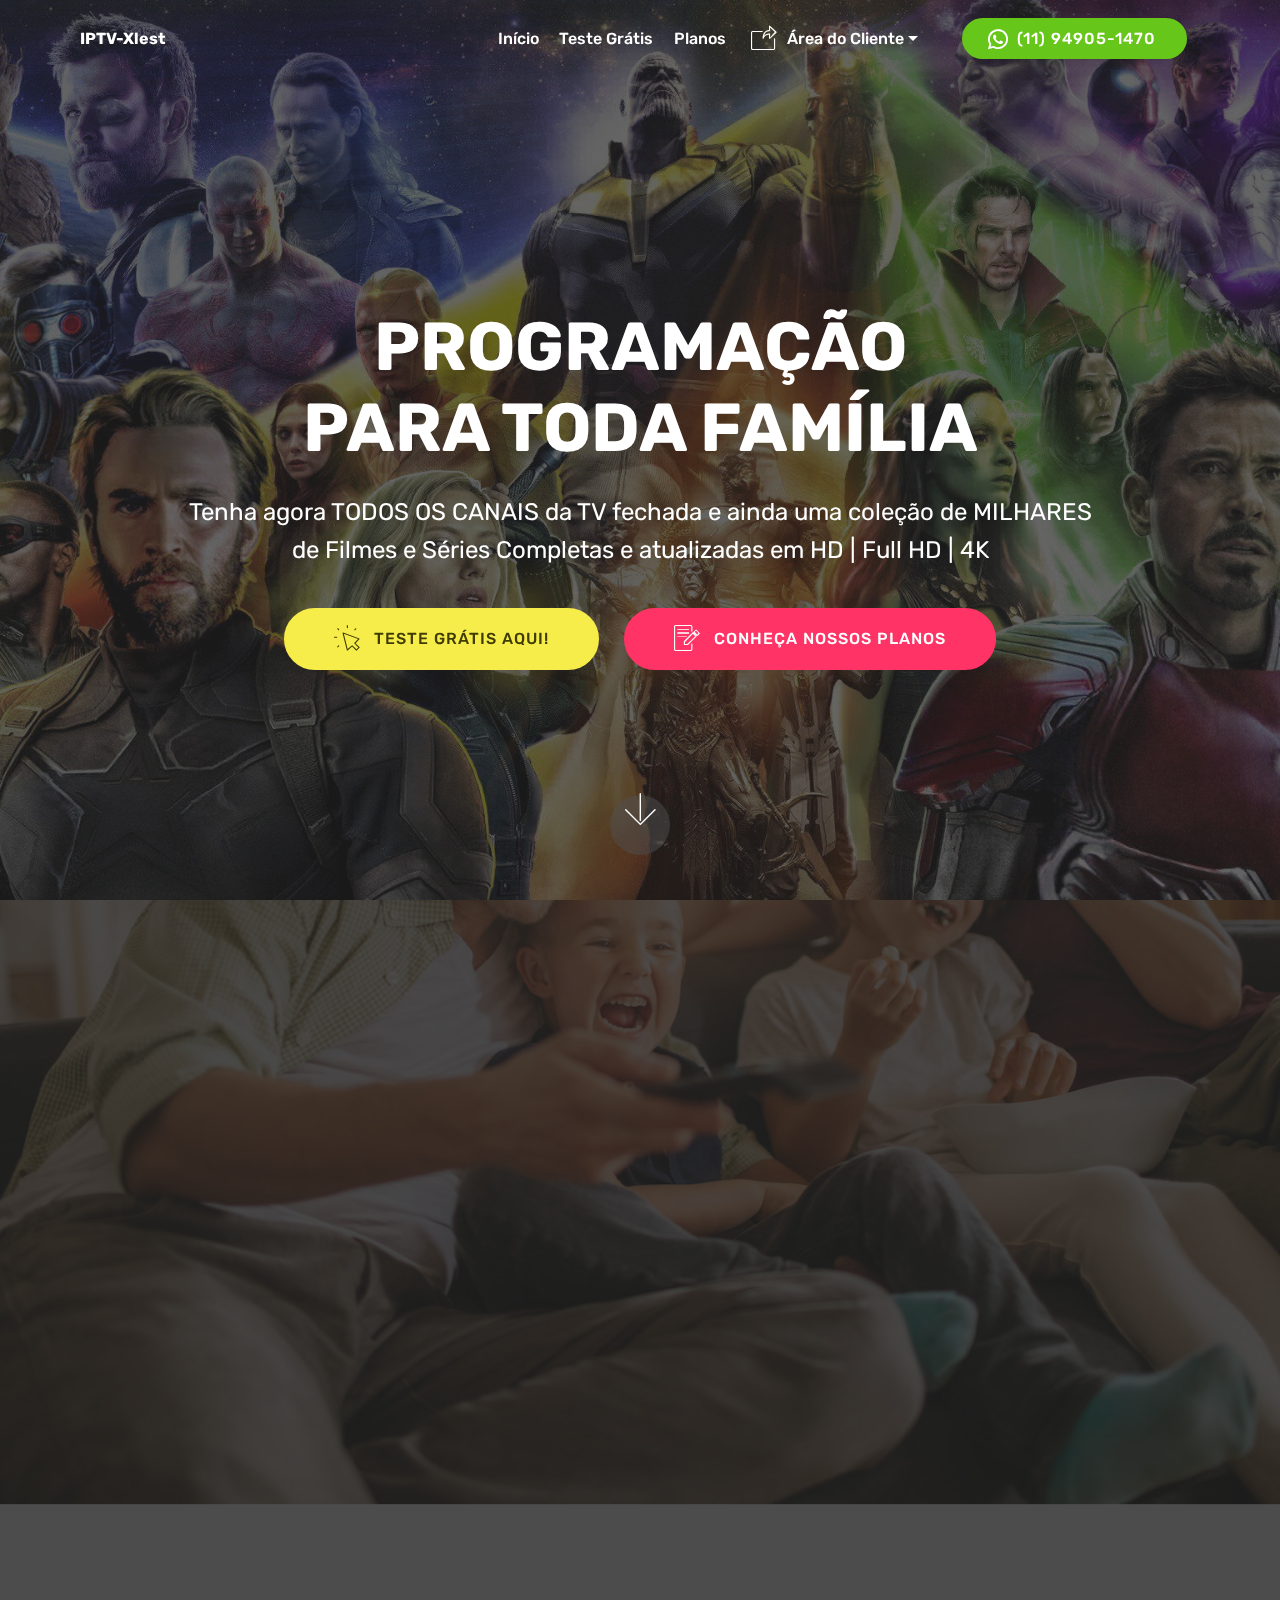
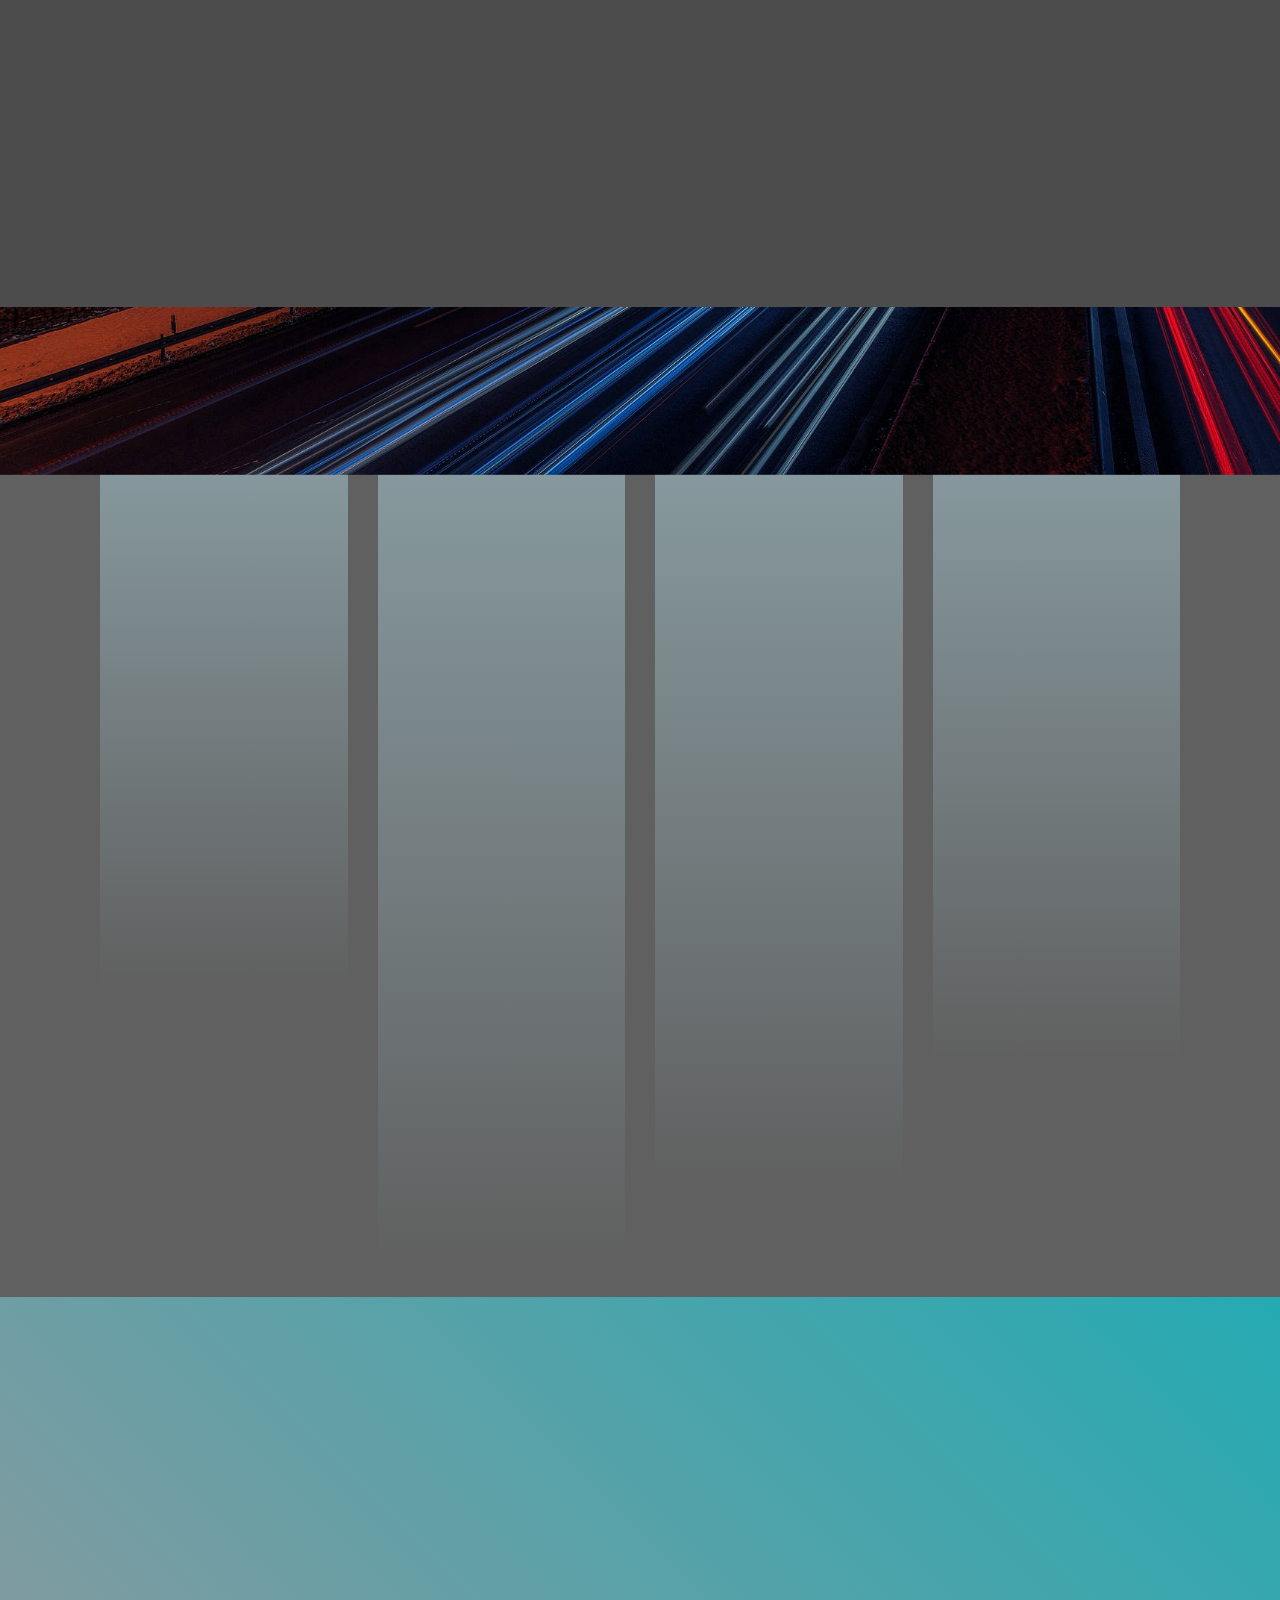
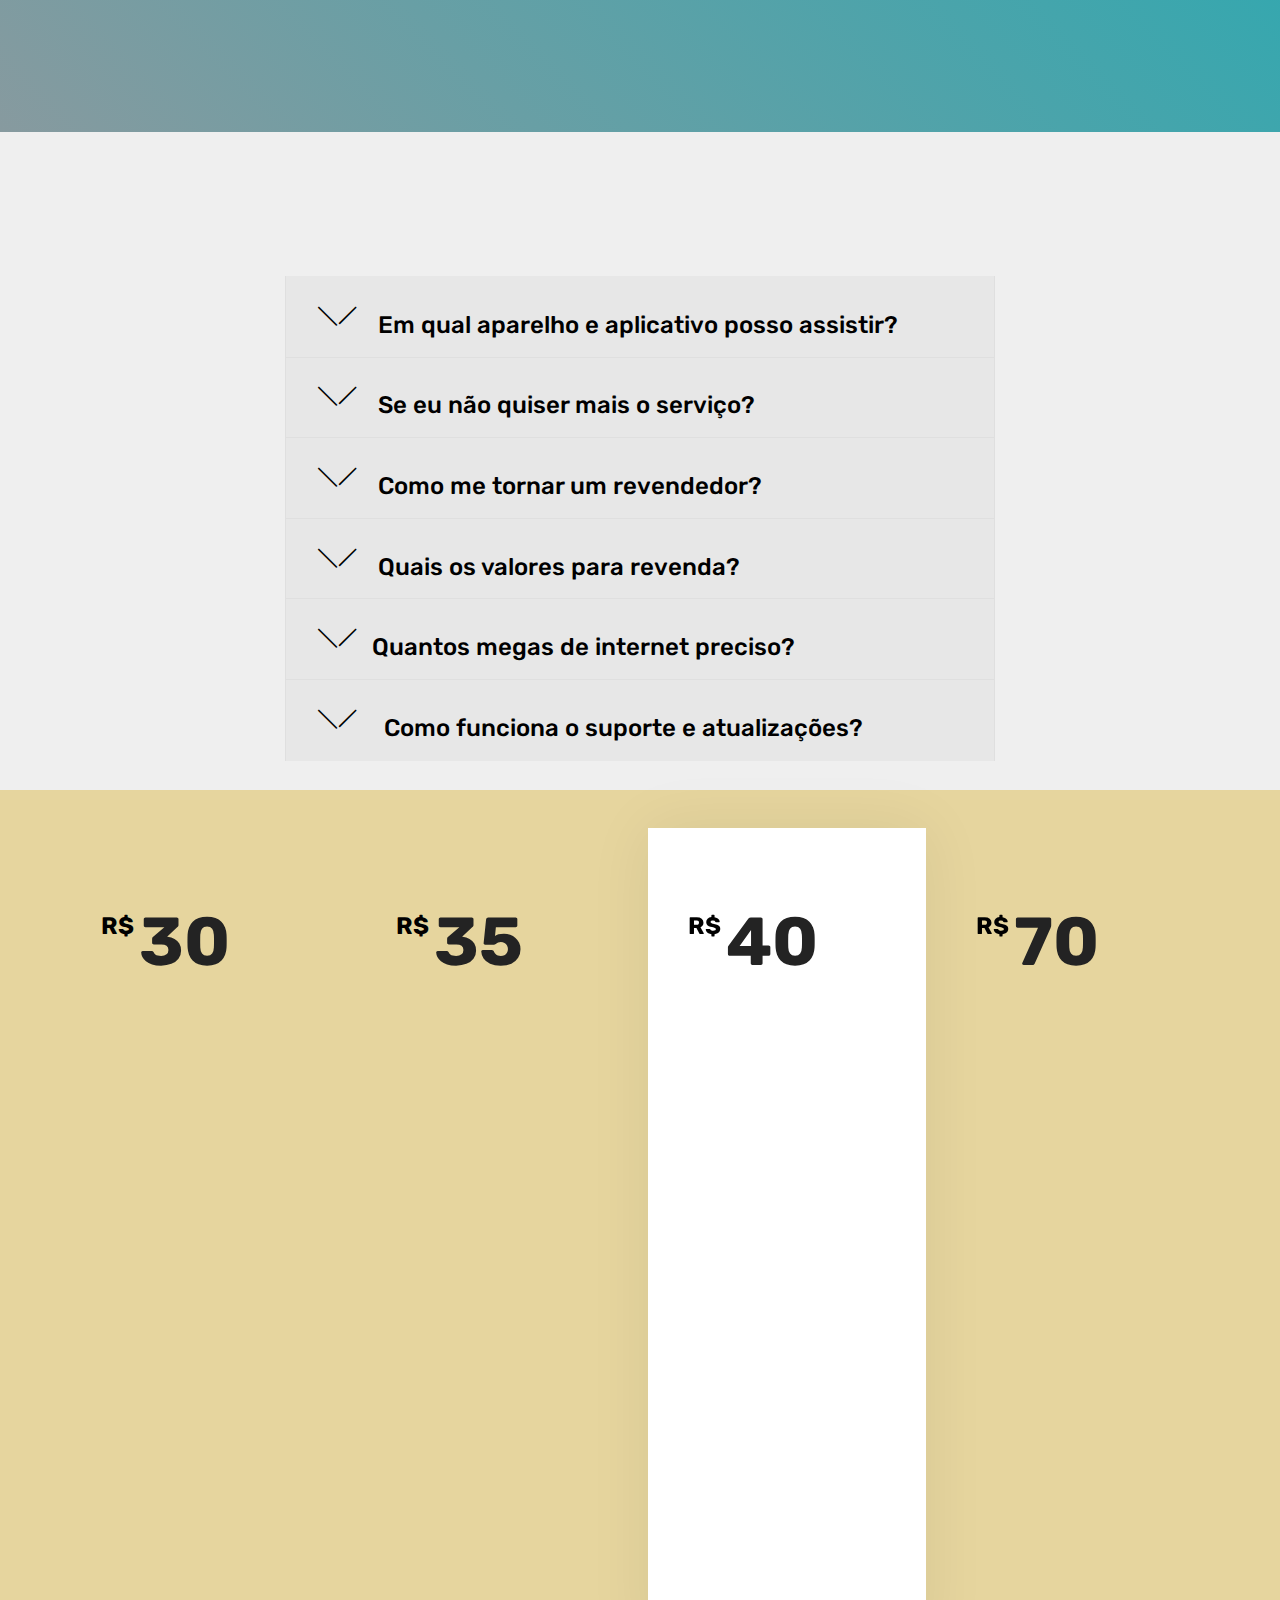
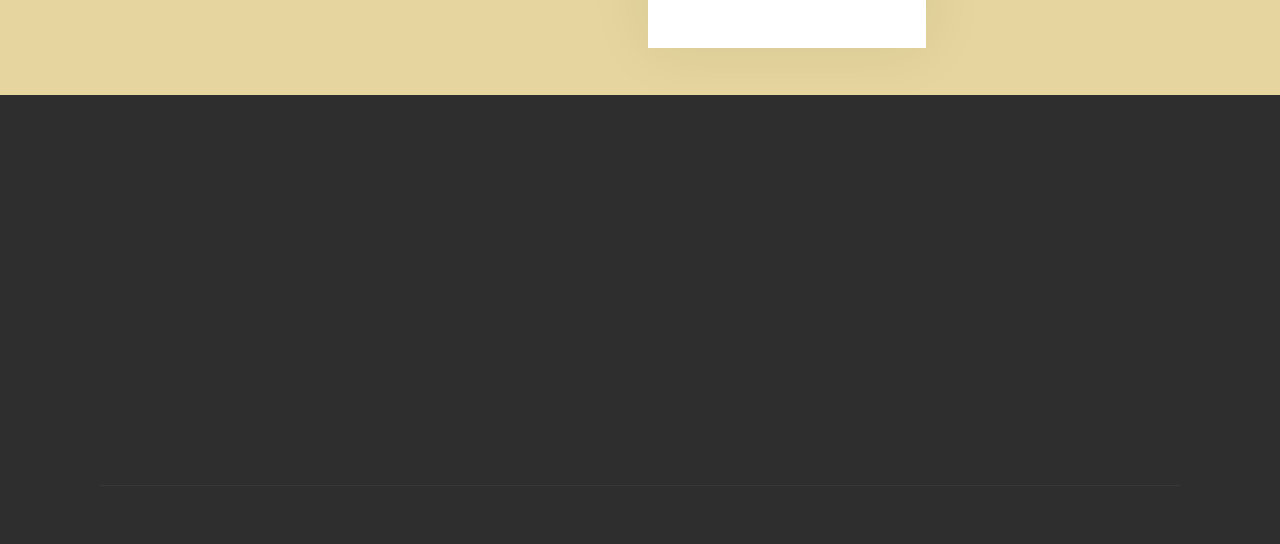
<file: index.html>
<!DOCTYPE html>
<html  >
<head>
  <!-- Site made with Mobirise Website Builder v4.12.4, https://mobirise.com -->
  <meta charset="UTF-8">
  <meta http-equiv="X-UA-Compatible" content="IE=edge">
  <meta name="generator" content="Mobirise v4.12.4, mobirise.com">
  <meta name="viewport" content="width=device-width, initial-scale=1, minimum-scale=1">
  <link rel="shortcut icon" href="assets/images/icon-playst-64x64.png" type="image/x-icon">
  <meta name="description" content="">
  
  
  <title>Home</title>
  <link rel="stylesheet" href="assets/web/assets/mobirise-icons2/mobirise2.css">
  <link rel="stylesheet" href="assets/web/assets/mobirise-icons/mobirise-icons.css">
  <link rel="stylesheet" href="assets/web/assets/mobirise-icons-bold/mobirise-icons-bold.css">
  <link rel="stylesheet" href="assets/bootstrap/css/bootstrap.min.css">
  <link rel="stylesheet" href="assets/bootstrap/css/bootstrap-grid.min.css">
  <link rel="stylesheet" href="assets/bootstrap/css/bootstrap-reboot.min.css">
  <link rel="stylesheet" href="assets/dropdown/css/style.css">
  <link rel="stylesheet" href="assets/tether/tether.min.css">
  <link rel="stylesheet" href="assets/animatecss/animate.min.css">
  <link rel="stylesheet" href="assets/socicon/css/styles.css">
  <link rel="stylesheet" href="assets/theme/css/style.css">
  <link rel="preload" as="style" href="assets/mobirise/css/mbr-additional.css"><link rel="stylesheet" href="assets/mobirise/css/mbr-additional.css" type="text/css">
  
  
  
</head>
<body>
  <section class="menu cid-qTkzRZLJNu" once="menu" id="menu1-0">

    

    <nav class="navbar navbar-expand beta-menu navbar-dropdown align-items-center navbar-fixed-top navbar-toggleable-sm bg-color transparent">
        <button class="navbar-toggler navbar-toggler-right" type="button" data-toggle="collapse" data-target="#navbarSupportedContent" aria-controls="navbarSupportedContent" aria-expanded="false" aria-label="Toggle navigation">
            <div class="hamburger">
                <span></span>
                <span></span>
                <span></span>
                <span></span>
            </div>
        </button>
        <div class="menu-logo">
            <div class="navbar-brand">
                
                <span class="navbar-caption-wrap"><a class="navbar-caption text-white display-7" href="index.html">IPTV-Xlest</a></span>
            </div>
        </div>
        <div class="collapse navbar-collapse" id="navbarSupportedContent">
            <ul class="navbar-nav nav-dropdown" data-app-modern-menu="true"><li class="nav-item">
                    <a class="nav-link link text-white display-4" href="https://mobirise.com">
                        </a>
                </li><li class="nav-item"><a class="nav-link link text-white display-4" href="https://mobirise.com">
                        </a></li><li class="nav-item"><a class="nav-link link text-white display-4" href="#top">Início</a></li><li class="nav-item"><a class="nav-link link text-white display-4" href="https://api.whatsapp.com/send?phone=5511949051470&text=Ol%C3%A1%2C%20estava%20no%20site%20e%20gostaria%20de%20receber%20um%20teste!" target="_blank">
                        
                        Teste Grátis</a></li><li class="nav-item"><a class="nav-link link text-white display-4" href="index.html#pricing-tables2-6">
                        
                        Planos&nbsp;</a></li><li class="nav-item dropdown"><a class="nav-link link text-white dropdown-toggle display-4" href="https://mobirise.com" aria-expanded="false" data-toggle="dropdown-submenu"><span class="mbri-share mbr-iconfont mbr-iconfont-btn"></span>Área do Cliente</a><div class="dropdown-menu"><a class="text-white dropdown-item display-4" href="https://api.whatsapp.com/send?phone=5511949051470&text=Ol%C3%A1%2C%20estava%20no%20site%20e%20gostaria%20de%20receber%20um%20teste!" aria-expanded="false" target="_blank">Acesso ao Painel</a><a class="text-white dropdown-item display-4" href="index.html#pricing-tables2-6" aria-expanded="false">Realizar Pagamento</a></div></li><li class="nav-item"><a class="nav-link link text-white display-4" href="https://mobirise.com">
                        </a></li></ul>
            <div class="navbar-buttons mbr-section-btn"><a class="btn btn-sm btn-primary display-7" href="https://api.whatsapp.com/send?phone=5511949051470&text=Ol%C3%A1%2C%20estava%20no%20site%20e%20tenho%20algumas%20duvidas!" target="_blank"><span class="socicon socicon-whatsapp mbr-iconfont mbr-iconfont-btn" style="font-size: 20px;"></span>(11) 94905-1470&nbsp;</a></div>
        </div>
    </nav>
</section>

<section class="engine"><a href="https://mobirise.info/i">website creation software</a></section><section class="cid-qTkA127IK8 mbr-fullscreen mbr-parallax-background" id="header2-1">

    

    <div class="mbr-overlay" style="opacity: 0.7; background-color: rgb(35, 35, 35);"></div>

    <div class="container align-center">
        <div class="row justify-content-md-center">
            <div class="mbr-white col-md-10">
                <h1 class="mbr-section-title mbr-bold pb-3 mbr-fonts-style display-1"><br>PROGRAMAÇÃO<div>PARA TODA FAMÍLIA</div></h1>
                
                <p class="mbr-text pb-3 mbr-fonts-style display-5">Tenha agora TODOS OS CANAIS da TV fechada e ainda uma coleção de MILHARES de Filmes e Séries Completas e atualizadas em HD | Full HD | 4K</p>
                <div class="mbr-section-btn"><a class="btn btn-md btn-success display-4" href="https://api.whatsapp.com/send?phone=5511949051470&text=Ol%C3%A1%2C%20estava%20no%20site%20e%20gostaria%20de%20receber%20um%20teste!" target="_blank"><span class="mbri-cursor-click mbr-iconfont mbr-iconfont-btn"></span>TESTE GRÁTIS AQUI!</a> <a class="btn btn-md btn-secondary display-4" href="index.html#pricing-tables2-6"><span class="mbri-edit mbr-iconfont mbr-iconfont-btn"></span>CONHEÇA NOSSOS PLANOS</a></div>
            </div>
        </div>
    </div>
    <div class="mbr-arrow hidden-sm-down" aria-hidden="true">
        <a href="#next">
            <i class="mbri-down mbr-iconfont"></i>
        </a>
    </div>
</section>

<section class="mbr-section info3 cid-r1vFkqmHqp mbr-parallax-background" id="info3-9">

    

    <div class="mbr-overlay" style="opacity: 0.8; background-color: rgb(35, 35, 35);">
    </div>

    <div class="container">
        <div class="row justify-content-center">
            <div class="media-container-column title col-12 col-md-10">
                <h2 class="align-left mbr-bold mbr-white pb-3 mbr-fonts-style display-2">
                    O QUE É IPTV?</h2>
                <h3 class="mbr-section-subtitle align-left mbr-light mbr-white pb-3 mbr-fonts-style display-5">IPTV (Televisão por Protocolo de Internet) é uma tecnologia que permite a transmissão da programação da televisão por meio da internet.</h3>
                <p class="mbr-text align-left mbr-white mbr-fonts-style display-7">IPTV já existe à muito tempo na Europa e America do Norte, e já é muito utilizada por lá. No Brasil essa nova forma de transmissão tem se espalhado muito rapidamente, veja abaixo alguns motivos do porque você deve escolher essa nova modalidade de assistir seus Canais, Filmes e Séries favoritas:<br><br>° NÃO PRECISA DE ANTENA - Você se livra de qualquer custo com antenas, cabos e aparelhos.<br><br>° Pode assistir no Celular Android e Iphone, Smart TV LG e Samsung, Computador, Box TV, Tablet, Chromecast.<br><br>° VOCÊ ASSISTE A TODOS OS CANAIS FECHADOS EM QUALQUER APARELHO COM INTERNET.<br><br>° TEM ACESSO À MILHARES DE CANAIS, FILMES, SÉRIES E RÁDIOS - Inclusive Filmes Lançamentos - Tudo com qualidade 10/10.<br><br>° ATUALIZAÇÕES DIÁRIAS DOS CONTEÚDOS.<br><br>° TEMOS A MAIOR LISTA DA INTERNET - Esqueça seus gastos com assinatura de TV e Netflix. Tenha tudo em um só lugar :)<br><br>° SEM FIDELIDADE - Trabalhamos de forma que você paga apenas o mês que quiser utilizar. Portanto o mês que não quiser, é só não renovar o serviço, e continuamos amigos :)&nbsp;<br><br>° NÃO PRECISAMOS DO SEU CPF, NEM RG, MUITO MENOS SABER SEU NOME. Basta fazer o pagamento do plano escolhido e nos informar qual nome de usuário ou apelido quer utilizar no nosso aplicativo. &nbsp;Simples assim :)<br><br>° SUPORTE INTEGRAL - Você recebe acesso ao painel do cliente, onde pode reportar qualquer tipo de problemas ou dúvidas.<br><br></p>
                <div class="mbr-section-btn align-left py-4"><a class="btn btn-primary display-4" href="https://api.whatsapp.com/send?phone=5511949051470&text=Ol%C3%A1%2C%20estava%20no%20site%20e%20gostaria%20de%20receber%20um%20teste!" target="_blank">QUERO TESTAR AGORA!</a>
                    <a class="btn btn-white-outline display-4" href="index.html#features8-3"><span class="mbri-cursor-click mbr-iconfont mbr-iconfont-btn"></span>QUAIS AS VANTAGENS E BENEFÍCIOS?&nbsp;</a></div>
            </div>
        </div>
    </div>
</section>

<section class="features8 cid-r1ufw0qgfz mbr-parallax-background" id="features8-3">

    

    <div class="mbr-overlay" style="opacity: 0.7; background-color: rgb(35, 35, 35);">
    </div>

    <div class="container">
        <div class="media-container-row">

            <div class="card  col-12 col-md-6 col-lg-3">
                <div class="card-img">
                    <span class="mbr-iconfont mbri-star"></span>
                </div>
                <div class="card-box align-center">
                    <h4 class="card-title mbr-fonts-style display-5">QUALIDADE</h4>
                    <p class="mbr-text mbr-fonts-style display-7">&nbsp;Por ser distribuído digitalmente, os ganhos com a qualidade da imagem e som são enormes! Trazendo o conteúdo em qualidade SD | HD | Full HD | 4K<br><br>A IPTV funciona de forma semelhante a serviços de streaming como YouTube e Netflix, por meio de conexões de internet (Normalmente acima de 5 Mbps de velocidade).&nbsp;</p>
                    
                </div>
            </div>

            <div class="card  col-12 col-md-6 col-lg-3">
                <div class="card-img">
                    <span class="mbr-iconfont mbri-cash"></span>
                </div>
                <div class="card-box align-center">
                    <h4 class="card-title mbr-fonts-style display-5">CUSTO BENEFÍCIO</h4>
                    <p class="mbr-text mbr-fonts-style display-7">&nbsp;IPTV representa o futuro dos serviços de TV a cabo. Por ser transmitido tudo via internet os custos de manutenção são reduzidos. <br><br>Ao contrário das estruturas normais, não há a necessidade de enviar todos os canais por uma única via. <br><br>Isso diminui os custos de licenciamento e contratação do serviço, aumentando o alcance das empresas desse ramo. Sendo assim você poderá assistir aos canais, filmes e séries em qualquer aparelho que tenha conexão com a internet, pagando um preço baixíssimo!<br>
                    </p>
                    
                </div>
            </div>

            <div class="card  col-12 col-md-6 col-lg-3">
                <div class="card-img">
                    <span class="mbr-iconfont mbrib-info"></span>
                </div>
                <div class="card-box align-center">
                    <h4 class="card-title mbr-fonts-style display-5">CONTROLE DOS PAIS</h4>
                    <p class="mbr-text mbr-fonts-style display-7">
                       Pais podem garantir que os seus filhos não tenham acesso a conteúdos impróprios. Guias de programação são disponibilizados para os canais, permitindo que você possa se programar para assistir tudo que quiser, com muito mais facilidade.<br> <br>Além disso, a implementação de tecnologias de Digital Video Recording permite facilmente que você salve o seu programa, canal ou filme favorito a qualquer momento.&nbsp;<br><br>
                    </p>
                    
                </div>
            </div>

            <div class="card  col-12 col-md-6 col-lg-3">
                <div class="card-img">
                    <span class="mbr-iconfont mbrib-credit-card"></span>
                </div>
                <div class="card-box align-center">
                    <h4 class="card-title mbr-fonts-style display-5">
                        PREÇO BAIXO</h4>
                    <p class="mbr-text mbr-fonts-style display-7">Se você pesquisar nas grandes operadoras de TV por assinatura, para ter todos os Canais, Filmes On Demand e Séries que oferecemos, você teria que pagar para as operadoras de TV no mínimo R$399,00 mensais.<br><br>Com os nossos planos você não vai pagar nem 10% desse valor!<br><br>E vai ter acesso a mais de 28 Mil conteúdos, entre Canais, Filmes e Séries Completas.</p>
                    
                </div>
            </div>
        </div>
    </div>
</section>

<section class="mbr-section info2 cid-r1ukKNHj3R" id="info2-5">

    

    

    <div class="container">
        <div class="row main justify-content-center">
            <div class="media-container-column col-12 col-lg-3 col-md-4">
                <div class="mbr-section-btn align-left py-4"><a class="btn btn-success display-7" href="https://api.whatsapp.com/send?phone=5511912345678&text=Ol%C3%A1%2C%20estava%20no%20site%20e%20gostaria%20de%20receber%20um%20teste!" target="_blank"><span class="mbri-cursor-click mbr-iconfont mbr-iconfont-btn"></span>CLIQUE AQUI E RECEBA SEU TESTE GRÁTIS!</a></div>
            </div>
            <div class="media-container-column title col-12 col-lg-7 col-md-6">
                <h2 class="align-right mbr-bold mbr-white pb-3 mbr-fonts-style display-2">
                    TESTE AGORA OS NOSSOS CANAIS E FILMES ANTES DE COMPRAR!</h2>
                <h3 class="mbr-section-subtitle align-right mbr-light mbr-white mbr-fonts-style display-7">CONFIAMOS TANTO NO NOSSO SERVIÇO QUE DEIXAMOS VOCÊ TESTAR DE GRAÇA SEM COMPRMISSO! (TODOS OS CANAIS, FILMES, SÉRIES E RÁDIOS)<br><br>APÓS O SEU TESTE TERMINAR, É SÓ SELECIONAR UM DOS <a href="index.html#pricing-tables2-6">PLANOS</a> QUE TEMOS DISPONÍVEIS <a href="index.html#pricing-tables2-6">ABAIXO :)</a><br>&nbsp;</h3>
            </div>
        </div>
    </div>
</section>

<section class="accordion1 cid-r8Ox0Hbn26" id="accordion1-h">

    

    
    <div class="container">
        <div class="media-container-row">
            <div class="col-12 col-md-8">
                <div class="section-head text-center space30">
                    <h2 class="mbr-section-title pb-5 mbr-fonts-style display-2"><strong>PERGUNTAS FREQUENTES</strong></h2>
                </div>
                <div class="clearfix"></div>
                <div id="bootstrap-accordion_5" class="panel-group accordionStyles accordion" role="tablist" aria-multiselectable="true">
                    <div class="card">
                        <div class="card-header" role="tab" id="headingOne">
                            <a role="button" class="panel-title collapsed text-black" data-toggle="collapse" data-core="" href="#collapse1_5" aria-expanded="false" aria-controls="collapse1">
                                <h4 class="mbr-fonts-style display-5">
                                    <span class="sign mbr-iconfont mbri-arrow-down inactive"></span>&nbsp;Em qual aparelho e aplicativo posso assistir?</h4>
                            </a>
                        </div>
                        <div id="collapse1_5" class="panel-collapse noScroll collapse " role="tabpanel" aria-labelledby="headingOne" data-parent="#bootstrap-accordion_5">
                            <div class="panel-body p-4">
                                <p class="mbr-fonts-style panel-text display-7">
                                   Com o nosso serviço de IPTV você pode assistir a sua programação favorita em qualquer aparelho que tenha conexão com a internet.<br><br>Celular Android e IOS, TV Box, Smart TV, Xbox, Computador, Notebook, Tablet.<br><br>Temos um aplicativo próprio para Android que facilita o seu acesso, basta entrar com o usuário e senha da sua lista para ter acesso a todos os canais, filmes e séries na palma da mão.<br><br><a href="https://api.whatsapp.com/send?phone=5511912345678&text=Ol%C3%A1%2C%20estava%20no%20site%20e%20gostaria%20de%20receber%20um%20teste!" target="_blank">&gt;&gt; Clique Aqui Para Baixar Nosso Aplicativo &lt;&lt;</a><br><br>Se ainda não recebeu seu usuário e senha para testar &gt;&gt;&gt;&nbsp;<a href="https://api.whatsapp.com/send?phone=5511912345678&text=Ol%C3%A1%2C%20estava%20no%20site%20e%20gostaria%20de%20receber%20um%20teste!" target="_blank">CLIQUE AQUI</a>&nbsp;&lt;&lt;&lt;<br><br><br>Abaixo outros aplicativos que você pode assistir a nossa lista de canais, filmes, séries e rádios, fique a vontade para clicar e baixar o de sua preferência.
<br>
<br><strong>Box TV e Celular Android:</strong> <a href="https://play.google.com/store/apps/details?id=starbr.iptv.in.starbr" target="_blank">Nosso App Próprio</a>, <a href="https://play.google.com/store/apps/details?id=com.niklabs.pp" target="_blank">Perfect Player</a>, <a href="https://play.google.com/store/apps/details?id=com.duplexiptv" target="_blank">Duplex IPTV</a>, <a href="https://play.google.com/store/apps/details?id=ru.iptvremote.android.iptv" target="_blank">IPTV</a>.<br><br><strong>ChromeCast:</strong> <a href="https://play.google.com/store/apps/details?id=com.pecana.iptvextreme" target="_blank">IPTV Extreme</a>
<br>
<br><strong>Celular IOS/Iphone:</strong> <a href="https://itunes.apple.com/br/app/gse-smart-iptv/id1028734023?mt=8" target="_blank">GSE</a>
<br>
<br><strong>Computador ou Notebook:</strong> <a href="https://get.videolan.org/vlc/3.0.3/win32/vlc-3.0.3-win32.exe" target="_blank">VLC</a>, <a href="http://mirrors.kodi.tv/releases/windows/win32/kodi-17.6-Krypton-x86.exe" target="_blank">Kodi</a>, <a href="https://br.ccm.net/download/baixaki-18214-ip-tv-player" target="_blank">IPTV Player</a>, <a href="http://files.progdvb.com/progdvb/ProgDVB7.25.0Std.exe" target="_blank">ProgDVb</a>.<br>
<br><strong>Xbox One:</strong> <a href="https://www.microsoft.com/store/productId/9PJJ2NMBF0TR" target="_blank">MyIPTV Player</a>, <a href="https://www.microsoft.com/store/productId/9WZDNCRDPQSX" target="_blank">Best Player</a>.<br>
<br><strong>Smart TV LG e Samsumg</strong>: <em>Smart IPTV, Smarters Player IPTV, Duplex IPTV</em>&nbsp;-&gt; Pesquise na loja de aplicativos da sua TV e instale o aplicativo.<br></p>
                            </div>
                        </div>
                    </div>
                    <div class="card">
                        <div class="card-header" role="tab" id="headingTwo">
                            <a role="button" class="collapsed panel-title text-black" data-toggle="collapse" data-core="" href="#collapse2_5" aria-expanded="false" aria-controls="collapse2">
                                <h4 class="mbr-fonts-style display-5">
                                    <span class="sign mbr-iconfont mbri-arrow-down inactive"></span>&nbsp;Se eu não quiser mais o serviço?</h4>
                            </a>
                            
                        </div>
                        <div id="collapse2_5" class="panel-collapse noScroll collapse" role="tabpanel" aria-labelledby="headingTwo" data-parent="#bootstrap-accordion_5">
                            <div class="panel-body p-4">
                                <p class="mbr-fonts-style panel-text display-7">
                                   É muito simples, trabalhamos de forma que você paga apenas o mês que quiser utilizar. Portanto o mês que não quiser, é só não renovar o serviço, e continuamos amigos :)</p>
                            </div>
                        </div>
                    </div>
                    <div class="card">
                        <div class="card-header" role="tab" id="headingThree">
                            <a role="button" class="collapsed text-black panel-title" data-toggle="collapse" data-core="" href="#collapse3_5" aria-expanded="false" aria-controls="collapse3">
                                <h4 class="mbr-fonts-style display-5">
                                    <span class="sign mbr-iconfont mbri-arrow-down inactive"></span>&nbsp;Como me tornar um revendedor?</h4>
                            </a>
                        </div>
                        <div id="collapse3_5" class="panel-collapse noScroll collapse" role="tabpanel" aria-labelledby="headingThree" data-parent="#bootstrap-accordion_5">
                            <div class="panel-body p-4">
                                <p class="mbr-fonts-style panel-text display-7">Você pode se tornar nosso revendedor de IPTV. Além de poder revender as listas de canais, filmes e séries pelo preço que quiser, você também pode criar sub-revendas, ou seja, adicionar sub-revendedores para trabalharem para você. 
<br>
<br>Você lucra 100% na venda do painel para seu revendedor, e coloca o seu lucro em cima de cada lista que ele revender no painel dele.
<br>
<br>Assim você expande seus ganhos e lucra tanto vendendo a lista de canais para seus clientes, como também em cima de cada cliente dos seus revendedores.
<br>
<br>Para saber mais informações e comprar o painel que te dá direito de revenda    &gt; <a href="https://api.whatsapp.com/send?phone=5511912345678&text=Ol%C3%A1%2C%20estava%20no%20site%20e%20gostaria%20de%20receber%20um%20teste!" target="_blank">CLIQUE AQUI</a> &lt; 
<br>
<br>O preço promocional desse painel termina em pouco tempo e depois volta ao valor normal.</p>
                            </div>
                        </div>
                    </div>
                    <div class="card">
                        <div class="card-header" role="tab" id="headingFour">
                            <a role="button" class="collapsed panel-title text-black" data-toggle="collapse" data-core="" href="#collapse4_5" aria-expanded="false" aria-controls="collapse4">
                                <h4 class="mbr-fonts-style display-5">
                                    <span class="sign mbr-iconfont mbri-arrow-down inactive"></span>&nbsp;Quais os valores para revenda?</h4>
                            </a> 
                        </div>
                        <div id="collapse4_5" class="panel-collapse noScroll collapse" role="tabpanel" aria-labelledby="headingFour" data-parent="#bootstrap-accordion_5">
                            <div class="panel-body p-4">
                                <p class="mbr-fonts-style panel-text display-7">Você paga o valor de <strong>R$70,00</strong> apenas uma vez, após a confirmação do pagamento seu painel é liberado e você vai poder vender as listas e gerenciar seus clientes.
<br>
<br>No painel você pode gerar testes ilimitados e grátis de até 6 horas para seus clientes, e após o teste seu cliente te paga e você pode ativá-lo definindo a data de validade e o pacote desejado.
<br> 
<br><strong>"Lembramos que somos o serviço de IPTV mais completo da internet com mais de 28 Mil conteúdos em nossa lista."
</strong><br>
<br>Todo dia 03 do mês, você nos paga <strong>R$18,00</strong> por cada conexão que ativou no painel.
<br>
<br><strong>Exemplo:</strong> 
<br>* Você vendeu 30 listas nesse período.
<br>* Cobrou R$36,00 por cada lista.
<br>* Você faturou um total de: R$1.050,00 (Mil e Cinquenta Reais)
<br>* No dia do nosso fechamento <strong>(Dia XX) você vai nos pagar R$18,00 por cada lista.</strong>
<br>
<br>
<br>*<strong>Total:</strong> Você Faturou: R$1.080,00 e vai pagar apenas R$540,00<strong> | Lucro Final: R$540,00
<br>
<br>Ou seja, você ganha no mínimo 100% em cima de cada lista vendida.</strong>
<br>
<br>- Em qual negócio hoje você consegue ter essa margem de lucro GIGANTE?
<br>
<br>
<br>- Aproveite e faça como vários dos nossos vendedores que estão <strong>lucrando mais de 7 mil reais todos os meses!
</strong><br>
<br>
<br>Entre em contato AGORA com a gente por <a href="https://api.whatsapp.com/send?phone=5511912345678&text=Ol%C3%A1%2C%20estava%20no%20site%20e%20tenho%20algumas%20duvidas!" target="_blank">esse link do nosso WhatsApp</a>&nbsp;ou adicione nosso número: <strong>11 91234-5678</strong>&nbsp;<br></p>
                            </div>
                        </div>
                    </div>
                    <div class="card">
                        <div class="card-header" role="tab" id="headingFive">
                            <a role="button" class="collapsed panel-title text-black" data-toggle="collapse" data-core="" href="#collapse5_5" aria-expanded="false" aria-controls="collapse5">
                                <h4 class="mbr-fonts-style display-5">
                                    <span class="sign mbr-iconfont mbri-arrow-down inactive"></span>Quantos megas de internet preciso?</h4>
                            </a>
                        </div>
                        <div id="collapse5_5" class="panel-collapse noScroll collapse" role="tabpanel" aria-labelledby="headingFive" data-parent="#bootstrap-accordion_5">
                            <div class="panel-body p-4">
                                <p class="mbr-fonts-style panel-text display-7">Para reproduzir os canais, filmes e séries da lista recomendamos a partir de 10mb DEDICADOS para a reprodução. Se a sua conexão for compartilhada com outros aparelhos esse valor pode alterar precisando de mais banda larga.<strong><br></strong></p>
                            </div>
                        </div>
                    </div>
                    <div class="card">
                        <div class="card-header" role="tab" id="headingSix">
                            <a role="button" class="collapsed panel-title text-black" data-toggle="collapse" data-core="" href="#collapse6_5" aria-expanded="false" aria-controls="collapse6">
                                <h4 class="mbr-fonts-style display-5">
                                    <span class="sign mbr-iconfont mbri-arrow-down inactive"></span>&nbsp; Como funciona o suporte e atualizações?</h4>
                            </a>
                        </div>
                        <div id="collapse6_5" class="panel-collapse noScroll collapse" role="tabpanel" aria-labelledby="headingSix" data-parent="#bootstrap-accordion_5">
                            <div class="panel-body p-4">
                                <p class="mbr-fonts-style panel-text display-7">Temos um suporte qualificado via WhatsApp, qualquer problema que ocorrer estaremos resolvendo junto à equipe responsável.<br><br>As atualizações dos canais é de forma automática na lista de todos os clientes. O sistema conta com um monitoramento 24x7/365 de todos os canais, para qualquer intermitência ser rápidamente solucionada e adicionando novos conteúdos constantemente.</p>
                            </div>
                        </div>
                    </div>
                </div>
            </div>
        </div>
    </div>
</section>

<section class="cid-r1umvD1lh9 mbr-parallax-background" id="pricing-tables2-6">

    

    <div class="mbr-overlay" style="opacity: 0.9; background-color: rgb(228, 210, 149);">
    </div>

    <div class="container">
        <div class="media-container-row">

            <div class="plan col-12 mx-2 my-2 justify-content-center col-lg-3">
                <div class="plan-header text-center pt-5">
                    <h3 class="plan-title mbr-fonts-style display-5"><strong>PACOTE BRONZE</strong></h3>
                    <div class="plan-price">
                        <span class="price-value mbr-fonts-style display-5">R$
                        </span>
                        <span class="price-figure mbr-fonts-style display-1">30</span>
                        <small class="price-term mbr-fonts-style display-7"><strong>
                            por mês</strong></small>
                    </div>
                </div>
                <div class="plan-body">
                    <div class="plan-list align-center">
                        <ul class="list-group list-group-flush mbr-fonts-style display-7">
                            <li class="list-group-item"><strong>Mais de 600 Canais em Qualidade SD</strong></li><li class="list-group-item"><strong>Sem Conteúdo Adulto</strong></li><li class="list-group-item"><strong>Aplicativo Próprio (Android) + Indicação de outros Aplicativos</strong></li><li class="list-group-item"><strong>Lista M3U + EPG (Guia de Programação)</strong></li><li class="list-group-item"><strong>Reprodução em 1 Aparelho Por Vez</strong></li><li class="list-group-item"><strong>Acesso Imediato</strong></li>
                        </ul>
                    </div>
                    <div class="mbr-section-btn text-center py-4 pb-5"><a href="https://api.whatsapp.com/send?phone=5511949051470&text=Ol%C3%A1%2C%20preciso%20da%20conta%20banc%C3%A1ria%20para%20realizar%20o%20pagamento!%20" class="btn btn-primary display-4" target="_blank">Depósito 
<br>ou
<br>Transferência</a></div>
                </div>
            </div>

            <div class="plan col-12 mx-2 my-2 justify-content-center col-lg-3">
                <div class="plan-header text-center pt-5">
                    <h3 class="plan-title mbr-fonts-style display-5"><strong>PACOTE PRATA</strong></h3>
                    <div class="plan-price">
                        <span class="price-value mbr-fonts-style display-5">R$
                        </span>
                        <span class="price-figure mbr-fonts-style display-1">35</span>
                        <small class="price-term mbr-fonts-style display-7"><strong>
                            por mês</strong></small>
                    </div>
                </div>
                <div class="plan-body">
                    <div class="plan-list align-center">
                        <ul class="list-group list-group-flush mbr-fonts-style display-7">
                            <li class="list-group-item"><strong>Mais de 600 Canais em Qualidade SD+HD</strong></li>
                            <li class="list-group-item"><strong>
                                Mais de 45 Mil Filmes e Séries Completos</strong></li>
                            <li class="list-group-item"><strong>Sem Conteúdo Adulto</strong></li><li class="list-group-item"><strong>Aplicativo Próprio (Android) + Indicação de outros Aplicativos</strong></li><li class="list-group-item"><strong>Lista M3U + EPG (Guia de Programação)</strong></li><li class="list-group-item"><strong>Reprodução em 1 Aparelho Por Vez</strong></li><li class="list-group-item"><strong>Acesso Imediato</strong></li>
                        </ul>
                    </div>
                    <div class="mbr-section-btn text-center py-4 pb-5"><a href="https://api.whatsapp.com/send?phone=5511949051470&text=Ol%C3%A1%2C%20preciso%20da%20conta%20banc%C3%A1ria%20para%20realizar%20o%20pagamento!%20" class="btn btn-primary display-4" target="_blank">Depósito<br>ou<br>Transferência<br></a></div>
                </div>
            </div>

            <div class="plan col-12 mx-2 my-2 justify-content-center favorite col-lg-3">
                <div class="plan-header text-center pt-5">
                    <h3 class="plan-title mbr-fonts-style display-5"><strong>
                        PACOTE OURO</strong></h3>
                    <div class="plan-price">
                        <span class="price-value mbr-fonts-style display-5">R$
                        </span>
                        <span class="price-figure mbr-fonts-style display-1">40</span>
                        <small class="price-term mbr-fonts-style display-7"><strong>
                            por mês</strong></small>
                    </div>
                </div>
                <div class="plan-body">
                    <div class="plan-list align-center">
                        <ul class="list-group list-group-flush mbr-fonts-style display-7">
                            <li class="list-group-item"><strong>Mais de 600 Canais em Qualidade SD+HD+FULL HD
</strong></li><li class="list-group-item"><strong>Mais de 45 Mil Filmes e Séries Completos</strong></li>
                            <li class="list-group-item"><strong>Com Conteúdo Adulto</strong></li>
                            <li class="list-group-item"><strong>Aplicativo Próprio (Android) + Indicação de outros Aplicativos</strong></li>
                            <li class="list-group-item"><strong>Lista M3U + EPG (Guia de Programação)</strong></li><li class="list-group-item"><strong>Reprodução em 1 Aparelho Por Vez
</strong></li><li class="list-group-item"><strong>Acesso Imediato</strong></li>
                        </ul>
                    </div>
                    <div class="mbr-section-btn text-center py-4 pb-5"><a href="https://api.whatsapp.com/send?phone=5511949051470&text=Ol%C3%A1%2C%20preciso%20da%20conta%20banc%C3%A1ria%20para%20realizar%20o%20pagamento!%20" class="btn btn-primary display-4" target="_blank">Depósito<br>ou<br>Transferência<br></a></div>
                </div>
            </div>

            <div class="plan col-12 mx-2 my-2 justify-content-center col-lg-3">
                <div class="plan-header text-center pt-5">
                    <h3 class="plan-title mbr-fonts-style display-5"><strong>
                        PARA REVENDEDOR</strong></h3>
                    <div class="plan-price">
                        <span class="price-value mbr-fonts-style display-5">R$
                        </span>
                        <span class="price-figure mbr-fonts-style display-1">70</span>
                        <small class="price-term mbr-fonts-style display-7"><strong>criação do painel</strong><strong><br></strong></small>
                    </div>
                </div>
                <div class="plan-body">
                    <div class="plan-list align-center">
                        <ul class="list-group list-group-flush mbr-fonts-style display-7">
                            <li class="list-group-item"><strong>Melhor e Mais Atualizado Painel IPTV do Mercado</strong></li>
                            <li class="list-group-item"><strong>Cobramos R$17,00 por cada lista de canais vendida</strong></li>
                            <li class="list-group-item"><strong>
                                Venda as listas e <em>Lucre mais de 100%</em></strong></li>
                            <li class="list-group-item"><strong>Suporte exclusivo via WhatsApp</strong></li>
                            <li class="list-group-item"><strong>
                                Envio de Vídeos, Dicas e Atualizações Para Aumentar Suas Vendas</strong></li><li class="list-group-item"><strong>Acesso Imediato</strong></li>
                        </ul>
                    </div>
                    <div class="mbr-section-btn text-center py-4 pb-5"><a href="https://api.whatsapp.com/send?phone=5511949051470&text=Ol%C3%A1%2C%20preciso%20da%20conta%20banc%C3%A1ria%20para%20realizar%20o%20pagamento!%20" class="btn btn-primary display-4" target="_blank">Depósito<br>ou<br>Transferência<br></a></div>
                </div>
            </div>

        </div>
    </div>
</section>

<section class="footer4 cid-r9nmczmC3M" id="footer4-w">

    

    

    <div class="container">
        <div class="media-container-row content mbr-white">
            <div class="col-md-3 col-sm-4">
                <div class="mb-3 img-logo">
                    <a href="https://mobirise.com/">
                        <img src="assets/images/site-seguro-google-192x90.png" alt="Mobirise" title="">
                    </a>
                </div>
                <p class="mb-3 mbr-fonts-style foot-title display-7"><a href="index.html" class="text-white">INÍCIO</a></p>
                <p class="mbr-text mbr-fonts-style mbr-links-column display-7"><a href="https://api.whatsapp.com/send?phone=5511949051470&text=Ol%C3%A1%2C%20estava%20no%20site%20e%20gostaria%20de%20receber%20um%20teste!" target="_blank" class="text-white">Teste Grátis&nbsp;</a><br><a href="index.html#pricing-tables2-6" class="text-white">Planos</a>&nbsp;&nbsp;<br><a href="politica-de-privacidade.html" class="text-white">Politica de Privacidade</a></p>
            </div>
            <div class="col-md-4 col-sm-8">
                <p class="mb-4 foot-title mbr-fonts-style display-7">CONTATO</p>
                <p class="mbr-text mbr-fonts-style foot-text display-7"><a href="https://api.whatsapp.com/send?phone=5511949051470&text=Ol%C3%A1%2C%20estava%20no%20site%20e%20tenho%20algumas%20duvidas!" class="text-white" target="_blank">Se ainda tiver dúvidas ou queira entrar em contato CLIQUE AQUI para abrir nosso WhatsApp</a>.<br></p>
            </div>
            <div class="col-md-4 offset-md-1 col-sm-12">
                <p class="mb-4 foot-title mbr-fonts-style display-7">
                    INSCRIÇÃO</p>
                <p class="mbr-text mbr-fonts-style form-text display-7">
                    Receba nossas novidades e promoções direto no seu E-mail. Digite abaixo!</p>
                <div class="media-container-column" data-form-type="formoid">
                    <div data-form-alert="" hidden="" class="align-center">Obrigado por se inscrever!</div>

                    <form class="form-inline" action="https://mobirise.com/" method="post" data-form-title="Mobirise Form">
                        <input type="hidden" value="dEg19yyhProeZZfxs03P+XyvPRqPz8wWyWZ0S9cxq90ShuNEYf5iJGo7BhKS+6olmWH93esBx3GPe0YBtOIOuwZYmHaXUl9XoigYaZTwsO/8NWMKi/jeyl5wcwDjLNLi" data-form-email="true">
                        <div class="form-group">
                            <input type="email" class="form-control input-sm input-inverse my-2" name="email" required="" data-form-field="Email" placeholder="Seu melhor e-mail aqui" id="email-footer4-w">
                        </div>
                        <div class="input-group-btn m-2"><button href="" class="btn btn-primary display-4" type="submit" role="button">Inscrever-se</button></div>
                    </form>
                </div>
                <p class="mb-4 mbr-fonts-style foot-title display-7">
                    <br>NOSSAS REDES SOCIAIS</p>
                <div class="social-list pl-0 mb-0">
                        <div class="soc-item">
                            <a href="https://www.facebook.com" target="_blank">
                                <span class="mbr-iconfont mbr-iconfont-social mobi-mbri-more-vertical mobi-mbri" style="color: rgb(59, 89, 152); fill: rgb(59, 89, 152);"></span>
                            </a>
                        </div>
                        <div class="soc-item">
                            <a href="https://www.youtube.com/" target="_blank">
                                <span class="mbr-iconfont mbr-iconfont-social socicon-youtube socicon" style="color: rgb(234, 14, 14); fill: rgb(234, 14, 14);"></span>
                            </a>
                        </div>
                        <div class="soc-item">
                            <a href="https://wa.me/message/YY44ME5ZEPAPO1    mande uma mensagem no nosso whatsapp" target="_blank">
                                <span class="mbr-iconfont mbr-iconfont-social socicon-whatsapp socicon" style="color: rgb(103, 198, 26); fill: rgb(103, 198, 26);"></span>
                            </a>
                        </div>
                        <div class="soc-item">
                            <a href="index.html#pricing-tables2-6" target="_blank">
                                <span class="mbr-iconfont mbr-iconfont-social mbri-cart-add" style="color: rgb(247, 237, 74); fill: rgb(247, 237, 74);"></span>
                            </a>
                        </div>
                        
                        
                </div>
            </div>
        </div>
        <div class="footer-lower">
            <div class="media-container-row">
                <div class="col-sm-12">
                    <hr>
                </div>
            </div>
            <div class="media-container-row mbr-white">
                <div class="col-sm-12 copyright">
                    <p class="mbr-text mbr-fonts-style display-7">
                        © &nbsp;2020 - Todos os Direitos Reservados</p>
                </div>
            </div>
        </div>
    </div>
</section>


  <script src="assets/web/assets/jquery/jquery.min.js"></script>
  <script src="assets/popper/popper.min.js"></script>
  <script src="assets/bootstrap/js/bootstrap.min.js"></script>
  <script src="assets/dropdown/js/nav-dropdown.js"></script>
  <script src="assets/dropdown/js/navbar-dropdown.js"></script>
  <script src="assets/touchswipe/jquery.touch-swipe.min.js"></script>
  <script src="assets/tether/tether.min.js"></script>
  <script src="assets/viewportchecker/jquery.viewportchecker.js"></script>
  <script src="assets/parallax/jarallax.min.js"></script>
  <script src="assets/mbr-switch-arrow/mbr-switch-arrow.js"></script>
  <script src="assets/smoothscroll/smooth-scroll.js"></script>
  <script src="assets/theme/js/script.js"></script>
  <script src="assets/formoid/formoid.min.js"></script>
  
  
  <input name="animation" type="hidden">
  </body>
</html>
</file>
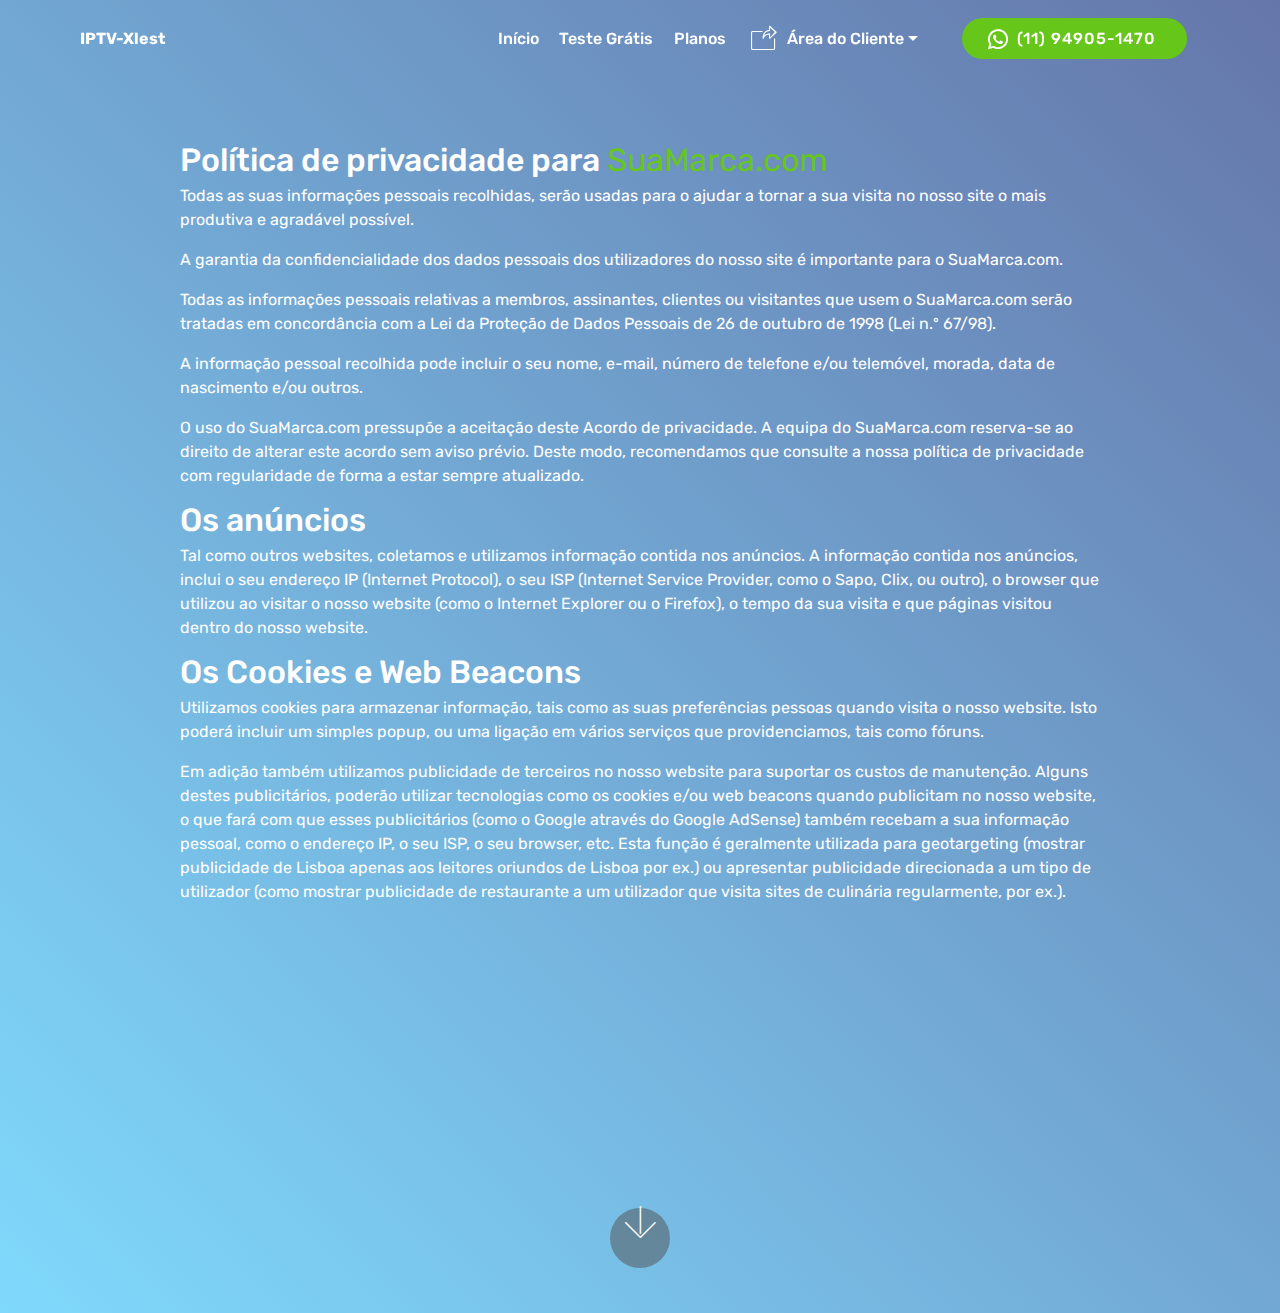
<file: politica-de-privacidade.html>
<!DOCTYPE html>
<html  >
<head>
  <!-- Site made with Mobirise Website Builder v4.12.4, https://mobirise.com -->
  <meta charset="UTF-8">
  <meta http-equiv="X-UA-Compatible" content="IE=edge">
  <meta name="generator" content="Mobirise v4.12.4, mobirise.com">
  <meta name="viewport" content="width=device-width, initial-scale=1, minimum-scale=1">
  <link rel="shortcut icon" href="assets/images/icon-playst-64x64.png" type="image/x-icon">
  <meta name="description" content="Política de Privacidade">
  
  
  <title>Política de Privacidade</title>
  <link rel="stylesheet" href="assets/web/assets/mobirise-icons/mobirise-icons.css">
  <link rel="stylesheet" href="assets/bootstrap/css/bootstrap.min.css">
  <link rel="stylesheet" href="assets/bootstrap/css/bootstrap-grid.min.css">
  <link rel="stylesheet" href="assets/bootstrap/css/bootstrap-reboot.min.css">
  <link rel="stylesheet" href="assets/socicon/css/styles.css">
  <link rel="stylesheet" href="assets/tether/tether.min.css">
  <link rel="stylesheet" href="assets/animatecss/animate.min.css">
  <link rel="stylesheet" href="assets/dropdown/css/style.css">
  <link rel="stylesheet" href="assets/theme/css/style.css">
  <link rel="preload" as="style" href="assets/mobirise/css/mbr-additional.css"><link rel="stylesheet" href="assets/mobirise/css/mbr-additional.css" type="text/css">
  
  
  
</head>
<body>
  <section class="menu cid-qTkzRZLJNu" once="menu" id="menu1-10">

    

    <nav class="navbar navbar-expand beta-menu navbar-dropdown align-items-center navbar-fixed-top navbar-toggleable-sm bg-color transparent">
        <button class="navbar-toggler navbar-toggler-right" type="button" data-toggle="collapse" data-target="#navbarSupportedContent" aria-controls="navbarSupportedContent" aria-expanded="false" aria-label="Toggle navigation">
            <div class="hamburger">
                <span></span>
                <span></span>
                <span></span>
                <span></span>
            </div>
        </button>
        <div class="menu-logo">
            <div class="navbar-brand">
                
                <span class="navbar-caption-wrap"><a class="navbar-caption text-white display-7" href="index.html">IPTV-Xlest</a></span>
            </div>
        </div>
        <div class="collapse navbar-collapse" id="navbarSupportedContent">
            <ul class="navbar-nav nav-dropdown" data-app-modern-menu="true"><li class="nav-item">
                    <a class="nav-link link text-white display-4" href="https://mobirise.com">
                        </a>
                </li><li class="nav-item"><a class="nav-link link text-white display-4" href="https://mobirise.com">
                        </a></li><li class="nav-item"><a class="nav-link link text-white display-4" href="#top">Início</a></li><li class="nav-item"><a class="nav-link link text-white display-4" href="https://api.whatsapp.com/send?phone=5511949051470&text=Ol%C3%A1%2C%20estava%20no%20site%20e%20gostaria%20de%20receber%20um%20teste!" target="_blank">
                        
                        Teste Grátis</a></li><li class="nav-item"><a class="nav-link link text-white display-4" href="index.html#pricing-tables2-6">
                        
                        Planos&nbsp;</a></li><li class="nav-item dropdown"><a class="nav-link link text-white dropdown-toggle display-4" href="https://mobirise.com" aria-expanded="false" data-toggle="dropdown-submenu"><span class="mbri-share mbr-iconfont mbr-iconfont-btn"></span>Área do Cliente</a><div class="dropdown-menu"><a class="text-white dropdown-item display-4" href="https://api.whatsapp.com/send?phone=5511949051470&text=Ol%C3%A1%2C%20estava%20no%20site%20e%20gostaria%20de%20receber%20um%20teste!" aria-expanded="false" target="_blank">Acesso ao Painel</a><a class="text-white dropdown-item display-4" href="index.html#pricing-tables2-6" aria-expanded="false">Realizar Pagamento</a></div></li><li class="nav-item"><a class="nav-link link text-white display-4" href="https://mobirise.com">
                        </a></li></ul>
            <div class="navbar-buttons mbr-section-btn"><a class="btn btn-sm btn-primary display-7" href="https://api.whatsapp.com/send?phone=5511949051470&text=Ol%C3%A1%2C%20estava%20no%20site%20e%20tenho%20algumas%20duvidas!" target="_blank"><span class="socicon socicon-whatsapp mbr-iconfont mbr-iconfont-btn" style="font-size: 20px;"></span>(11) 94905-1470&nbsp;</a></div>
        </div>
    </nav>
</section>

<section class="engine"><a href="https://mobirise.info/r">bootstrap templates</a></section><section class="header5 cid-r9nvS5sWwQ mbr-fullscreen" id="header5-11">

    

    
    <div class="container">
        <div class="row justify-content-center">
            <div class="mbr-white col-md-10">
                
                <p class="mbr-text align-center display-5 pb-3 mbr-fonts-style display-7"></p><h2><br></h2><br><h2>Política de privacidade para <a href="index.html">SuaMarca.com</a></h2><p>Todas as suas informações pessoais recolhidas, serão usadas para o ajudar a tornar a sua visita no nosso site o mais produtiva e agradável possível.</p><p>A garantia da confidencialidade dos dados pessoais dos utilizadores do nosso site é importante para o SuaMarca.com.</p><p>Todas as informações pessoais relativas a membros, assinantes, clientes ou visitantes que usem o SuaMarca.com serão tratadas em concordância com a Lei da Proteção de Dados Pessoais de 26 de outubro de 1998 (Lei n.º 67/98).</p><p>A informação pessoal recolhida pode incluir o seu nome, e-mail, número de telefone e/ou telemóvel, morada, data de nascimento e/ou outros.</p><p>O uso do SuaMarca.com pressupõe a aceitação deste Acordo de privacidade. A equipa do SuaMarca.com reserva-se ao direito de alterar este acordo sem aviso prévio. Deste modo, recomendamos que consulte a nossa política de privacidade com regularidade de forma a estar sempre atualizado.</p><h2>Os anúncios</h2><p>Tal como outros websites, coletamos e utilizamos informação contida nos anúncios. A informação contida nos anúncios, inclui o seu endereço IP (Internet Protocol), o seu ISP (Internet Service Provider, como o Sapo, Clix, ou outro), o browser que utilizou ao visitar o nosso website (como o Internet Explorer ou o Firefox), o tempo da sua visita e que páginas visitou dentro do nosso website.</p><h2>Os Cookies e Web Beacons</h2><p>Utilizamos cookies para armazenar informação, tais como as suas preferências pessoas quando visita o nosso website. Isto poderá incluir um simples popup, ou uma ligação em vários serviços que providenciamos, tais como fóruns.</p><p>Em adição também utilizamos publicidade de terceiros no nosso website para suportar os custos de manutenção. Alguns destes publicitários, poderão utilizar tecnologias como os cookies e/ou web beacons quando publicitam no nosso website, o que fará com que esses publicitários (como o Google através do Google AdSense) também recebam a sua informação pessoal, como o endereço IP, o seu ISP, o seu browser, etc. Esta função é geralmente utilizada para geotargeting (mostrar publicidade de Lisboa apenas aos leitores oriundos de Lisboa por ex.) ou apresentar publicidade direcionada a um tipo de utilizador (como mostrar publicidade de restaurante a um utilizador que visita sites de culinária regularmente, por ex.).</p><p>Você detém o poder de desligar os seus cookies, nas opções do seu browser, ou efetuando alterações nas ferramentas de programas Anti-Virus, como o Norton Internet Security. No entanto, isso poderá alterar a forma como interage com o nosso website, ou outros websites. Isso poderá afetar ou não permitir que faça logins em programas, sites ou fóruns da nossa e de outras redes.</p><h2>Ligações a Sites de terceiros</h2><p>O LinkHD.TV possui ligações para outros sites, os quais, a nosso ver, podem conter informações / ferramentas úteis para os nossos visitantes. A nossa política de privacidade não é aplicada a sites de terceiros, pelo que, caso visite outro site a partir do nosso deverá ler a politica de privacidade do mesmo.</p><p>Não nos responsabilizamos pela política de privacidade ou conteúdo presente nesses mesmos sites.</p><p></p>
                <div class="mbr-section-btn align-center"><a class="btn btn-md btn-secondary display-4" href="index.html">VOLTAR AO INÍCIO</a></div>
            </div>
        </div>
    </div>

    <div class="mbr-arrow hidden-sm-down" aria-hidden="true">
        <a href="#next">
            <i class="mbri-down mbr-iconfont"></i>
        </a>
    </div>
</section>


  <script src="assets/web/assets/jquery/jquery.min.js"></script>
  <script src="assets/popper/popper.min.js"></script>
  <script src="assets/bootstrap/js/bootstrap.min.js"></script>
  <script src="assets/smoothscroll/smooth-scroll.js"></script>
  <script src="assets/tether/tether.min.js"></script>
  <script src="assets/touchswipe/jquery.touch-swipe.min.js"></script>
  <script src="assets/viewportchecker/jquery.viewportchecker.js"></script>
  <script src="assets/dropdown/js/nav-dropdown.js"></script>
  <script src="assets/dropdown/js/navbar-dropdown.js"></script>
  <script src="assets/theme/js/script.js"></script>
  
  
  <input name="animation" type="hidden">
  </body>
</html>
</file>
<file: assets/web/assets/mobirise-icons2/mobirise2.css>
@font-face {
  font-family: 'Moririse2';
  font-display: swap;
  src:  url('mobirise2.eot?f2bix4');
  src:  url('mobirise2.eot?f2bix4#iefix') format('embedded-opentype'),
    url('mobirise2.ttf?f2bix4') format('truetype'),
    url('mobirise2.woff?f2bix4') format('woff'),
    url('mobirise2.svg?f2bix4#mobirise2') format('svg');
  font-weight: normal;
  font-style: normal;
}

[class^="mobi-"], [class*=" mobi-"] {
  /* use !important to prevent issues with browser extensions that change fonts */
  font-family: 'Moririse2' !important;
  speak: none;
  font-style: normal;
  font-weight: normal;
  font-variant: normal;
  text-transform: none;
  line-height: 1;

  /* Better Font Rendering =========== */
  -webkit-font-smoothing: antialiased;
  -moz-osx-font-smoothing: grayscale;
}

.mobi-mbri-add-submenu:before {
  content: "\e900";
}
.mobi-mbri-alert:before {
  content: "\e901";
}
.mobi-mbri-align-center:before {
  content: "\e902";
}
.mobi-mbri-align-justify:before {
  content: "\e903";
}
.mobi-mbri-align-left:before {
  content: "\e904";
}
.mobi-mbri-align-right:before {
  content: "\e905";
}
.mobi-mbri-android:before {
  content: "\e906";
}
.mobi-mbri-apple:before {
  content: "\e907";
}
.mobi-mbri-arrow-down:before {
  content: "\e908";
}
.mobi-mbri-arrow-next:before {
  content: "\e909";
}
.mobi-mbri-arrow-prev:before {
  content: "\e90a";
}
.mobi-mbri-arrow-up:before {
  content: "\e90b";
}
.mobi-mbri-bold:before {
  content: "\e90c";
}
.mobi-mbri-bookmark:before {
  content: "\e90d";
}
.mobi-mbri-bootstrap:before {
  content: "\e90e";
}
.mobi-mbri-briefcase:before {
  content: "\e90f";
}
.mobi-mbri-browse:before {
  content: "\e910";
}
.mobi-mbri-bulleted-list:before {
  content: "\e911";
}
.mobi-mbri-calendar:before {
  content: "\e912";
}
.mobi-mbri-camera:before {
  content: "\e913";
}
.mobi-mbri-cart-add:before {
  content: "\e914";
}
.mobi-mbri-cart-full:before {
  content: "\e915";
}
.mobi-mbri-cash:before {
  content: "\e916";
}
.mobi-mbri-change-style:before {
  content: "\e917";
}
.mobi-mbri-chat:before {
  content: "\e918";
}
.mobi-mbri-clock:before {
  content: "\e919";
}
.mobi-mbri-close:before {
  content: "\e91a";
}
.mobi-mbri-cloud:before {
  content: "\e91b";
}
.mobi-mbri-code:before {
  content: "\e91c";
}
.mobi-mbri-contact-form:before {
  content: "\e91d";
}
.mobi-mbri-credit-card:before {
  content: "\e91e";
}
.mobi-mbri-cursor-click:before {
  content: "\e91f";
}
.mobi-mbri-cust-feedback:before {
  content: "\e920";
}
.mobi-mbri-database:before {
  content: "\e921";
}
.mobi-mbri-delivery:before {
  content: "\e922";
}
.mobi-mbri-desktop:before {
  content: "\e923";
}
.mobi-mbri-devices:before {
  content: "\e924";
}
.mobi-mbri-down:before {
  content: "\e925";
}
.mobi-mbri-download-2:before {
  content: "\e926";
}
.mobi-mbri-download:before {
  content: "\e927";
}
.mobi-mbri-drag-n-drop-2:before {
  content: "\e928";
}
.mobi-mbri-drag-n-drop:before {
  content: "\e929";
}
.mobi-mbri-edit-2:before {
  content: "\e92a";
}
.mobi-mbri-edit:before {
  content: "\e92b";
}
.mobi-mbri-error:before {
  content: "\e92c";
}
.mobi-mbri-extension:before {
  content: "\e92d";
}
.mobi-mbri-features:before {
  content: "\e92e";
}
.mobi-mbri-file:before {
  content: "\e92f";
}
.mobi-mbri-flag:before {
  content: "\e930";
}
.mobi-mbri-folder:before {
  content: "\e931";
}
.mobi-mbri-gift:before {
  content: "\e932";
}
.mobi-mbri-github:before {
  content: "\e933";
}
.mobi-mbri-globe-2:before {
  content: "\e934";
}
.mobi-mbri-globe:before {
  content: "\e935";
}
.mobi-mbri-growing-chart:before {
  content: "\e936";
}
.mobi-mbri-hearth:before {
  content: "\e937";
}
.mobi-mbri-help:before {
  content: "\e938";
}
.mobi-mbri-home:before {
  content: "\e939";
}
.mobi-mbri-hot-cup:before {
  content: "\e93a";
}
.mobi-mbri-idea:before {
  content: "\e93b";
}
.mobi-mbri-image-gallery:before {
  content: "\e93c";
}
.mobi-mbri-image-slider:before {
  content: "\e93d";
}
.mobi-mbri-info:before {
  content: "\e93e";
}
.mobi-mbri-italic:before {
  content: "\e93f";
}
.mobi-mbri-key:before {
  content: "\e940";
}
.mobi-mbri-laptop:before {
  content: "\e941";
}
.mobi-mbri-layers:before {
  content: "\e942";
}
.mobi-mbri-left-right:before {
  content: "\e943";
}
.mobi-mbri-left:before {
  content: "\e944";
}
.mobi-mbri-letter:before {
  content: "\e945";
}
.mobi-mbri-like:before {
  content: "\e946";
}
.mobi-mbri-link:before {
  content: "\e947";
}
.mobi-mbri-lock:before {
  content: "\e948";
}
.mobi-mbri-login:before {
  content: "\e949";
}
.mobi-mbri-logout:before {
  content: "\e94a";
}
.mobi-mbri-magic-stick:before {
  content: "\e94b";
}
.mobi-mbri-map-pin:before {
  content: "\e94c";
}
.mobi-mbri-menu:before {
  content: "\e94d";
}
.mobi-mbri-mobile-2:before {
  content: "\e94e";
}
.mobi-mbri-mobile-horizontal:before {
  content: "\e94f";
}
.mobi-mbri-mobile:before {
  content: "\e950";
}
.mobi-mbri-mobirise:before {
  content: "\e951";
}
.mobi-mbri-more-horizontal:before {
  content: "\e952";
}
.mobi-mbri-more-vertical:before {
  content: "\e953";
}
.mobi-mbri-music:before {
  content: "\e954";
}
.mobi-mbri-new-file:before {
  content: "\e955";
}
.mobi-mbri-numbered-list:before {
  content: "\e956";
}
.mobi-mbri-opened-folder:before {
  content: "\e957";
}
.mobi-mbri-pages:before {
  content: "\e958";
}
.mobi-mbri-paper-plane:before {
  content: "\e959";
}
.mobi-mbri-paperclip:before {
  content: "\e95a";
}
.mobi-mbri-phone:before {
  content: "\e95b";
}
.mobi-mbri-photo:before {
  content: "\e95c";
}
.mobi-mbri-photos:before {
  content: "\e95d";
}
.mobi-mbri-pin:before {
  content: "\e95e";
}
.mobi-mbri-play:before {
  content: "\e95f";
}
.mobi-mbri-plus:before {
  content: "\e960";
}
.mobi-mbri-preview:before {
  content: "\e961";
}
.mobi-mbri-print:before {
  content: "\e962";
}
.mobi-mbri-protect:before {
  content: "\e963";
}
.mobi-mbri-question:before {
  content: "\e964";
}
.mobi-mbri-quote-left:before {
  content: "\e965";
}
.mobi-mbri-quote-right:before {
  content: "\e966";
}
.mobi-mbri-redo:before {
  content: "\e967";
}
.mobi-mbri-refresh:before {
  content: "\e968";
}
.mobi-mbri-responsive-2:before {
  content: "\e969";
}
.mobi-mbri-responsive:before {
  content: "\e96a";
}
.mobi-mbri-right:before {
  content: "\e96b";
}
.mobi-mbri-rocket:before {
  content: "\e96c";
}
.mobi-mbri-sad-face:before {
  content: "\e96d";
}
.mobi-mbri-sale:before {
  content: "\e96e";
}
.mobi-mbri-save:before {
  content: "\e96f";
}
.mobi-mbri-search:before {
  content: "\e970";
}
.mobi-mbri-setting-2:before {
  content: "\e971";
}
.mobi-mbri-setting-3:before {
  content: "\e972";
}
.mobi-mbri-setting:before {
  content: "\e973";
}
.mobi-mbri-share:before {
  content: "\e974";
}
.mobi-mbri-shopping-bag:before {
  content: "\e975";
}
.mobi-mbri-shopping-basket:before {
  content: "\e976";
}
.mobi-mbri-shopping-cart:before {
  content: "\e977";
}
.mobi-mbri-sites:before {
  content: "\e978";
}
.mobi-mbri-smile-face:before {
  content: "\e979";
}
.mobi-mbri-speed:before {
  content: "\e97a";
}
.mobi-mbri-star:before {
  content: "\e97b";
}
.mobi-mbri-success:before {
  content: "\e97c";
}
.mobi-mbri-sun:before {
  content: "\e97d";
}
.mobi-mbri-sun2:before {
  content: "\e97e";
}
.mobi-mbri-tablet-vertical:before {
  content: "\e97f";
}
.mobi-mbri-tablet:before {
  content: "\e980";
}
.mobi-mbri-target:before {
  content: "\e981";
}
.mobi-mbri-timer:before {
  content: "\e982";
}
.mobi-mbri-to-ftp:before {
  content: "\e983";
}
.mobi-mbri-to-local-drive:before {
  content: "\e984";
}
.mobi-mbri-touch-swipe:before {
  content: "\e985";
}
.mobi-mbri-touch:before {
  content: "\e986";
}
.mobi-mbri-trash:before {
  content: "\e987";
}
.mobi-mbri-underline:before {
  content: "\e988";
}
.mobi-mbri-undo:before {
  content: "\e989";
}
.mobi-mbri-unlink:before {
  content: "\e98a";
}
.mobi-mbri-unlock:before {
  content: "\e98b";
}
.mobi-mbri-up-down:before {
  content: "\e98c";
}
.mobi-mbri-up:before {
  content: "\e98d";
}
.mobi-mbri-update:before {
  content: "\e98e";
}
.mobi-mbri-upload-2:before {
  content: "\e98f";
}
.mobi-mbri-upload:before {
  content: "\e990";
}
.mobi-mbri-user-2:before {
  content: "\e991";
}
.mobi-mbri-user:before {
  content: "\e992";
}
.mobi-mbri-users:before {
  content: "\e993";
}
.mobi-mbri-video-play:before {
  content: "\e994";
}
.mobi-mbri-video:before {
  content: "\e995";
}
.mobi-mbri-watch:before {
  content: "\e996";
}
.mobi-mbri-website-theme-2:before {
  content: "\e997";
}
.mobi-mbri-website-theme:before {
  content: "\e998";
}
.mobi-mbri-wifi:before {
  content: "\e999";
}
.mobi-mbri-windows:before {
  content: "\e99a";
}
.mobi-mbri-zoom-in:before {
  content: "\e99b";
}
.mobi-mbri-zoom-out:before {
  content: "\e99c";
}
</file>
<file: assets/web/assets/mobirise-icons/mobirise-icons.css>
@font-face {
  font-family: 'MobiriseIcons';
  src:  url('mobirise-icons.eot?spat4u');
  src:  url('mobirise-icons.eot?spat4u#iefix') format('embedded-opentype'),
    url('mobirise-icons.ttf?spat4u') format('truetype'),
    url('mobirise-icons.woff?spat4u') format('woff'),
    url('mobirise-icons.svg?spat4u#MobiriseIcons') format('svg');
  font-weight: normal;
  font-style: normal;
  font-display: swap;
}

[class^="mbri-"], [class*=" mbri-"] {
  /* use !important to prevent issues with browser extensions that change fonts */
  font-family: MobiriseIcons !important;
  speak: none;
  font-style: normal;
  font-weight: normal;
  font-variant: normal;
  text-transform: none;
  line-height: 1;

  /* Better Font Rendering =========== */
  -webkit-font-smoothing: antialiased;
  -moz-osx-font-smoothing: grayscale;
}

.mbri-add-submenu:before {
  content: "\e900";
}
.mbri-alert:before {
  content: "\e901";
}
.mbri-align-center:before {
  content: "\e902";
}
.mbri-align-justify:before {
  content: "\e903";
}
.mbri-align-left:before {
  content: "\e904";
}
.mbri-align-right:before {
  content: "\e905";
}
.mbri-android:before {
  content: "\e906";
}
.mbri-apple:before {
  content: "\e907";
}
.mbri-arrow-down:before {
  content: "\e908";
}
.mbri-arrow-next:before {
  content: "\e909";
}
.mbri-arrow-prev:before {
  content: "\e90a";
}
.mbri-arrow-up:before {
  content: "\e90b";
}
.mbri-bold:before {
  content: "\e90c";
}
.mbri-bookmark:before {
  content: "\e90d";
}
.mbri-bootstrap:before {
  content: "\e90e";
}
.mbri-briefcase:before {
  content: "\e90f";
}
.mbri-browse:before {
  content: "\e910";
}
.mbri-bulleted-list:before {
  content: "\e911";
}
.mbri-calendar:before {
  content: "\e912";
}
.mbri-camera:before {
  content: "\e913";
}
.mbri-cart-add:before {
  content: "\e914";
}
.mbri-cart-full:before {
  content: "\e915";
}
.mbri-cash:before {
  content: "\e916";
}
.mbri-change-style:before {
  content: "\e917";
}
.mbri-chat:before {
  content: "\e918";
}
.mbri-clock:before {
  content: "\e919";
}
.mbri-close:before {
  content: "\e91a";
}
.mbri-cloud:before {
  content: "\e91b";
}
.mbri-code:before {
  content: "\e91c";
}
.mbri-contact-form:before {
  content: "\e91d";
}
.mbri-credit-card:before {
  content: "\e91e";
}
.mbri-cursor-click:before {
  content: "\e91f";
}
.mbri-cust-feedback:before {
  content: "\e920";
}
.mbri-database:before {
  content: "\e921";
}
.mbri-delivery:before {
  content: "\e922";
}
.mbri-desktop:before {
  content: "\e923";
}
.mbri-devices:before {
  content: "\e924";
}
.mbri-down:before {
  content: "\e925";
}
.mbri-download:before {
  content: "\e989";
}
.mbri-drag-n-drop:before {
  content: "\e927";
}
.mbri-drag-n-drop2:before {
  content: "\e928";
}
.mbri-edit:before {
  content: "\e929";
}
.mbri-edit2:before {
  content: "\e92a";
}
.mbri-error:before {
  content: "\e92b";
}
.mbri-extension:before {
  content: "\e92c";
}
.mbri-features:before {
  content: "\e92d";
}
.mbri-file:before {
  content: "\e92e";
}
.mbri-flag:before {
  content: "\e92f";
}
.mbri-folder:before {
  content: "\e930";
}
.mbri-gift:before {
  content: "\e931";
}
.mbri-github:before {
  content: "\e932";
}
.mbri-globe:before {
  content: "\e933";
}
.mbri-globe-2:before {
  content: "\e934";
}
.mbri-growing-chart:before {
  content: "\e935";
}
.mbri-hearth:before {
  content: "\e936";
}
.mbri-help:before {
  content: "\e937";
}
.mbri-home:before {
  content: "\e938";
}
.mbri-hot-cup:before {
  content: "\e939";
}
.mbri-idea:before {
  content: "\e93a";
}
.mbri-image-gallery:before {
  content: "\e93b";
}
.mbri-image-slider:before {
  content: "\e93c";
}
.mbri-info:before {
  content: "\e93d";
}
.mbri-italic:before {
  content: "\e93e";
}
.mbri-key:before {
  content: "\e93f";
}
.mbri-laptop:before {
  content: "\e940";
}
.mbri-layers:before {
  content: "\e941";
}
.mbri-left-right:before {
  content: "\e942";
}
.mbri-left:before {
  content: "\e943";
}
.mbri-letter:before {
  content: "\e944";
}
.mbri-like:before {
  content: "\e945";
}
.mbri-link:before {
  content: "\e946";
}
.mbri-lock:before {
  content: "\e947";
}
.mbri-login:before {
  content: "\e948";
}
.mbri-logout:before {
  content: "\e949";
}
.mbri-magic-stick:before {
  content: "\e94a";
}
.mbri-map-pin:before {
  content: "\e94b";
}
.mbri-menu:before {
  content: "\e94c";
}
.mbri-mobile:before {
  content: "\e94d";
}
.mbri-mobile2:before {
  content: "\e94e";
}
.mbri-mobirise:before {
  content: "\e94f";
}
.mbri-more-horizontal:before {
  content: "\e950";
}
.mbri-more-vertical:before {
  content: "\e951";
}
.mbri-music:before {
  content: "\e952";
}
.mbri-new-file:before {
  content: "\e953";
}
.mbri-numbered-list:before {
  content: "\e954";
}
.mbri-opened-folder:before {
  content: "\e955";
}
.mbri-pages:before {
  content: "\e956";
}
.mbri-paper-plane:before {
  content: "\e957";
}
.mbri-paperclip:before {
  content: "\e958";
}
.mbri-photo:before {
  content: "\e959";
}
.mbri-photos:before {
  content: "\e95a";
}
.mbri-pin:before {
  content: "\e95b";
}
.mbri-play:before {
  content: "\e95c";
}
.mbri-plus:before {
  content: "\e95d";
}
.mbri-preview:before {
  content: "\e95e";
}
.mbri-print:before {
  content: "\e95f";
}
.mbri-protect:before {
  content: "\e960";
}
.mbri-question:before {
  content: "\e961";
}
.mbri-quote-left:before {
  content: "\e962";
}
.mbri-quote-right:before {
  content: "\e963";
}
.mbri-refresh:before {
  content: "\e964";
}
.mbri-responsive:before {
  content: "\e965";
}
.mbri-right:before {
  content: "\e966";
}
.mbri-rocket:before {
  content: "\e967";
}
.mbri-sad-face:before {
  content: "\e968";
}
.mbri-sale:before {
  content: "\e969";
}
.mbri-save:before {
  content: "\e96a";
}
.mbri-search:before {
  content: "\e96b";
}
.mbri-setting:before {
  content: "\e96c";
}
.mbri-setting2:before {
  content: "\e96d";
}
.mbri-setting3:before {
  content: "\e96e";
}
.mbri-share:before {
  content: "\e96f";
}
.mbri-shopping-bag:before {
  content: "\e970";
}
.mbri-shopping-basket:before {
  content: "\e971";
}
.mbri-shopping-cart:before {
  content: "\e972";
}
.mbri-sites:before {
  content: "\e973";
}
.mbri-smile-face:before {
  content: "\e974";
}
.mbri-speed:before {
  content: "\e975";
}
.mbri-star:before {
  content: "\e976";
}
.mbri-success:before {
  content: "\e977";
}
.mbri-sun:before {
  content: "\e978";
}
.mbri-sun2:before {
  content: "\e979";
}
.mbri-tablet:before {
  content: "\e97a";
}
.mbri-tablet-vertical:before {
  content: "\e97b";
}
.mbri-target:before {
  content: "\e97c";
}
.mbri-timer:before {
  content: "\e97d";
}
.mbri-to-ftp:before {
  content: "\e97e";
}
.mbri-to-local-drive:before {
  content: "\e97f";
}
.mbri-touch-swipe:before {
  content: "\e980";
}
.mbri-touch:before {
  content: "\e981";
}
.mbri-trash:before {
  content: "\e982";
}
.mbri-underline:before {
  content: "\e983";
}
.mbri-unlink:before {
  content: "\e984";
}
.mbri-unlock:before {
  content: "\e985";
}
.mbri-up-down:before {
  content: "\e986";
}
.mbri-up:before {
  content: "\e987";
}
.mbri-update:before {
  content: "\e988";
}
.mbri-upload:before {
 content: "\e926"; 
}
.mbri-user:before {
  content: "\e98a";
}
.mbri-user2:before {
  content: "\e98b";
}
.mbri-users:before {
  content: "\e98c";
}
.mbri-video:before {
  content: "\e98d";
}
.mbri-video-play:before {
  content: "\e98e";
}
.mbri-watch:before {
  content: "\e98f";
}
.mbri-website-theme:before {
  content: "\e990";
}
.mbri-wifi:before {
  content: "\e991";
}
.mbri-windows:before {
  content: "\e992";
}
.mbri-zoom-out:before {
  content: "\e993";
}
.mbri-redo:before {
  content: "\e994";
}
.mbri-undo:before {
  content: "\e995";
}
</file>
<file: assets/web/assets/mobirise-icons-bold/mobirise-icons-bold.css>
@font-face {
  font-family: 'mobirise-icons-bold';
  font-display: swap;
  src:  url('mobirise-icons-bold.eot?m1l4yr');
  src:  url('mobirise-icons-bold.eot?m1l4yr#iefix') format('embedded-opentype'),
    url('mobirise-icons-bold.ttf?m1l4yr') format('truetype'),
    url('mobirise-icons-bold.woff?m1l4yr') format('woff'),
    url('mobirise-icons-bold.svg?m1l4yr#mobirise-icons-bold') format('svg');
  font-weight: normal;
  font-style: normal;
}

[class^="mbrib-"], [class*="mbrib-"] {
  /* use !important to prevent issues with browser extensions that change fonts */
  font-family: 'mobirise-icons-bold' !important;
  speak: none;
  font-style: normal;
  font-weight: normal;
  font-variant: normal;
  text-transform: none;
  line-height: 1;

  /* Better Font Rendering =========== */
  -webkit-font-smoothing: antialiased;
  -moz-osx-font-smoothing: grayscale;
}

.mbrib-add-submenu:before {
  content: "\e900";
}
.mbrib-alert:before {
  content: "\e901";
}
.mbrib-align-center:before {
  content: "\e902";
}
.mbrib-align-justify:before {
  content: "\e903";
}
.mbrib-align-left:before {
  content: "\e904";
}
.mbrib-align-right:before {
  content: "\e905";
}
.mbrib-android:before {
  content: "\e906";
}
.mbrib-apple:before {
  content: "\e907";
}
.mbrib-arrow-down:before {
  content: "\e908";
}
.mbrib-arrow-next:before {
  content: "\e909";
}
.mbrib-arrow-prev:before {
  content: "\e90a";
}
.mbrib-arrow-up:before {
  content: "\e90b";
}
.mbrib-bold:before {
  content: "\e90c";
}
.mbrib-bookmark:before {
  content: "\e90d";
}
.mbrib-bootstrap:before {
  content: "\e90e";
}
.mbrib-briefcase:before {
  content: "\e90f";
}
.mbrib-browse:before {
  content: "\e910";
}
.mbrib-bulleted-list:before {
  content: "\e911";
}
.mbrib-calendar:before {
  content: "\e912";
}
.mbrib-camera:before {
  content: "\e913";
}
.mbrib-cart-add:before {
  content: "\e914";
}
.mbrib-cart-full:before {
  content: "\e915";
}
.mbrib-cash:before {
  content: "\e916";
}
.mbrib-change-style:before {
  content: "\e917";
}
.mbrib-chat:before {
  content: "\e918";
}
.mbrib-clock:before {
  content: "\e919";
}
.mbrib-close:before {
  content: "\e91a";
}
.mbrib-cloud:before {
  content: "\e91b";
}
.mbrib-code:before {
  content: "\e91c";
}
.mbrib-contact-form:before {
  content: "\e91d";
}
.mbrib-credit-card:before {
  content: "\e91e";
}
.mbrib-cursor-click:before {
  content: "\e91f";
}
.mbrib-cust-feedback:before {
  content: "\e920";
}
.mbrib-database:before {
  content: "\e921";
}
.mbrib-delivery:before {
  content: "\e922";
}
.mbrib-desktop:before {
  content: "\e923";
}
.mbrib-devices:before {
  content: "\e924";
}
.mbrib-down:before {
  content: "\e925";
}
.mbrib-download:before {
  content: "\e926";
}
.mbrib-drag-n-drop:before {
  content: "\e927";
}
.mbrib-drag-n-drop2:before {
  content: "\e928";
}
.mbrib-edit:before {
  content: "\e929";
}
.mbrib-edit2:before {
  content: "\e92a";
}
.mbrib-error:before {
  content: "\e92b";
}
.mbrib-extension:before {
  content: "\e92c";
}
.mbrib-features:before {
  content: "\e92d";
}
.mbrib-file:before {
  content: "\e92e";
}
.mbrib-flag:before {
  content: "\e92f";
}
.mbrib-folder:before {
  content: "\e930";
}
.mbrib-gift:before {
  content: "\e931";
}
.mbrib-github:before {
  content: "\e932";
}
.mbrib-globe-2:before {
  content: "\e933";
}
.mbrib-globe:before {
  content: "\e934";
}
.mbrib-growing-chart:before {
  content: "\e935";
}
.mbrib-hearth:before {
  content: "\e936";
}
.mbrib-help:before {
  content: "\e937";
}
.mbrib-home:before {
  content: "\e938";
}
.mbrib-hot-cup:before {
  content: "\e939";
}
.mbrib-idea:before {
  content: "\e93a";
}
.mbrib-image-gallery:before {
  content: "\e93b";
}
.mbrib-image-slider:before {
  content: "\e93c";
}
.mbrib-info:before {
  content: "\e93d";
}
.mbrib-italic:before {
  content: "\e93e";
}
.mbrib-key:before {
  content: "\e93f";
}
.mbrib-laptop:before {
  content: "\e940";
}
.mbrib-layers:before {
  content: "\e941";
}
.mbrib-left-right:before {
  content: "\e942";
}
.mbrib-left:before {
  content: "\e943";
}
.mbrib-letter:before {
  content: "\e944";
}
.mbrib-like:before {
  content: "\e945";
}
.mbrib-link:before {
  content: "\e946";
}
.mbrib-lock:before {
  content: "\e947";
}
.mbrib-login:before {
  content: "\e948";
}
.mbrib-logout:before {
  content: "\e949";
}
.mbrib-magic-stick:before {
  content: "\e94a";
}
.mbrib-map-pin:before {
  content: "\e94b";
}
.mbrib-menu:before {
  content: "\e94c";
}
.mbrib-mobile:before {
  content: "\e94d";
}
.mbrib-mobile2:before {
  content: "\e94e";
}
.mbrib-mobirise:before {
  content: "\e94f";
}
.mbrib-more-horizontal:before {
  content: "\e950";
}
.mbrib-more-vertical:before {
  content: "\e951";
}
.mbrib-music:before {
  content: "\e952";
}
.mbrib-new-file:before {
  content: "\e953";
}
.mbrib-numbered-list:before {
  content: "\e954";
}
.mbrib-opened-folder:before {
  content: "\e955";
}
.mbrib-pages:before {
  content: "\e956";
}
.mbrib-paper-plane:before {
  content: "\e957";
}
.mbrib-paperclip:before {
  content: "\e958";
}
.mbrib-photo:before {
  content: "\e959";
}
.mbrib-photos:before {
  content: "\e95a";
}
.mbrib-pin:before {
  content: "\e95b";
}
.mbrib-play:before {
  content: "\e95c";
}
.mbrib-plus:before {
  content: "\e95d";
}
.mbrib-preview:before {
  content: "\e95e";
}
.mbrib-print:before {
  content: "\e95f";
}
.mbrib-protect:before {
  content: "\e960";
}
.mbrib-question:before {
  content: "\e961";
}
.mbrib-quote-left:before {
  content: "\e962";
}
.mbrib-quote-right:before {
  content: "\e963";
}
.mbrib-redo:before {
  content: "\e964";
}
.mbrib-refresh:before {
  content: "\e965";
}
.mbrib-responsive:before {
  content: "\e966";
}
.mbrib-right:before {
  content: "\e967";
}
.mbrib-rocket:before {
  content: "\e968";
}
.mbrib-sad-face:before {
  content: "\e969";
}
.mbrib-sale:before {
  content: "\e96a";
}
.mbrib-save:before {
  content: "\e96b";
}
.mbrib-search:before {
  content: "\e96c";
}
.mbrib-setting:before {
  content: "\e96d";
}
.mbrib-setting2:before {
  content: "\e96e";
}
.mbrib-setting3:before {
  content: "\e96f";
}
.mbrib-share:before {
  content: "\e970";
}
.mbrib-shopping-bag:before {
  content: "\e971";
}
.mbrib-shopping-basket:before {
  content: "\e972";
}
.mbrib-shopping-cart:before {
  content: "\e973";
}
.mbrib-sites:before {
  content: "\e974";
}
.mbrib-smile-face:before {
  content: "\e975";
}
.mbrib-speed:before {
  content: "\e976";
}
.mbrib-star:before {
  content: "\e977";
}
.mbrib-success:before {
  content: "\e978";
}
.mbrib-sun:before {
  content: "\e979";
}
.mbrib-sun2:before {
  content: "\e97a";
}
.mbrib-tablet-vertical:before {
  content: "\e97b";
}
.mbrib-tablet:before {
  content: "\e97c";
}
.mbrib-target:before {
  content: "\e97d";
}
.mbrib-timer:before {
  content: "\e97e";
}
.mbrib-to-ftp:before {
  content: "\e97f";
}
.mbrib-to-local-drive:before {
  content: "\e980";
}
.mbrib-touch-swipe:before {
  content: "\e981";
}
.mbrib-touch:before {
  content: "\e982";
}
.mbrib-trash:before {
  content: "\e983";
}
.mbrib-underline:before {
  content: "\e984";
}
.mbrib-undo:before {
  content: "\e985";
}
.mbrib-unlink:before {
  content: "\e986";
}
.mbrib-unlock:before {
  content: "\e987";
}
.mbrib-up-down:before {
  content: "\e988";
}
.mbrib-up:before {
  content: "\e989";
}
.mbrib-update:before {
  content: "\e98a";
}
.mbrib-upload:before {
  content: "\e98b";
}
.mbrib-user:before {
  content: "\e98c";
}
.mbrib-user2:before {
  content: "\e98d";
}
.mbrib-users:before {
  content: "\e98e";
}
.mbrib-video-play:before {
  content: "\e98f";
}
.mbrib-video:before {
  content: "\e990";
}
.mbrib-watch:before {
  content: "\e991";
}
.mbrib-website-theme:before {
  content: "\e992";
}
.mbrib-wifi:before {
  content: "\e993";
}
.mbrib-windows:before {
  content: "\e994";
}
.mbrib-zoom-out:before {
  content: "\e995";
}
</file>
<file: assets/dropdown/css/style.css>
.navbar-dropdown {
  left: 0;
  padding: 0;
  position: absolute;
  right: 0;
  top: 0;
  transition: all 0.45s ease;
  z-index: 1030;
  background: #282828; }
  .navbar-dropdown .navbar-logo {
    margin-right: 0.8rem;
    transition: margin 0.3s ease-in-out;
    vertical-align: middle; }
    .navbar-dropdown .navbar-logo img {
      height: 3.125rem;
      transition: all 0.3s ease-in-out; }
    .navbar-dropdown .navbar-logo.mbr-iconfont {
      font-size: 3.125rem;
      line-height: 3.125rem; }
  .navbar-dropdown .navbar-caption {
    font-weight: 700;
    white-space: normal;
    vertical-align: -4px;
    line-height: 3.125rem !important; }
    .navbar-dropdown .navbar-caption, .navbar-dropdown .navbar-caption:hover {
      color: inherit;
      text-decoration: none; }
  .navbar-dropdown .mbr-iconfont + .navbar-caption {
    vertical-align: -1px; }
  .navbar-dropdown.navbar-fixed-top {
    position: fixed; }
  .navbar-dropdown .navbar-brand span {
    vertical-align: -4px; }
  .navbar-dropdown.bg-color.transparent {
    background: none; }
  .navbar-dropdown.navbar-short .navbar-brand {
    padding: 0.625rem 0; }
    .navbar-dropdown.navbar-short .navbar-brand span {
      vertical-align: -1px; }
  .navbar-dropdown.navbar-short .navbar-caption {
    line-height: 2.375rem !important;
    vertical-align: -2px; }
  .navbar-dropdown.navbar-short .navbar-logo {
    margin-right: 0.5rem; }
    .navbar-dropdown.navbar-short .navbar-logo img {
      height: 2.375rem; }
    .navbar-dropdown.navbar-short .navbar-logo.mbr-iconfont {
      font-size: 2.375rem;
      line-height: 2.375rem; }
  .navbar-dropdown.navbar-short .mbr-table-cell {
    height: 3.625rem; }
  .navbar-dropdown .navbar-close {
    left: 0.6875rem;
    position: fixed;
    top: 0.75rem;
    z-index: 1000; }
  .navbar-dropdown .hamburger-icon {
    content: "";
    display: inline-block;
    vertical-align: middle;
    width: 16px;
    -webkit-box-shadow: 0 -6px 0 1px #282828,0 0 0 1px #282828,0 6px 0 1px #282828;
    -moz-box-shadow: 0 -6px 0 1px #282828,0 0 0 1px #282828,0 6px 0 1px #282828;
    box-shadow: 0 -6px 0 1px #282828,0 0 0 1px #282828,0 6px 0 1px #282828; }

.dropdown-menu .dropdown-toggle[data-toggle="dropdown-submenu"]::after {
  border-bottom: 0.35em solid transparent;
  border-left: 0.35em solid;
  border-right: 0;
  border-top: 0.35em solid transparent;
  margin-left: 0.3rem; }

.dropdown-menu .dropdown-item:focus {
  outline: 0; }

.nav-dropdown {
  font-size: 0.75rem;
  font-weight: 500;
  height: auto !important; }
  .nav-dropdown .nav-btn {
    padding-left: 1rem; }
  .nav-dropdown .link {
    margin: .667em 1.667em;
    font-weight: 500;
    padding: 0;
    transition: color .2s ease-in-out; }
    .nav-dropdown .link.dropdown-toggle {
      margin-right: 2.583em; }
      .nav-dropdown .link.dropdown-toggle::after {
        margin-left: .25rem;
        border-top: 0.35em solid;
        border-right: 0.35em solid transparent;
        border-left: 0.35em solid transparent;
        border-bottom: 0; }
      .nav-dropdown .link.dropdown-toggle[aria-expanded="true"] {
        margin: 0;
        padding: 0.667em 3.263em  0.667em 1.667em; }
  .nav-dropdown .link::after,
  .nav-dropdown .dropdown-item::after {
    color: inherit; }
  .nav-dropdown .btn {
    font-size: 0.75rem;
    font-weight: 700;
    letter-spacing: 0;
    margin-bottom: 0;
    padding-left: 1.25rem;
    padding-right: 1.25rem; }
  .nav-dropdown .dropdown-menu {
    border-radius: 0;
    border: 0;
    left: 0;
    margin: 0;
    padding-bottom: 1.25rem;
    padding-top: 1.25rem;
    position: relative; }
  .nav-dropdown .dropdown-submenu {
    margin-left: 0.125rem;
    top: 0; }
  .nav-dropdown .dropdown-item {
    font-weight: 500;
    line-height: 2;
    padding: 0.3846em 4.615em 0.3846em 1.5385em;
    position: relative;
    transition: color .2s ease-in-out, background-color .2s ease-in-out; }
    .nav-dropdown .dropdown-item::after {
      margin-top: -0.3077em;
      position: absolute;
      right: 1.1538em;
      top: 50%; }
    .nav-dropdown .dropdown-item:focus, .nav-dropdown .dropdown-item:hover {
      background: none; }

@media (max-width: 767px) {
  .nav-dropdown.navbar-toggleable-sm {
    bottom: 0;
    display: none;
    left: 0;
    overflow-x: hidden;
    position: fixed;
    top: 0;
    transform: translateX(-100%);
    -ms-transform: translateX(-100%);
    -webkit-transform: translateX(-100%);
    width: 18.75rem;
    z-index: 999; } }
.nav-dropdown.navbar-toggleable-xl {
  bottom: 0;
  display: none;
  left: 0;
  overflow-x: hidden;
  position: fixed;
  top: 0;
  transform: translateX(-100%);
  -ms-transform: translateX(-100%);
  -webkit-transform: translateX(-100%);
  width: 18.75rem;
  z-index: 999; }

.nav-dropdown-sm {
  display: block !important;
  overflow-x: hidden;
  overflow: auto;
  padding-top: 3.875rem; }
  .nav-dropdown-sm::after {
    content: "";
    display: block;
    height: 3rem;
    width: 100%; }
  .nav-dropdown-sm.collapse.in ~ .navbar-close {
    display: block !important; }
  .nav-dropdown-sm.collapsing, .nav-dropdown-sm.collapse.in {
    transform: translateX(0);
    -ms-transform: translateX(0);
    -webkit-transform: translateX(0);
    transition: all 0.25s ease-out;
    -webkit-transition: all 0.25s ease-out;
    background: #282828; }
  .nav-dropdown-sm.collapsing[aria-expanded="false"] {
    transform: translateX(-100%);
    -ms-transform: translateX(-100%);
    -webkit-transform: translateX(-100%); }
  .nav-dropdown-sm .nav-item {
    display: block;
    margin-left: 0 !important;
    padding-left: 0; }
  .nav-dropdown-sm .link,
  .nav-dropdown-sm .dropdown-item {
    border-top: 1px dotted rgba(255, 255, 255, 0.1);
    font-size: 0.8125rem;
    line-height: 1.6;
    margin: 0 !important;
    padding: 0.875rem 2.4rem 0.875rem 1.5625rem !important;
    position: relative;
    white-space: normal; }
    .nav-dropdown-sm .link:focus, .nav-dropdown-sm .link:hover,
    .nav-dropdown-sm .dropdown-item:focus,
    .nav-dropdown-sm .dropdown-item:hover {
      background: rgba(0, 0, 0, 0.2) !important;
      color: #c0a375; }
  .nav-dropdown-sm .nav-btn {
    position: relative;
    padding: 1.5625rem 1.5625rem 0 1.5625rem; }
    .nav-dropdown-sm .nav-btn::before {
      border-top: 1px dotted rgba(255, 255, 255, 0.1);
      content: "";
      left: 0;
      position: absolute;
      top: 0;
      width: 100%; }
    .nav-dropdown-sm .nav-btn + .nav-btn {
      padding-top: 0.625rem; }
      .nav-dropdown-sm .nav-btn + .nav-btn::before {
        display: none; }
  .nav-dropdown-sm .btn {
    padding: 0.625rem 0; }
  .nav-dropdown-sm .dropdown-toggle[data-toggle="dropdown-submenu"]::after {
    margin-left: .25rem;
    border-top: 0.35em solid;
    border-right: 0.35em solid transparent;
    border-left: 0.35em solid transparent;
    border-bottom: 0; }
  .nav-dropdown-sm .dropdown-toggle[data-toggle="dropdown-submenu"][aria-expanded="true"]::after {
    border-top: 0;
    border-right: 0.35em solid transparent;
    border-left: 0.35em solid transparent;
    border-bottom: 0.35em solid; }
  .nav-dropdown-sm .dropdown-menu {
    margin: 0;
    padding: 0;
    position: relative;
    top: 0;
    left: 0;
    width: 100%;
    border: 0;
    float: none;
    border-radius: 0;
    background: none; }
  .nav-dropdown-sm .dropdown-submenu {
    left: 100%;
    margin-left: 0.125rem;
    margin-top: -1.25rem;
    top: 0; }

.navbar-toggleable-sm .nav-dropdown .dropdown-menu {
  position: absolute; }

.navbar-toggleable-sm .nav-dropdown .dropdown-submenu {
  left: 100%;
  margin-left: 0.125rem;
  margin-top: -1.25rem;
  top: 0; }

.navbar-toggleable-sm.opened .nav-dropdown .dropdown-menu {
  position: relative; }

.navbar-toggleable-sm.opened .nav-dropdown .dropdown-submenu {
  left: 0;
  margin-left: 00rem;
  margin-top: 0rem;
  top: 0; }

.is-builder .nav-dropdown.collapsing {
  transition: none !important; }

/*# sourceMappingURL=style.css.map */
</file>
<file: assets/socicon/css/styles.css>
@charset "UTF-8";

@font-face {
  font-family: 'Socicon';
  src:  url('../fonts/socicon.eot');
  src:  url('../fonts/socicon.eot?#iefix') format('embedded-opentype'),
    url('../fonts/socicon.woff2') format('woff2'),
    url('../fonts/socicon.ttf') format('truetype'),
    url('../fonts/socicon.woff') format('woff'),
    url('../fonts/socicon.svg#socicon') format('svg');
  font-weight: normal;
  font-style: normal;
}

[data-icon]:before {
  font-family: "socicon" !important;
  content: attr(data-icon);
  font-style: normal !important;
  font-weight: normal !important;
  font-variant: normal !important;
  text-transform: none !important;
  speak: none;
  line-height: 1;
  -webkit-font-smoothing: antialiased;
  -moz-osx-font-smoothing: grayscale;
}

[class^="socicon-"], [class*=" socicon-"] {
  /* use !important to prevent issues with browser extensions that change fonts */
  font-family: 'Socicon' !important;
  speak: none;
  font-style: normal;
  font-weight: normal;
  font-variant: normal;
  text-transform: none;
  line-height: 1;

  /* Better Font Rendering =========== */
  -webkit-font-smoothing: antialiased;
  -moz-osx-font-smoothing: grayscale;
}

.socicon-eitaa:before {
  content: "\e97c";
}
.socicon-soroush:before {
  content: "\e97d";
}
.socicon-bale:before {
  content: "\e97e";
}
.socicon-zazzle:before {
  content: "\e97b";
}
.socicon-society6:before {
  content: "\e97a";
}
.socicon-redbubble:before {
  content: "\e979";
}
.socicon-avvo:before {
  content: "\e978";
}
.socicon-stitcher:before {
  content: "\e977";
}
.socicon-googlehangouts:before {
  content: "\e974";
}
.socicon-dlive:before {
  content: "\e975";
}
.socicon-vsco:before {
  content: "\e976";
}
.socicon-flipboard:before {
  content: "\e973";
}
.socicon-ubuntu:before {
  content: "\e958";
}
.socicon-artstation:before {
  content: "\e959";
}
.socicon-invision:before {
  content: "\e95a";
}
.socicon-torial:before {
  content: "\e95b";
}
.socicon-collectorz:before {
  content: "\e95c";
}
.socicon-seenthis:before {
  content: "\e95d";
}
.socicon-googleplaymusic:before {
  content: "\e95e";
}
.socicon-debian:before {
  content: "\e95f";
}
.socicon-filmfreeway:before {
  content: "\e960";
}
.socicon-gnome:before {
  content: "\e961";
}
.socicon-itchio:before {
  content: "\e962";
}
.socicon-jamendo:before {
  content: "\e963";
}
.socicon-mix:before {
  content: "\e964";
}
.socicon-sharepoint:before {
  content: "\e965";
}
.socicon-tinder:before {
  content: "\e966";
}
.socicon-windguru:before {
  content: "\e967";
}
.socicon-cdbaby:before {
  content: "\e968";
}
.socicon-elementaryos:before {
  content: "\e969";
}
.socicon-stage32:before {
  content: "\e96a";
}
.socicon-tiktok:before {
  content: "\e96b";
}
.socicon-gitter:before {
  content: "\e96c";
}
.socicon-letterboxd:before {
  content: "\e96d";
}
.socicon-threema:before {
  content: "\e96e";
}
.socicon-splice:before {
  content: "\e96f";
}
.socicon-metapop:before {
  content: "\e970";
}
.socicon-naver:before {
  content: "\e971";
}
.socicon-remote:before {
  content: "\e972";
}
.socicon-internet:before {
  content: "\e957";
}
.socicon-moddb:before {
  content: "\e94b";
}
.socicon-indiedb:before {
  content: "\e94c";
}
.socicon-traxsource:before {
  content: "\e94d";
}
.socicon-gamefor:before {
  content: "\e94e";
}
.socicon-pixiv:before {
  content: "\e94f";
}
.socicon-myanimelist:before {
  content: "\e950";
}
.socicon-blackberry:before {
  content: "\e951";
}
.socicon-wickr:before {
  content: "\e952";
}
.socicon-spip:before {
  content: "\e953";
}
.socicon-napster:before {
  content: "\e954";
}
.socicon-beatport:before {
  content: "\e955";
}
.socicon-hackerone:before {
  content: "\e956";
}
.socicon-hackernews:before {
  content: "\e946";
}
.socicon-smashwords:before {
  content: "\e947";
}
.socicon-kobo:before {
  content: "\e948";
}
.socicon-bookbub:before {
  content: "\e949";
}
.socicon-mailru:before {
  content: "\e94a";
}
.socicon-gitlab:before {
  content: "\e945";
}
.socicon-instructables:before {
  content: "\e944";
}
.socicon-portfolio:before {
  content: "\e943";
}
.socicon-codered:before {
  content: "\e940";
}
.socicon-origin:before {
  content: "\e941";
}
.socicon-nextdoor:before {
  content: "\e942";
}
.socicon-udemy:before {
  content: "\e93f";
}
.socicon-livemaster:before {
  content: "\e93e";
}
.socicon-crunchbase:before {
  content: "\e93b";
}
.socicon-homefy:before {
  content: "\e93c";
}
.socicon-calendly:before {
  content: "\e93d";
}
.socicon-realtor:before {
  content: "\e90f";
}
.socicon-tidal:before {
  content: "\e910";
}
.socicon-qobuz:before {
  content: "\e911";
}
.socicon-natgeo:before {
  content: "\e912";
}
.socicon-mastodon:before {
  content: "\e913";
}
.socicon-unsplash:before {
  content: "\e914";
}
.socicon-homeadvisor:before {
  content: "\e915";
}
.socicon-angieslist:before {
  content: "\e916";
}
.socicon-codepen:before {
  content: "\e917";
}
.socicon-slack:before {
  content: "\e918";
}
.socicon-openaigym:before {
  content: "\e919";
}
.socicon-logmein:before {
  content: "\e91a";
}
.socicon-fiverr:before {
  content: "\e91b";
}
.socicon-gotomeeting:before {
  content: "\e91c";
}
.socicon-aliexpress:before {
  content: "\e91d";
}
.socicon-guru:before {
  content: "\e91e";
}
.socicon-appstore:before {
  content: "\e91f";
}
.socicon-homes:before {
  content: "\e920";
}
.socicon-zoom:before {
  content: "\e921";
}
.socicon-alibaba:before {
  content: "\e922";
}
.socicon-craigslist:before {
  content: "\e923";
}
.socicon-wix:before {
  content: "\e924";
}
.socicon-redfin:before {
  content: "\e925";
}
.socicon-googlecalendar:before {
  content: "\e926";
}
.socicon-shopify:before {
  content: "\e927";
}
.socicon-freelancer:before {
  content: "\e928";
}
.socicon-seedrs:before {
  content: "\e929";
}
.socicon-bing:before {
  content: "\e92a";
}
.socicon-doodle:before {
  content: "\e92b";
}
.socicon-bonanza:before {
  content: "\e92c";
}
.socicon-squarespace:before {
  content: "\e92d";
}
.socicon-toptal:before {
  content: "\e92e";
}
.socicon-gust:before {
  content: "\e92f";
}
.socicon-ask:before {
  content: "\e930";
}
.socicon-trulia:before {
  content: "\e931";
}
.socicon-loomly:before {
  content: "\e932";
}
.socicon-ghost:before {
  content: "\e933";
}
.socicon-upwork:before {
  content: "\e934";
}
.socicon-fundable:before {
  content: "\e935";
}
.socicon-booking:before {
  content: "\e936";
}
.socicon-googlemaps:before {
  content: "\e937";
}
.socicon-zillow:before {
  content: "\e938";
}
.socicon-niconico:before {
  content: "\e939";
}
.socicon-toneden:before {
  content: "\e93a";
}
.socicon-augment:before {
  content: "\e908";
}
.socicon-bitbucket:before {
  content: "\e909";
}
.socicon-fyuse:before {
  content: "\e90a";
}
.socicon-yt-gaming:before {
  content: "\e90b";
}
.socicon-sketchfab:before {
  content: "\e90c";
}
.socicon-mobcrush:before {
  content: "\e90d";
}
.socicon-microsoft:before {
  content: "\e90e";
}
.socicon-pandora:before {
  content: "\e907";
}
.socicon-messenger:before {
  content: "\e906";
}
.socicon-gamewisp:before {
  content: "\e905";
}
.socicon-bloglovin:before {
  content: "\e904";
}
.socicon-tunein:before {
  content: "\e903";
}
.socicon-gamejolt:before {
  content: "\e901";
}
.socicon-trello:before {
  content: "\e902";
}
.socicon-spreadshirt:before {
  content: "\e900";
}
.socicon-500px:before {
  content: "\e000";
}
.socicon-8tracks:before {
  content: "\e001";
}
.socicon-airbnb:before {
  content: "\e002";
}
.socicon-alliance:before {
  content: "\e003";
}
.socicon-amazon:before {
  content: "\e004";
}
.socicon-amplement:before {
  content: "\e005";
}
.socicon-android:before {
  content: "\e006";
}
.socicon-angellist:before {
  content: "\e007";
}
.socicon-apple:before {
  content: "\e008";
}
.socicon-appnet:before {
  content: "\e009";
}
.socicon-baidu:before {
  content: "\e00a";
}
.socicon-bandcamp:before {
  content: "\e00b";
}
.socicon-battlenet:before {
  content: "\e00c";
}
.socicon-mixer:before {
  content: "\e00d";
}
.socicon-bebee:before {
  content: "\e00e";
}
.socicon-bebo:before {
  content: "\e00f";
}
.socicon-behance:before {
  content: "\e010";
}
.socicon-blizzard:before {
  content: "\e011";
}
.socicon-blogger:before {
  content: "\e012";
}
.socicon-buffer:before {
  content: "\e013";
}
.socicon-chrome:before {
  content: "\e014";
}
.socicon-coderwall:before {
  content: "\e015";
}
.socicon-curse:before {
  content: "\e016";
}
.socicon-dailymotion:before {
  content: "\e017";
}
.socicon-deezer:before {
  content: "\e018";
}
.socicon-delicious:before {
  content: "\e019";
}
.socicon-deviantart:before {
  content: "\e01a";
}
.socicon-diablo:before {
  content: "\e01b";
}
.socicon-digg:before {
  content: "\e01c";
}
.socicon-discord:before {
  content: "\e01d";
}
.socicon-disqus:before {
  content: "\e01e";
}
.socicon-douban:before {
  content: "\e01f";
}
.socicon-draugiem:before {
  content: "\e020";
}
.socicon-dribbble:before {
  content: "\e021";
}
.socicon-drupal:before {
  content: "\e022";
}
.socicon-ebay:before {
  content: "\e023";
}
.socicon-ello:before {
  content: "\e024";
}
.socicon-endomodo:before {
  content: "\e025";
}
.socicon-envato:before {
  content: "\e026";
}
.socicon-etsy:before {
  content: "\e027";
}
.socicon-facebook:before {
  content: "\e028";
}
.socicon-feedburner:before {
  content: "\e029";
}
.socicon-filmweb:before {
  content: "\e02a";
}
.socicon-firefox:before {
  content: "\e02b";
}
.socicon-flattr:before {
  content: "\e02c";
}
.socicon-flickr:before {
  content: "\e02d";
}
.socicon-formulr:before {
  content: "\e02e";
}
.socicon-forrst:before {
  content: "\e02f";
}
.socicon-foursquare:before {
  content: "\e030";
}
.socicon-friendfeed:before {
  content: "\e031";
}
.socicon-github:before {
  content: "\e032";
}
.socicon-goodreads:before {
  content: "\e033";
}
.socicon-google:before {
  content: "\e034";
}
.socicon-googlescholar:before {
  content: "\e035";
}
.socicon-googlegroups:before {
  content: "\e036";
}
.socicon-googlephotos:before {
  content: "\e037";
}
.socicon-googleplus:before {
  content: "\e038";
}
.socicon-grooveshark:before {
  content: "\e039";
}
.socicon-hackerrank:before {
  content: "\e03a";
}
.socicon-hearthstone:before {
  content: "\e03b";
}
.socicon-hellocoton:before {
  content: "\e03c";
}
.socicon-heroes:before {
  content: "\e03d";
}
.socicon-smashcast:before {
  content: "\e03e";
}
.socicon-horde:before {
  content: "\e03f";
}
.socicon-houzz:before {
  content: "\e040";
}
.socicon-icq:before {
  content: "\e041";
}
.socicon-identica:before {
  content: "\e042";
}
.socicon-imdb:before {
  content: "\e043";
}
.socicon-instagram:before {
  content: "\e044";
}
.socicon-issuu:before {
  content: "\e045";
}
.socicon-istock:before {
  content: "\e046";
}
.socicon-itunes:before {
  content: "\e047";
}
.socicon-keybase:before {
  content: "\e048";
}
.socicon-lanyrd:before {
  content: "\e049";
}
.socicon-lastfm:before {
  content: "\e04a";
}
.socicon-line:before {
  content: "\e04b";
}
.socicon-linkedin:before {
  content: "\e04c";
}
.socicon-livejournal:before {
  content: "\e04d";
}
.socicon-lyft:before {
  content: "\e04e";
}
.socicon-macos:before {
  content: "\e04f";
}
.socicon-mail:before {
  content: "\e050";
}
.socicon-medium:before {
  content: "\e051";
}
.socicon-meetup:before {
  content: "\e052";
}
.socicon-mixcloud:before {
  content: "\e053";
}
.socicon-modelmayhem:before {
  content: "\e054";
}
.socicon-mumble:before {
  content: "\e055";
}
.socicon-myspace:before {
  content: "\e056";
}
.socicon-newsvine:before {
  content: "\e057";
}
.socicon-nintendo:before {
  content: "\e058";
}
.socicon-npm:before {
  content: "\e059";
}
.socicon-odnoklassniki:before {
  content: "\e05a";
}
.socicon-openid:before {
  content: "\e05b";
}
.socicon-opera:before {
  content: "\e05c";
}
.socicon-outlook:before {
  content: "\e05d";
}
.socicon-overwatch:before {
  content: "\e05e";
}
.socicon-patreon:before {
  content: "\e05f";
}
.socicon-paypal:before {
  content: "\e060";
}
.socicon-periscope:before {
  content: "\e061";
}
.socicon-persona:before {
  content: "\e062";
}
.socicon-pinterest:before {
  content: "\e063";
}
.socicon-play:before {
  content: "\e064";
}
.socicon-player:before {
  content: "\e065";
}
.socicon-playstation:before {
  content: "\e066";
}
.socicon-pocket:before {
  content: "\e067";
}
.socicon-qq:before {
  content: "\e068";
}
.socicon-quora:before {
  content: "\e069";
}
.socicon-raidcall:before {
  content: "\e06a";
}
.socicon-ravelry:before {
  content: "\e06b";
}
.socicon-reddit:before {
  content: "\e06c";
}
.socicon-renren:before {
  content: "\e06d";
}
.socicon-researchgate:before {
  content: "\e06e";
}
.socicon-residentadvisor:before {
  content: "\e06f";
}
.socicon-reverbnation:before {
  content: "\e070";
}
.socicon-rss:before {
  content: "\e071";
}
.socicon-sharethis:before {
  content: "\e072";
}
.socicon-skype:before {
  content: "\e073";
}
.socicon-slideshare:before {
  content: "\e074";
}
.socicon-smugmug:before {
  content: "\e075";
}
.socicon-snapchat:before {
  content: "\e076";
}
.socicon-songkick:before {
  content: "\e077";
}
.socicon-soundcloud:before {
  content: "\e078";
}
.socicon-spotify:before {
  content: "\e079";
}
.socicon-stackexchange:before {
  content: "\e07a";
}
.socicon-stackoverflow:before {
  content: "\e07b";
}
.socicon-starcraft:before {
  content: "\e07c";
}
.socicon-stayfriends:before {
  content: "\e07d";
}
.socicon-steam:before {
  content: "\e07e";
}
.socicon-storehouse:before {
  content: "\e07f";
}
.socicon-strava:before {
  content: "\e080";
}
.socicon-streamjar:before {
  content: "\e081";
}
.socicon-stumbleupon:before {
  content: "\e082";
}
.socicon-swarm:before {
  content: "\e083";
}
.socicon-teamspeak:before {
  content: "\e084";
}
.socicon-teamviewer:before {
  content: "\e085";
}
.socicon-technorati:before {
  content: "\e086";
}
.socicon-telegram:before {
  content: "\e087";
}
.socicon-tripadvisor:before {
  content: "\e088";
}
.socicon-tripit:before {
  content: "\e089";
}
.socicon-triplej:before {
  content: "\e08a";
}
.socicon-tumblr:before {
  content: "\e08b";
}
.socicon-twitch:before {
  content: "\e08c";
}
.socicon-twitter:before {
  content: "\e08d";
}
.socicon-uber:before {
  content: "\e08e";
}
.socicon-ventrilo:before {
  content: "\e08f";
}
.socicon-viadeo:before {
  content: "\e090";
}
.socicon-viber:before {
  content: "\e091";
}
.socicon-viewbug:before {
  content: "\e092";
}
.socicon-vimeo:before {
  content: "\e093";
}
.socicon-vine:before {
  content: "\e094";
}
.socicon-vkontakte:before {
  content: "\e095";
}
.socicon-warcraft:before {
  content: "\e096";
}
.socicon-wechat:before {
  content: "\e097";
}
.socicon-weibo:before {
  content: "\e098";
}
.socicon-whatsapp:before {
  content: "\e099";
}
.socicon-wikipedia:before {
  content: "\e09a";
}
.socicon-windows:before {
  content: "\e09b";
}
.socicon-wordpress:before {
  content: "\e09c";
}
.socicon-wykop:before {
  content: "\e09d";
}
.socicon-xbox:before {
  content: "\e09e";
}
.socicon-xing:before {
  content: "\e09f";
}
.socicon-yahoo:before {
  content: "\e0a0";
}
.socicon-yammer:before {
  content: "\e0a1";
}
.socicon-yandex:before {
  content: "\e0a2";
}
.socicon-yelp:before {
  content: "\e0a3";
}
.socicon-younow:before {
  content: "\e0a4";
}
.socicon-youtube:before {
  content: "\e0a5";
}
.socicon-zapier:before {
  content: "\e0a6";
}
.socicon-zerply:before {
  content: "\e0a7";
}
.socicon-zomato:before {
  content: "\e0a8";
}
.socicon-zynga:before {
  content: "\e0a9";
}
</file>
<file: assets/theme/css/style.css>
/*!
 * Mobirise v4 theme (https://mobirise.com/)
 * Copyright 2017 Mobirise
 */
section {
  background-color: #eeeeee;
}

.form-control:focus {
  box-shadow: none;
}

:focus {
  outline: none;
}

body {
  font-style: normal;
  line-height: 1.5;
}

section,
.container,
.container-fluid {
  position: relative;
  word-wrap: break-word;
}

a.mbr-iconfont:hover {
  text-decoration: none;
}

.article .lead p,
.article .lead ul,
.article .lead ol,
.article .lead pre,
.article .lead blockquote {
  margin-bottom: 0;
}

ul,
ol,
pre,
blockquote {
  margin-bottom: 2.3125rem;
}

pre {
  background: #f4f4f4;
  padding: 10px 24px;
  white-space: pre-wrap;
}

.inactive {
  -webkit-user-select: none;
  -moz-user-select: none;
  -ms-user-select: none;
  user-select: none;
  pointer-events: none;
  -webkit-user-drag: none;
  user-drag: none;
}

.mbr-section__comments .row {
  justify-content: center;
  -webkit-justify-content: center;
}

a {
  font-style: normal;
  font-weight: 400;
  cursor: pointer;
}

a, a:hover {
  text-decoration: none;
}

figure {
  margin-bottom: 0;
}

body {
  color: #232323;
}

h1,
h2,
h3,
h4,
h5,
h6,
.h1,
.h2,
.h3,
.h4,
.h5,
.h6,
.display-1,
.display-2,
.display-3,
.display-4 {
  line-height: 1;
  word-break: break-word;
  word-wrap: break-word;
}

.mbr-section-title {
  font-style: normal;
  line-height: 1.2;
}

.mbr-section-subtitle {
  line-height: 1.3;
}

.mbr-text {
  font-style: normal;
  line-height: 1.6;
}

b,
strong {
  font-weight: bold;
}

blockquote {
  padding: 10px 0 10px 20px;
  position: relative;
  border-left: 2px solid;
  border-color: #ff3366;
}

input:-webkit-autofill, input:-webkit-autofill:hover, input:-webkit-autofill:focus, input:-webkit-autofill:active {
  transition-delay: 9999s;
  transition-property: background-color, color;
}

textarea[type='hidden'] {
  display: none;
}

body {
  position: relative;
}

section {
  background-position: 50% 50%;
  background-repeat: no-repeat;
  background-size: cover;
}

section .mbr-background-video,
section .mbr-background-video-preview {
  position: absolute;
  bottom: 0;
  left: 0;
  right: 0;
  top: 0;
}

.hidden {
  visibility: hidden;
}

.mbr-z-index20 {
  z-index: 20;
}

/*! Base colors */
.mbr-white {
  color: #ffffff;
}

.mbr-black {
  color: #000000;
}

.mbr-bg-white {
  background-color: #ffffff;
}

.mbr-bg-black {
  background-color: #000000;
}

/*! Text-aligns */
.align-left {
  text-align: left;
}

.align-center {
  text-align: center;
}

.align-right {
  text-align: right;
}

@media (max-width: 767px) {
  .align-left,
  .align-center,
  .align-right,
  .mbr-section-btn,
  .mbr-section-title {
    text-align: center;
  }
}

/*! Font-weight  */
.mbr-light {
  font-weight: 300;
}

.mbr-regular {
  font-weight: 400;
}

.mbr-semibold {
  font-weight: 500;
}

.mbr-bold {
  font-weight: 700;
}

/*! Media  */
.media-size-item {
  -moz-flex: 1 1 auto;
  -o-flex: 1 1 auto;
  flex: 1 1 auto;
}

.media-content {
  flex-basis: 100%;
}

.media-container-row {
  display: flex;
  flex-direction: row;
  flex-wrap: wrap;
  justify-content: center;
  align-content: center;
  align-items: start;
}

.media-container-row .media-size-item {
  width: 400px;
}

.media-container-column {
  display: flex;
  flex-direction: column;
  flex-wrap: wrap;
  justify-content: center;
  align-content: center;
  align-items: stretch;
}

.media-container-column > * {
  width: 100%;
}

@media (min-width: 992px) {
  .media-container-row {
    flex-wrap: nowrap;
  }
}

figure {
  overflow: hidden;
}

figure[mbr-media-size] {
  transition: width 0.1s;
}

.mbr-figure img,
.mbr-figure iframe {
  display: block;
  width: 100%;
}

.card {
  background-color: transparent;
  border: none;
}

.card-box {
  width: 100%;
}

.card-img {
  text-align: center;
  flex-shrink: 0;
  -webkit-flex-shrink: 0;
}

.media {
  max-width: 100%;
  margin: 0 auto;
}

.mbr-figure {
  -ms-grid-row-align: center;
  align-self: center;
}

.media-container > div {
  max-width: 100%;
}

.mbr-figure img,
.card-img img {
  width: 100%;
}

@media (max-width: 991px) {
  .media-size-item {
    width: auto !important;
  }
  .media {
    width: auto;
  }
  .mbr-figure {
    width: 100% !important;
  }
}

/*! Buttons */
.btn {
  font-weight: 500;
  border-width: 2px;
  font-style: normal;
  letter-spacing: 1px;
  margin: .4rem .8rem;
  white-space: normal;
  transition: all .3s ease-in-out;
  display: inline-flex;
  align-items: center;
  justify-content: center;
  word-break: break-word;
  -webkit-align-items: center;
  -webkit-justify-content: center;
  display: -webkit-inline-flex;
}

.btn-sm {
  font-weight: 500;
  letter-spacing: 1px;
  transition: all .3s ease-in-out;
}

.btn-md {
  font-weight: 500;
  letter-spacing: 1px;
  margin: .4rem .8rem !important;
  transition: all .3s ease-in-out;
}

.btn-lg {
  font-weight: 500;
  letter-spacing: 1px;
  margin: .4rem .8rem !important;
  transition: all .3s ease-in-out;
}

.mbr-section-btn {
  margin-left: -0.25rem;
  margin-right: -0.25rem;
  font-size: 0;
}

nav .mbr-section-btn {
  margin-left: 0rem;
  margin-right: 0rem;
}

.btn-form {
  border-radius: 0;
}

.btn-form:hover {
  cursor: pointer;
}

/*! Btn icon margin */
.btn .mbr-iconfont,
.btn.btn-sm .mbr-iconfont {
  cursor: pointer;
  margin-right: 0.5rem;
}

.btn.btn-md .mbr-iconfont,
.btn.btn-md .mbr-iconfont {
  margin-right: 0.8rem;
}

.mbr-regular {
  font-weight: 400;
}

.mbr-semibold {
  font-weight: 500;
}

.mbr-bold {
  font-weight: 700;
}

[type='submit'] {
  -webkit-appearance: none;
}

/*! Full-screen */
.mbr-fullscreen .mbr-overlay {
  min-height: 100vh;
}

.mbr-fullscreen {
  display: flex;
  display: -moz-flex;
  display: -ms-flex;
  display: -o-flex;
  align-items: center;
  -webkit-align-items: center;
  min-height: 100vh;
  padding-top: 3rem;
  padding-bottom: 3rem;
}

/*! Map */
.map {
  height: 25rem;
  position: relative;
}

.map iframe {
  width: 100%;
  height: 100%;
}

.mbr-overlay {
  background-color: #000;
  bottom: 0;
  left: 0;
  opacity: .5;
  position: absolute;
  right: 0;
  top: 0;
  z-index: 0;
  pointer-events: none;
}

/* Form */
blockquote {
  font-style: italic;
  padding: 10px 0 10px 20px;
  font-size: 1.09rem;
  position: relative;
  border-width: 3px;
}

.form-control {
  background-color: #f5f5f5;
  box-shadow: none;
  color: #565656;
  line-height: 1.43;
  min-height: 3.5em;
  padding: 1.07em .5em;
}

.form-control, .form-control:focus {
  border: 1px solid #e8e8e8;
}

.form-active .form-control:invalid {
  border-color: red;
}

.form-control-label {
  position: relative;
  cursor: pointer;
  margin-bottom: .357em;
  padding: 0;
}

.alert {
  color: #ffffff;
  border-radius: 0;
  border: 0;
  font-size: .875rem;
  line-height: 1.5;
  margin-bottom: 1.875rem;
  padding: 1.25rem;
  position: relative;
}

.alert.alert-form::after {
  background-color: inherit;
  bottom: -7px;
  content: "";
  display: block;
  height: 14px;
  left: 50%;
  margin-left: -7px;
  position: absolute;
  transform: rotate(45deg);
  width: 14px;
  -webkit-transform: rotate(45deg);
}

.form-asterisk {
  font-family: initial;
  position: absolute;
  top: -2px;
  font-weight: normal;
}

/*! Scroll to top arrow */
#scrollToTop a i:before {
  content: '';
  position: absolute;
  height: 40%;
  top: 25%;
  background: #fff;
  width: 2px;
  left: calc(50% - 1px);
}

#scrollToTop a i:after {
  content: '';
  position: absolute;
  display: block;
  border-top: 2px solid #fff;
  border-right: 2px solid #fff;
  width: 40%;
  height: 40%;
  left: 30%;
  bottom: 30%;
  transform: rotate(135deg);
  -webkit-transform: rotate(135deg);
}

.mbr-arrow-up {
  bottom: 25px;
  right: 90px;
  position: fixed;
  text-align: right;
  z-index: 5000;
  color: #ffffff;
  font-size: 32px;
  transform: rotate(180deg);
  -webkit-transform: rotate(180deg);
}

.mbr-arrow-up a {
  background: rgba(0, 0, 0, 0.2);
  border-radius: 3px;
  color: #fff;
  display: inline-block;
  height: 60px;
  width: 60px;
  outline-style: none !important;
  position: relative;
  text-decoration: none;
  transition: all 0.3s ease-in-out;
  cursor: pointer;
  text-align: center;
}

.mbr-arrow-up a:hover {
  background-color: rgba(0, 0, 0, 0.4);
}

.mbr-arrow-up a i {
  line-height: 60px;
}

.mbr-arrow-up-icon {
  display: block;
  color: #fff;
}

.mbr-arrow-up-icon::before {
  content: '\203a';
  display: inline-block;
  font-family: serif;
  font-size: 32px;
  line-height: 1;
  font-style: normal;
  position: relative;
  top: 6px;
  left: -4px;
  -webkit-transform: rotate(-90deg);
  transform: rotate(-90deg);
}

/*! Arrow Down */
.mbr-arrow {
  position: absolute;
  bottom: 45px;
  left: 50%;
  width: 60px;
  height: 60px;
  cursor: pointer;
  background-color: rgba(80, 80, 80, 0.5);
  border-radius: 50%;
  -webkit-transform: translateX(-50%);
  transform: translateX(-50%);
}

.mbr-arrow > a {
  display: inline-block;
  text-decoration: none;
  outline-style: none;
  -webkit-animation: arrowdown 1.7s ease-in-out infinite;
  animation: arrowdown 1.7s ease-in-out infinite;
}

.mbr-arrow > a > i {
  position: absolute;
  top: -2px;
  left: 15px;
  font-size: 2rem;
}

@keyframes arrowdown {
  0% {
    transform: translateY(0px);
    -webkit-transform: translateY(0px);
  }
  50% {
    transform: translateY(-5px);
    -webkit-transform: translateY(-5px);
  }
  100% {
    transform: translateY(0px);
    -webkit-transform: translateY(0px);
  }
}

@-webkit-keyframes arrowdown {
  0% {
    transform: translateY(0px);
    -webkit-transform: translateY(0px);
  }
  50% {
    transform: translateY(-5px);
    -webkit-transform: translateY(-5px);
  }
  100% {
    transform: translateY(0px);
    -webkit-transform: translateY(0px);
  }
}

@media (max-width: 500px) {
  .mbr-arrow-up {
    left: 50%;
    right: auto;
    transform: translateX(-50%) rotate(180deg);
    -webkit-transform: translateX(-50%) rotate(180deg);
  }
}

/*Gradients animation*/
@keyframes gradient-animation {
  from {
    background-position: 0% 100%;
    -webkit-animation-timing-function: ease-in-out;
            animation-timing-function: ease-in-out;
  }
  to {
    background-position: 100% 0%;
    -webkit-animation-timing-function: ease-in-out;
            animation-timing-function: ease-in-out;
  }
}

@-webkit-keyframes gradient-animation {
  from {
    background-position: 0% 100%;
    -webkit-animation-timing-function: ease-in-out;
            animation-timing-function: ease-in-out;
  }
  to {
    background-position: 100% 0%;
    -webkit-animation-timing-function: ease-in-out;
            animation-timing-function: ease-in-out;
  }
}

.bg-gradient {
  background-size: 200% 200%;
  animation: gradient-animation 5s infinite alternate;
  -webkit-animation: gradient-animation 5s infinite alternate;
}

.menu .navbar-brand {
  display: -webkit-flex;
}

.menu .navbar-brand span {
  display: flex;
  display: -webkit-flex;
}

.menu .navbar-brand .navbar-caption-wrap {
  display: -webkit-flex;
}

.menu .navbar-brand .navbar-logo img {
  display: -webkit-flex;
}

@media (min-width: 768px) and (max-width: 1023px) {
  .menu .navbar-toggleable-sm .navbar-nav {
    display: -ms-flexbox;
  }
}

@media (max-width: 1023px) {
  .menu .navbar-collapse {
    max-height: 93.5vh;
  }
  .menu .navbar-collapse.show {
    overflow: auto;
  }
}

@media (min-width: 1024px) {
  .menu .navbar-nav.nav-dropdown {
    display: -webkit-flex;
  }
  .menu .navbar-toggleable-sm .navbar-collapse {
    display: -webkit-flex !important;
  }
  .menu .collapsed .navbar-collapse {
    max-height: 93.5vh;
  }
  .menu .collapsed .navbar-collapse.show {
    overflow: auto;
  }
}

@media (max-width: 767px) {
  .menu .navbar-collapse {
    max-height: 80vh;
  }
}

/* Others*/
.note-check a[data-value=Rubik] {
  font-style: normal;
}

.mbr-arrow a {
  color: #ffffff;
}

@media (max-width: 767px) {
  .mbr-arrow {
    display: none;
  }
}

.navbar {
  display: -webkit-flex;
  -webkit-flex-wrap: wrap;
  -webkit-align-items: center;
  -webkit-justify-content: space-between;
}

.navbar-collapse {
  -webkit-flex-basis: 100%;
  -webkit-flex-grow: 1;
  -webkit-align-items: center;
}

.nav-dropdown .link {
  padding: 0.667em 1.667em !important;
  margin: 0 !important;
}

.nav {
  display: -webkit-flex;
  -webkit-flex-wrap: wrap;
}

.row {
  display: -webkit-flex;
  -webkit-flex-wrap: wrap;
}

.justify-content-center {
  -webkit-justify-content: center;
}

.form-inline {
  display: -webkit-flex;
  -webkit-align-items: center;
}

.card-wrapper {
  -webkit-flex: 1;
}

.carousel-control {
  z-index: 10;
  display: -webkit-flex;
  -webkit-align-items: center;
  -webkit-justify-content: center;
}

.carousel-controls {
  display: -webkit-flex;
}

.media {
  display: -webkit-flex;
}

.form-group:focus {
  outline: none;
}

.jq-selectbox__select {
  padding: 1.07em 0.5em;
  position: absolute;
  top: 0;
  left: 0;
  width: 100%;
}

.jq-selectbox__dropdown {
  position: absolute;
  top: 100%;
  left: 0 !important;
  width: 100% !important;
}

.jq-selectbox__trigger-arrow {
  -webkit-transform: translateY(-50%);
          transform: translateY(-50%);
}

.jq-selectbox li {
  padding: 1.07em 0.5em;
}

input[type='range'] {
  padding-left: 0 !important;
  padding-right: 0 !important;
}

.modal-dialog,
.modal-content {
  height: 100%;
}

.modal-dialog .carousel-inner {
  height: calc(100vh - 1.75rem);
}

@media (max-width: 575px) {
  .modal-dialog .carousel-inner {
    height: calc(100vh - 1rem);
  }
}

.carousel-item {
  text-align: center;
}

.carousel-item img {
  margin: auto;
}

.navbar-toggler {
  align-self: flex-start;
  padding: 0.25rem 0.75rem;
  font-size: 1.25rem;
  line-height: 1;
  background: transparent;
  border: 1px solid transparent;
  border-radius: 0.25rem;
}

.navbar-toggler:focus,
.navbar-toggler:hover {
  text-decoration: none;
}

.navbar-toggler-icon {
  display: inline-block;
  width: 1.5em;
  height: 1.5em;
  vertical-align: middle;
  content: '';
  background: no-repeat center center;
  background-size: 100% 100%;
}

.navbar-toggler-left {
  position: absolute;
  left: 1rem;
}

.navbar-toggler-right {
  position: absolute;
  right: 1rem;
}

@media (max-width: 575px) {
  .navbar-toggleable .navbar-nav .dropdown-menu {
    position: static;
    float: none;
  }
  .navbar-toggleable > .container {
    padding-right: 0;
    padding-left: 0;
  }
}

@media (min-width: 576px) {
  .navbar-toggleable {
    flex-direction: row;
    flex-wrap: nowrap;
    align-items: center;
  }
  .navbar-toggleable .navbar-nav {
    flex-direction: row;
  }
  .navbar-toggleable .navbar-nav .nav-link {
    padding-right: 0.5rem;
    padding-left: 0.5rem;
  }
  .navbar-toggleable > .container {
    display: flex;
    flex-wrap: nowrap;
    align-items: center;
  }
  .navbar-toggleable .navbar-collapse {
    display: flex !important;
    width: 100%;
  }
  .navbar-toggleable .navbar-toggler {
    display: none;
  }
}

@media (max-width: 767px) {
  .navbar-toggleable-sm .navbar-nav .dropdown-menu {
    position: static;
    float: none;
  }
  .navbar-toggleable-sm > .container {
    padding-right: 0;
    padding-left: 0;
  }
}

@media (min-width: 768px) {
  .navbar-toggleable-sm {
    flex-direction: row;
    flex-wrap: nowrap;
    align-items: center;
  }
  .navbar-toggleable-sm .navbar-nav {
    flex-direction: row;
  }
  .navbar-toggleable-sm .navbar-nav .nav-link {
    padding-right: 0.5rem;
    padding-left: 0.5rem;
  }
  .navbar-toggleable-sm > .container {
    display: flex;
    flex-wrap: nowrap;
    align-items: center;
  }
  .navbar-toggleable-sm .navbar-collapse {
    display: none;
    width: 100%;
  }
  .navbar-toggleable-sm .navbar-toggler {
    display: none;
  }
}

@media (max-width: 1023px) {
  .navbar-toggleable-md .navbar-nav .dropdown-menu {
    position: static;
    float: none;
  }
  .navbar-toggleable-md > .container {
    padding-right: 0;
    padding-left: 0;
  }
}

@media (min-width: 1024px) {
  .navbar-toggleable-md {
    flex-direction: row;
    flex-wrap: nowrap;
    align-items: center;
  }
  .navbar-toggleable-md .navbar-nav {
    flex-direction: row;
  }
  .navbar-toggleable-md .navbar-nav .nav-link {
    padding-right: 0.5rem;
    padding-left: 0.5rem;
  }
  .navbar-toggleable-md > .container {
    display: flex;
    flex-wrap: nowrap;
    align-items: center;
  }
  .navbar-toggleable-md .navbar-collapse {
    display: flex !important;
    width: 100%;
  }
  .navbar-toggleable-md .navbar-toggler {
    display: none;
  }
}

@media (max-width: 1199px) {
  .navbar-toggleable-lg .navbar-nav .dropdown-menu {
    position: static;
    float: none;
  }
  .navbar-toggleable-lg > .container {
    padding-right: 0;
    padding-left: 0;
  }
}

@media (min-width: 1200px) {
  .navbar-toggleable-lg {
    flex-direction: row;
    flex-wrap: nowrap;
    align-items: center;
  }
  .navbar-toggleable-lg .navbar-nav {
    flex-direction: row;
  }
  .navbar-toggleable-lg .navbar-nav .nav-link {
    padding-right: 0.5rem;
    padding-left: 0.5rem;
  }
  .navbar-toggleable-lg > .container {
    display: flex;
    flex-wrap: nowrap;
    align-items: center;
  }
  .navbar-toggleable-lg .navbar-collapse {
    display: flex !important;
    width: 100%;
  }
  .navbar-toggleable-lg .navbar-toggler {
    display: none;
  }
}

.navbar-toggleable-xl {
  flex-direction: row;
  flex-wrap: nowrap;
  align-items: center;
}

.navbar-toggleable-xl .navbar-nav .dropdown-menu {
  position: static;
  float: none;
}

.navbar-toggleable-xl > .container {
  padding-right: 0;
  padding-left: 0;
}

.navbar-toggleable-xl .navbar-nav {
  flex-direction: row;
}

.navbar-toggleable-xl .navbar-nav .nav-link {
  padding-right: 0.5rem;
  padding-left: 0.5rem;
}

.navbar-toggleable-xl > .container {
  display: flex;
  flex-wrap: nowrap;
  align-items: center;
}

.navbar-toggleable-xl .navbar-collapse {
  display: flex !important;
  width: 100%;
}

.navbar-toggleable-xl .navbar-toggler {
  display: none;
}

.card-img {
  width: auto;
}

.menu .navbar.collapsed:not(.beta-menu) {
  flex-direction: column;
}

.carousel-item.active,
.carousel-item-next,
.carousel-item-prev {
  display: flex;
}

.note-air-layout .dropup .dropdown-menu,
.note-air-layout .navbar-fixed-bottom .dropdown .dropdown-menu {
  bottom: initial !important;
}

html,
body {
  height: auto;
  min-height: 100vh;
}

.dropup .dropdown-toggle::after {
  display: none;
}
.engine {
	position: absolute;
	text-indent: -2400px;
	text-align: center;
	padding: 0;
	top: 0;
	left: -2400px;
}
</file>
<file: assets/mobirise/css/mbr-additional.css>
@import url(https://fonts.googleapis.com/css?family=Rubik:300,400,500,600,700,800,900,300i,400i,500i,600i,700i,800i,900i&display=swap);





body {
  font-family: Rubik;
}
.display-1 {
  font-family: 'Rubik', sans-serif;
  font-size: 4.25rem;
  font-display: swap;
}
.display-1 > .mbr-iconfont {
  font-size: 6.8rem;
}
.display-2 {
  font-family: 'Rubik', sans-serif;
  font-size: 3rem;
  font-display: swap;
}
.display-2 > .mbr-iconfont {
  font-size: 4.8rem;
}
.display-4 {
  font-family: 'Rubik', sans-serif;
  font-size: 1rem;
  font-display: swap;
}
.display-4 > .mbr-iconfont {
  font-size: 1.6rem;
}
.display-5 {
  font-family: 'Rubik', sans-serif;
  font-size: 1.5rem;
  font-display: swap;
}
.display-5 > .mbr-iconfont {
  font-size: 2.4rem;
}
.display-7 {
  font-family: 'Rubik', sans-serif;
  font-size: 1rem;
  font-display: swap;
}
.display-7 > .mbr-iconfont {
  font-size: 1.6rem;
}
/* ---- Fluid typography for mobile devices ---- */
/* 1.4 - font scale ratio ( bootstrap == 1.42857 ) */
/* 100vw - current viewport width */
/* (48 - 20)  48 == 48rem == 768px, 20 == 20rem == 320px(minimal supported viewport) */
/* 0.65 - min scale variable, may vary */
@media (max-width: 768px) {
  .display-1 {
    font-size: 3.4rem;
    font-size: calc( 2.1374999999999997rem + (4.25 - 2.1374999999999997) * ((100vw - 20rem) / (48 - 20)));
    line-height: calc( 1.4 * (2.1374999999999997rem + (4.25 - 2.1374999999999997) * ((100vw - 20rem) / (48 - 20))));
  }
  .display-2 {
    font-size: 2.4rem;
    font-size: calc( 1.7rem + (3 - 1.7) * ((100vw - 20rem) / (48 - 20)));
    line-height: calc( 1.4 * (1.7rem + (3 - 1.7) * ((100vw - 20rem) / (48 - 20))));
  }
  .display-4 {
    font-size: 0.8rem;
    font-size: calc( 1rem + (1 - 1) * ((100vw - 20rem) / (48 - 20)));
    line-height: calc( 1.4 * (1rem + (1 - 1) * ((100vw - 20rem) / (48 - 20))));
  }
  .display-5 {
    font-size: 1.2rem;
    font-size: calc( 1.175rem + (1.5 - 1.175) * ((100vw - 20rem) / (48 - 20)));
    line-height: calc( 1.4 * (1.175rem + (1.5 - 1.175) * ((100vw - 20rem) / (48 - 20))));
  }
}
/* Buttons */
.btn {
  padding: 1rem 3rem;
  border-radius: 3px;
}
.btn-sm {
  padding: 0.6rem 1.5rem;
  border-radius: 3px;
}
.btn-md {
  padding: 1rem 3rem;
  border-radius: 3px;
}
.btn-lg {
  padding: 1.2rem 3.2rem;
  border-radius: 3px;
}
.bg-primary {
  background-color: #67c61a !important;
}
.bg-success {
  background-color: #f7ed4a !important;
}
.bg-info {
  background-color: #82786e !important;
}
.bg-warning {
  background-color: #879a9f !important;
}
.bg-danger {
  background-color: #b1a374 !important;
}
.btn-primary,
.btn-primary:active {
  background-color: #67c61a !important;
  border-color: #67c61a !important;
  color: #ffffff !important;
}
.btn-primary:hover,
.btn-primary:focus,
.btn-primary.focus,
.btn-primary.active {
  color: #ffffff !important;
  background-color: #448211 !important;
  border-color: #448211 !important;
}
.btn-primary.disabled,
.btn-primary:disabled {
  color: #ffffff !important;
  background-color: #448211 !important;
  border-color: #448211 !important;
}
.btn-secondary,
.btn-secondary:active {
  background-color: #ff3366 !important;
  border-color: #ff3366 !important;
  color: #ffffff !important;
}
.btn-secondary:hover,
.btn-secondary:focus,
.btn-secondary.focus,
.btn-secondary.active {
  color: #ffffff !important;
  background-color: #e50039 !important;
  border-color: #e50039 !important;
}
.btn-secondary.disabled,
.btn-secondary:disabled {
  color: #ffffff !important;
  background-color: #e50039 !important;
  border-color: #e50039 !important;
}
.btn-info,
.btn-info:active {
  background-color: #82786e !important;
  border-color: #82786e !important;
  color: #ffffff !important;
}
.btn-info:hover,
.btn-info:focus,
.btn-info.focus,
.btn-info.active {
  color: #ffffff !important;
  background-color: #59524b !important;
  border-color: #59524b !important;
}
.btn-info.disabled,
.btn-info:disabled {
  color: #ffffff !important;
  background-color: #59524b !important;
  border-color: #59524b !important;
}
.btn-success,
.btn-success:active {
  background-color: #f7ed4a !important;
  border-color: #f7ed4a !important;
  color: #3f3c03 !important;
}
.btn-success:hover,
.btn-success:focus,
.btn-success.focus,
.btn-success.active {
  color: #3f3c03 !important;
  background-color: #eadd0a !important;
  border-color: #eadd0a !important;
}
.btn-success.disabled,
.btn-success:disabled {
  color: #3f3c03 !important;
  background-color: #eadd0a !important;
  border-color: #eadd0a !important;
}
.btn-warning,
.btn-warning:active {
  background-color: #879a9f !important;
  border-color: #879a9f !important;
  color: #ffffff !important;
}
.btn-warning:hover,
.btn-warning:focus,
.btn-warning.focus,
.btn-warning.active {
  color: #ffffff !important;
  background-color: #617479 !important;
  border-color: #617479 !important;
}
.btn-warning.disabled,
.btn-warning:disabled {
  color: #ffffff !important;
  background-color: #617479 !important;
  border-color: #617479 !important;
}
.btn-danger,
.btn-danger:active {
  background-color: #b1a374 !important;
  border-color: #b1a374 !important;
  color: #ffffff !important;
}
.btn-danger:hover,
.btn-danger:focus,
.btn-danger.focus,
.btn-danger.active {
  color: #ffffff !important;
  background-color: #8b7d4e !important;
  border-color: #8b7d4e !important;
}
.btn-danger.disabled,
.btn-danger:disabled {
  color: #ffffff !important;
  background-color: #8b7d4e !important;
  border-color: #8b7d4e !important;
}
.btn-white {
  color: #333333 !important;
}
.btn-white,
.btn-white:active {
  background-color: #ffffff !important;
  border-color: #ffffff !important;
  color: #808080 !important;
}
.btn-white:hover,
.btn-white:focus,
.btn-white.focus,
.btn-white.active {
  color: #808080 !important;
  background-color: #d9d9d9 !important;
  border-color: #d9d9d9 !important;
}
.btn-white.disabled,
.btn-white:disabled {
  color: #808080 !important;
  background-color: #d9d9d9 !important;
  border-color: #d9d9d9 !important;
}
.btn-black,
.btn-black:active {
  background-color: #333333 !important;
  border-color: #333333 !important;
  color: #ffffff !important;
}
.btn-black:hover,
.btn-black:focus,
.btn-black.focus,
.btn-black.active {
  color: #ffffff !important;
  background-color: #0d0d0d !important;
  border-color: #0d0d0d !important;
}
.btn-black.disabled,
.btn-black:disabled {
  color: #ffffff !important;
  background-color: #0d0d0d !important;
  border-color: #0d0d0d !important;
}
.btn-primary-outline,
.btn-primary-outline:active {
  background: none;
  border-color: #386c0e;
  color: #386c0e;
}
.btn-primary-outline:hover,
.btn-primary-outline:focus,
.btn-primary-outline.focus,
.btn-primary-outline.active {
  color: #ffffff;
  background-color: #67c61a;
  border-color: #67c61a;
}
.btn-primary-outline.disabled,
.btn-primary-outline:disabled {
  color: #ffffff !important;
  background-color: #67c61a !important;
  border-color: #67c61a !important;
}
.btn-secondary-outline,
.btn-secondary-outline:active {
  background: none;
  border-color: #cc0033;
  color: #cc0033;
}
.btn-secondary-outline:hover,
.btn-secondary-outline:focus,
.btn-secondary-outline.focus,
.btn-secondary-outline.active {
  color: #ffffff;
  background-color: #ff3366;
  border-color: #ff3366;
}
.btn-secondary-outline.disabled,
.btn-secondary-outline:disabled {
  color: #ffffff !important;
  background-color: #ff3366 !important;
  border-color: #ff3366 !important;
}
.btn-info-outline,
.btn-info-outline:active {
  background: none;
  border-color: #4b453f;
  color: #4b453f;
}
.btn-info-outline:hover,
.btn-info-outline:focus,
.btn-info-outline.focus,
.btn-info-outline.active {
  color: #ffffff;
  background-color: #82786e;
  border-color: #82786e;
}
.btn-info-outline.disabled,
.btn-info-outline:disabled {
  color: #ffffff !important;
  background-color: #82786e !important;
  border-color: #82786e !important;
}
.btn-success-outline,
.btn-success-outline:active {
  background: none;
  border-color: #d2c609;
  color: #d2c609;
}
.btn-success-outline:hover,
.btn-success-outline:focus,
.btn-success-outline.focus,
.btn-success-outline.active {
  color: #3f3c03;
  background-color: #f7ed4a;
  border-color: #f7ed4a;
}
.btn-success-outline.disabled,
.btn-success-outline:disabled {
  color: #3f3c03 !important;
  background-color: #f7ed4a !important;
  border-color: #f7ed4a !important;
}
.btn-warning-outline,
.btn-warning-outline:active {
  background: none;
  border-color: #55666b;
  color: #55666b;
}
.btn-warning-outline:hover,
.btn-warning-outline:focus,
.btn-warning-outline.focus,
.btn-warning-outline.active {
  color: #ffffff;
  background-color: #879a9f;
  border-color: #879a9f;
}
.btn-warning-outline.disabled,
.btn-warning-outline:disabled {
  color: #ffffff !important;
  background-color: #879a9f !important;
  border-color: #879a9f !important;
}
.btn-danger-outline,
.btn-danger-outline:active {
  background: none;
  border-color: #7a6e45;
  color: #7a6e45;
}
.btn-danger-outline:hover,
.btn-danger-outline:focus,
.btn-danger-outline.focus,
.btn-danger-outline.active {
  color: #ffffff;
  background-color: #b1a374;
  border-color: #b1a374;
}
.btn-danger-outline.disabled,
.btn-danger-outline:disabled {
  color: #ffffff !important;
  background-color: #b1a374 !important;
  border-color: #b1a374 !important;
}
.btn-black-outline,
.btn-black-outline:active {
  background: none;
  border-color: #000000;
  color: #000000;
}
.btn-black-outline:hover,
.btn-black-outline:focus,
.btn-black-outline.focus,
.btn-black-outline.active {
  color: #ffffff;
  background-color: #333333;
  border-color: #333333;
}
.btn-black-outline.disabled,
.btn-black-outline:disabled {
  color: #ffffff !important;
  background-color: #333333 !important;
  border-color: #333333 !important;
}
.btn-white-outline,
.btn-white-outline:active,
.btn-white-outline.active {
  background: none;
  border-color: #ffffff;
  color: #ffffff;
}
.btn-white-outline:hover,
.btn-white-outline:focus,
.btn-white-outline.focus {
  color: #333333;
  background-color: #ffffff;
  border-color: #ffffff;
}
.text-primary {
  color: #67c61a !important;
}
.text-secondary {
  color: #ff3366 !important;
}
.text-success {
  color: #f7ed4a !important;
}
.text-info {
  color: #82786e !important;
}
.text-warning {
  color: #879a9f !important;
}
.text-danger {
  color: #b1a374 !important;
}
.text-white {
  color: #ffffff !important;
}
.text-black {
  color: #000000 !important;
}
a.text-primary:hover,
a.text-primary:focus {
  color: #386c0e !important;
}
a.text-secondary:hover,
a.text-secondary:focus {
  color: #cc0033 !important;
}
a.text-success:hover,
a.text-success:focus {
  color: #d2c609 !important;
}
a.text-info:hover,
a.text-info:focus {
  color: #4b453f !important;
}
a.text-warning:hover,
a.text-warning:focus {
  color: #55666b !important;
}
a.text-danger:hover,
a.text-danger:focus {
  color: #7a6e45 !important;
}
a.text-white:hover,
a.text-white:focus {
  color: #b3b3b3 !important;
}
a.text-black:hover,
a.text-black:focus {
  color: #4d4d4d !important;
}
.alert-success {
  background-color: #70c770;
}
.alert-info {
  background-color: #82786e;
}
.alert-warning {
  background-color: #879a9f;
}
.alert-danger {
  background-color: #b1a374;
}
.mbr-section-btn a.btn:not(.btn-form) {
  border-radius: 100px;
}
.mbr-section-btn a.btn:not(.btn-form):hover,
.mbr-section-btn a.btn:not(.btn-form):focus {
  box-shadow: none !important;
}
.mbr-section-btn a.btn:not(.btn-form):hover,
.mbr-section-btn a.btn:not(.btn-form):focus {
  box-shadow: 0 10px 40px 0 rgba(0, 0, 0, 0.2) !important;
  -webkit-box-shadow: 0 10px 40px 0 rgba(0, 0, 0, 0.2) !important;
}
.mbr-gallery-filter li a {
  border-radius: 100px !important;
}
.mbr-gallery-filter li.active .btn {
  background-color: #67c61a;
  border-color: #67c61a;
  color: #ffffff;
}
.mbr-gallery-filter li.active .btn:focus {
  box-shadow: none;
}
.nav-tabs .nav-link {
  border-radius: 100px !important;
}
a,
a:hover {
  color: #67c61a;
}
.mbr-plan-header.bg-primary .mbr-plan-subtitle,
.mbr-plan-header.bg-primary .mbr-plan-price-desc {
  color: #a9ed73;
}
.mbr-plan-header.bg-success .mbr-plan-subtitle,
.mbr-plan-header.bg-success .mbr-plan-price-desc {
  color: #ffffff;
}
.mbr-plan-header.bg-info .mbr-plan-subtitle,
.mbr-plan-header.bg-info .mbr-plan-price-desc {
  color: #beb8b2;
}
.mbr-plan-header.bg-warning .mbr-plan-subtitle,
.mbr-plan-header.bg-warning .mbr-plan-price-desc {
  color: #ced6d8;
}
.mbr-plan-header.bg-danger .mbr-plan-subtitle,
.mbr-plan-header.bg-danger .mbr-plan-price-desc {
  color: #dfd9c6;
}
/* Scroll to top button*/
.scrollToTop_wraper {
  display: none;
}
.form-control {
  font-family: 'Rubik', sans-serif;
  font-size: 1rem;
  font-display: swap;
}
.form-control > .mbr-iconfont {
  font-size: 1.6rem;
}
blockquote {
  border-color: #67c61a;
}
/* Forms */
.mbr-form .btn {
  margin: .4rem 0;
}
.mbr-form .input-group-btn a.btn {
  border-radius: 100px !important;
}
.mbr-form .input-group-btn a.btn:hover {
  box-shadow: 0 10px 40px 0 rgba(0, 0, 0, 0.2);
}
.mbr-form .input-group-btn button[type="submit"] {
  border-radius: 100px !important;
  padding: 1rem 3rem;
}
.mbr-form .input-group-btn button[type="submit"]:hover {
  box-shadow: 0 10px 40px 0 rgba(0, 0, 0, 0.2);
}
@media (max-width: 767px) {
  .btn {
    font-size: .75rem !important;
  }
  .btn .mbr-iconfont {
    font-size: 1rem !important;
  }
}
/* Footer */
.mbr-footer-content li::before,
.mbr-footer .mbr-contacts li::before {
  background: #67c61a;
}
.mbr-footer-content li a:hover,
.mbr-footer .mbr-contacts li a:hover {
  color: #67c61a;
}
.footer3 input[type="email"],
.footer4 input[type="email"] {
  border-radius: 100px !important;
}
.footer3 .input-group-btn a.btn,
.footer4 .input-group-btn a.btn {
  border-radius: 100px !important;
}
.footer3 .input-group-btn button[type="submit"],
.footer4 .input-group-btn button[type="submit"] {
  border-radius: 100px !important;
}
/* Headers*/
.header13 .form-inline input[type="email"],
.header14 .form-inline input[type="email"] {
  border-radius: 100px;
}
.header13 .form-inline input[type="text"],
.header14 .form-inline input[type="text"] {
  border-radius: 100px;
}
.header13 .form-inline input[type="tel"],
.header14 .form-inline input[type="tel"] {
  border-radius: 100px;
}
.header13 .form-inline a.btn,
.header14 .form-inline a.btn {
  border-radius: 100px;
}
.header13 .form-inline button,
.header14 .form-inline button {
  border-radius: 100px !important;
}
@media screen and (-ms-high-contrast: active), (-ms-high-contrast: none) {
  .card-wrapper {
    flex: auto !important;
  }
}
.jq-selectbox li:hover,
.jq-selectbox li.selected {
  background-color: #67c61a;
  color: #ffffff;
}
.jq-selectbox .jq-selectbox__trigger-arrow,
.jq-number__spin.minus:after,
.jq-number__spin.plus:after {
  transition: 0.4s;
  border-top-color: currentColor;
  border-bottom-color: currentColor;
}
.jq-selectbox:hover .jq-selectbox__trigger-arrow,
.jq-number__spin.minus:hover:after,
.jq-number__spin.plus:hover:after {
  border-top-color: #67c61a;
  border-bottom-color: #67c61a;
}
.xdsoft_datetimepicker .xdsoft_calendar td.xdsoft_default,
.xdsoft_datetimepicker .xdsoft_calendar td.xdsoft_current,
.xdsoft_datetimepicker .xdsoft_timepicker .xdsoft_time_box > div > div.xdsoft_current {
  color: #000000 !important;
  background-color: #67c61a !important;
  box-shadow: none !important;
}
.xdsoft_datetimepicker .xdsoft_calendar td:hover,
.xdsoft_datetimepicker .xdsoft_timepicker .xdsoft_time_box > div > div:hover {
  color: #ffffff !important;
  background: #ff3366 !important;
  box-shadow: none !important;
}
.lazy-bg {
  background-image: none !important;
}
.lazy-placeholder:not(section),
.lazy-none {
  display: block;
  position: relative;
  padding-bottom: 56.25%;
}
iframe.lazy-placeholder,
.lazy-placeholder:after {
  content: '';
  position: absolute;
  width: 100px;
  height: 100px;
  background: transparent no-repeat center;
  background-size: contain;
  top: 50%;
  left: 50%;
  transform: translateX(-50%) translateY(-50%);
  background-image: url("data:image/svg+xml;charset=UTF-8,%3csvg width='32' height='32' viewBox='0 0 64 64' xmlns='http://www.w3.org/2000/svg' stroke='%2367c61a' %3e%3cg fill='none' fill-rule='evenodd'%3e%3cg transform='translate(16 16)' stroke-width='2'%3e%3ccircle stroke-opacity='.5' cx='16' cy='16' r='16'/%3e%3cpath d='M32 16c0-9.94-8.06-16-16-16'%3e%3canimateTransform attributeName='transform' type='rotate' from='0 16 16' to='360 16 16' dur='1s' repeatCount='indefinite'/%3e%3c/path%3e%3c/g%3e%3c/g%3e%3c/svg%3e");
}
section.lazy-placeholder:after {
  opacity: 0.3;
}
.cid-qTkzRZLJNu .navbar {
  padding: .5rem 0;
  background: #000000;
  transition: none;
  min-height: 77px;
}
.cid-qTkzRZLJNu .navbar-dropdown.bg-color.transparent.opened {
  background: #000000;
}
.cid-qTkzRZLJNu a {
  font-style: normal;
}
.cid-qTkzRZLJNu .nav-item span {
  padding-right: 0.4em;
  line-height: 0.5em;
  vertical-align: text-bottom;
  position: relative;
  text-decoration: none;
}
.cid-qTkzRZLJNu .nav-item a {
  display: flex;
  align-items: center;
  justify-content: center;
  padding: 0.7rem 0 !important;
  margin: 0rem .65rem !important;
}
.cid-qTkzRZLJNu .nav-item:focus,
.cid-qTkzRZLJNu .nav-link:focus {
  outline: none;
}
.cid-qTkzRZLJNu .btn {
  padding: 0.4rem 1.5rem;
  display: inline-flex;
  align-items: center;
}
.cid-qTkzRZLJNu .btn .mbr-iconfont {
  font-size: 1.6rem;
}
.cid-qTkzRZLJNu .menu-logo {
  margin-right: auto;
}
.cid-qTkzRZLJNu .menu-logo .navbar-brand {
  display: flex;
  margin-left: 5rem;
  padding: 0;
  transition: padding .2s;
  min-height: 3.8rem;
  align-items: center;
}
.cid-qTkzRZLJNu .menu-logo .navbar-brand .navbar-caption-wrap {
  display: -webkit-flex;
  -webkit-align-items: center;
  align-items: center;
  word-break: break-word;
  min-width: 7rem;
  margin: .3rem 0;
}
.cid-qTkzRZLJNu .menu-logo .navbar-brand .navbar-caption-wrap .navbar-caption {
  line-height: 1.2rem !important;
  padding-right: 2rem;
}
.cid-qTkzRZLJNu .menu-logo .navbar-brand .navbar-logo {
  font-size: 4rem;
  transition: font-size 0.25s;
}
.cid-qTkzRZLJNu .menu-logo .navbar-brand .navbar-logo img {
  display: flex;
}
.cid-qTkzRZLJNu .menu-logo .navbar-brand .navbar-logo .mbr-iconfont {
  transition: font-size 0.25s;
}
.cid-qTkzRZLJNu .navbar-toggleable-sm .navbar-collapse {
  justify-content: flex-end;
  -webkit-justify-content: flex-end;
  padding-right: 5rem;
  width: auto;
}
.cid-qTkzRZLJNu .navbar-toggleable-sm .navbar-collapse .navbar-nav {
  flex-wrap: wrap;
  -webkit-flex-wrap: wrap;
  padding-left: 0;
}
.cid-qTkzRZLJNu .navbar-toggleable-sm .navbar-collapse .navbar-nav .nav-item {
  -webkit-align-self: center;
  align-self: center;
}
.cid-qTkzRZLJNu .navbar-toggleable-sm .navbar-collapse .navbar-buttons {
  padding-left: 0;
  padding-bottom: 0;
}
.cid-qTkzRZLJNu .dropdown .dropdown-menu {
  background: #000000;
  display: none;
  position: absolute;
  min-width: 5rem;
  padding-top: 1.4rem;
  padding-bottom: 1.4rem;
  text-align: left;
}
.cid-qTkzRZLJNu .dropdown .dropdown-menu .dropdown-item {
  width: auto;
  padding: 0.235em 1.5385em 0.235em 1.5385em !important;
}
.cid-qTkzRZLJNu .dropdown .dropdown-menu .dropdown-item::after {
  right: 0.5rem;
}
.cid-qTkzRZLJNu .dropdown .dropdown-menu .dropdown-submenu {
  margin: 0;
}
.cid-qTkzRZLJNu .dropdown.open > .dropdown-menu {
  display: block;
}
.cid-qTkzRZLJNu .navbar-toggleable-sm.opened:after {
  position: absolute;
  width: 100vw;
  height: 100vh;
  content: '';
  background-color: rgba(0, 0, 0, 0.1);
  left: 0;
  bottom: 0;
  transform: translateY(100%);
  -webkit-transform: translateY(100%);
  z-index: 1000;
}
.cid-qTkzRZLJNu .navbar.navbar-short {
  min-height: 60px;
  transition: all .2s;
}
.cid-qTkzRZLJNu .navbar.navbar-short .navbar-toggler-right {
  top: 20px;
}
.cid-qTkzRZLJNu .navbar.navbar-short .navbar-logo a {
  font-size: 2.5rem !important;
  line-height: 2.5rem;
  transition: font-size 0.25s;
}
.cid-qTkzRZLJNu .navbar.navbar-short .navbar-logo a .mbr-iconfont {
  font-size: 2.5rem !important;
}
.cid-qTkzRZLJNu .navbar.navbar-short .navbar-logo a img {
  height: 3rem !important;
}
.cid-qTkzRZLJNu .navbar.navbar-short .navbar-brand {
  min-height: 3rem;
}
.cid-qTkzRZLJNu button.navbar-toggler {
  width: 31px;
  height: 18px;
  cursor: pointer;
  transition: all .2s;
  top: 1.5rem;
  right: 1rem;
}
.cid-qTkzRZLJNu button.navbar-toggler:focus {
  outline: none;
}
.cid-qTkzRZLJNu button.navbar-toggler .hamburger span {
  position: absolute;
  right: 0;
  width: 30px;
  height: 2px;
  border-right: 5px;
  background-color: #cc2952;
}
.cid-qTkzRZLJNu button.navbar-toggler .hamburger span:nth-child(1) {
  top: 0;
  transition: all .2s;
}
.cid-qTkzRZLJNu button.navbar-toggler .hamburger span:nth-child(2) {
  top: 8px;
  transition: all .15s;
}
.cid-qTkzRZLJNu button.navbar-toggler .hamburger span:nth-child(3) {
  top: 8px;
  transition: all .15s;
}
.cid-qTkzRZLJNu button.navbar-toggler .hamburger span:nth-child(4) {
  top: 16px;
  transition: all .2s;
}
.cid-qTkzRZLJNu nav.opened .hamburger span:nth-child(1) {
  top: 8px;
  width: 0;
  opacity: 0;
  right: 50%;
  transition: all .2s;
}
.cid-qTkzRZLJNu nav.opened .hamburger span:nth-child(2) {
  -webkit-transform: rotate(45deg);
  transform: rotate(45deg);
  transition: all .25s;
}
.cid-qTkzRZLJNu nav.opened .hamburger span:nth-child(3) {
  -webkit-transform: rotate(-45deg);
  transform: rotate(-45deg);
  transition: all .25s;
}
.cid-qTkzRZLJNu nav.opened .hamburger span:nth-child(4) {
  top: 8px;
  width: 0;
  opacity: 0;
  right: 50%;
  transition: all .2s;
}
.cid-qTkzRZLJNu .collapsed.navbar-expand {
  flex-direction: column;
}
.cid-qTkzRZLJNu .collapsed .btn {
  display: flex;
}
.cid-qTkzRZLJNu .collapsed .navbar-collapse {
  display: none !important;
  padding-right: 0 !important;
}
.cid-qTkzRZLJNu .collapsed .navbar-collapse.collapsing,
.cid-qTkzRZLJNu .collapsed .navbar-collapse.show {
  display: block !important;
}
.cid-qTkzRZLJNu .collapsed .navbar-collapse.collapsing .navbar-nav,
.cid-qTkzRZLJNu .collapsed .navbar-collapse.show .navbar-nav {
  display: block;
  text-align: center;
}
.cid-qTkzRZLJNu .collapsed .navbar-collapse.collapsing .navbar-nav .nav-item,
.cid-qTkzRZLJNu .collapsed .navbar-collapse.show .navbar-nav .nav-item {
  clear: both;
}
.cid-qTkzRZLJNu .collapsed .navbar-collapse.collapsing .navbar-buttons,
.cid-qTkzRZLJNu .collapsed .navbar-collapse.show .navbar-buttons {
  text-align: center;
}
.cid-qTkzRZLJNu .collapsed .navbar-collapse.collapsing .navbar-buttons:last-child,
.cid-qTkzRZLJNu .collapsed .navbar-collapse.show .navbar-buttons:last-child {
  margin-bottom: 1rem;
}
.cid-qTkzRZLJNu .collapsed button.navbar-toggler {
  display: block;
}
.cid-qTkzRZLJNu .collapsed .navbar-brand {
  margin-left: 1rem !important;
}
.cid-qTkzRZLJNu .collapsed .navbar-toggleable-sm {
  flex-direction: column;
  -webkit-flex-direction: column;
}
.cid-qTkzRZLJNu .collapsed .dropdown .dropdown-menu {
  width: 100%;
  text-align: center;
  position: relative;
  opacity: 0;
  display: block;
  height: 0;
  visibility: hidden;
  padding: 0;
  transition-duration: .5s;
  transition-property: opacity,padding,height;
}
.cid-qTkzRZLJNu .collapsed .dropdown.open > .dropdown-menu {
  position: relative;
  opacity: 1;
  height: auto;
  padding: 1.4rem 0;
  visibility: visible;
}
.cid-qTkzRZLJNu .collapsed .dropdown .dropdown-submenu {
  left: 0;
  text-align: center;
  width: 100%;
}
.cid-qTkzRZLJNu .collapsed .dropdown .dropdown-toggle[data-toggle="dropdown-submenu"]::after {
  margin-top: 0;
  position: inherit;
  right: 0;
  top: 50%;
  display: inline-block;
  width: 0;
  height: 0;
  margin-left: .3em;
  vertical-align: middle;
  content: "";
  border-top: .30em solid;
  border-right: .30em solid transparent;
  border-left: .30em solid transparent;
}
@media (max-width: 991px) {
  .cid-qTkzRZLJNu .navbar-expand {
    flex-direction: column;
  }
  .cid-qTkzRZLJNu img {
    height: 3.8rem !important;
  }
  .cid-qTkzRZLJNu .btn {
    display: flex;
  }
  .cid-qTkzRZLJNu button.navbar-toggler {
    display: block;
  }
  .cid-qTkzRZLJNu .navbar-brand {
    margin-left: 1rem !important;
  }
  .cid-qTkzRZLJNu .navbar-toggleable-sm {
    flex-direction: column;
    -webkit-flex-direction: column;
  }
  .cid-qTkzRZLJNu .navbar-collapse {
    display: none !important;
    padding-right: 0 !important;
  }
  .cid-qTkzRZLJNu .navbar-collapse.collapsing,
  .cid-qTkzRZLJNu .navbar-collapse.show {
    display: block !important;
  }
  .cid-qTkzRZLJNu .navbar-collapse.collapsing .navbar-nav,
  .cid-qTkzRZLJNu .navbar-collapse.show .navbar-nav {
    display: block;
    text-align: center;
  }
  .cid-qTkzRZLJNu .navbar-collapse.collapsing .navbar-nav .nav-item,
  .cid-qTkzRZLJNu .navbar-collapse.show .navbar-nav .nav-item {
    clear: both;
  }
  .cid-qTkzRZLJNu .navbar-collapse.collapsing .navbar-buttons,
  .cid-qTkzRZLJNu .navbar-collapse.show .navbar-buttons {
    text-align: center;
  }
  .cid-qTkzRZLJNu .navbar-collapse.collapsing .navbar-buttons:last-child,
  .cid-qTkzRZLJNu .navbar-collapse.show .navbar-buttons:last-child {
    margin-bottom: 1rem;
  }
  .cid-qTkzRZLJNu .dropdown .dropdown-menu {
    width: 100%;
    text-align: center;
    position: relative;
    opacity: 0;
    display: block;
    height: 0;
    visibility: hidden;
    padding: 0;
    transition-duration: .5s;
    transition-property: opacity,padding,height;
  }
  .cid-qTkzRZLJNu .dropdown.open > .dropdown-menu {
    position: relative;
    opacity: 1;
    height: auto;
    padding: 1.4rem 0;
    visibility: visible;
  }
  .cid-qTkzRZLJNu .dropdown .dropdown-submenu {
    left: 0;
    text-align: center;
    width: 100%;
  }
  .cid-qTkzRZLJNu .dropdown .dropdown-toggle[data-toggle="dropdown-submenu"]::after {
    margin-top: 0;
    position: inherit;
    right: 0;
    top: 50%;
    display: inline-block;
    width: 0;
    height: 0;
    margin-left: .3em;
    vertical-align: middle;
    content: "";
    border-top: .30em solid;
    border-right: .30em solid transparent;
    border-left: .30em solid transparent;
  }
}
@media (min-width: 767px) {
  .cid-qTkzRZLJNu .menu-logo {
    flex-shrink: 0;
  }
}
.cid-qTkzRZLJNu .navbar-collapse {
  flex-basis: auto;
}
.cid-qTkzRZLJNu .nav-link:hover,
.cid-qTkzRZLJNu .dropdown-item:hover {
  color: #c1c1c1 !important;
}
.cid-qTkA127IK8 {
  background-image: url("../../../assets/images/iptv-1920x1080.jpg");
}
.cid-qTkA127IK8 .mbr-text,
.cid-qTkA127IK8 .mbr-section-btn {
  text-align: center;
}
.cid-r1vFkqmHqp {
  padding-top: 45px;
  padding-bottom: 0px;
  background-image: url("../../../assets/images/familia-assistindo2-1600x1066.jpg");
}
.cid-r1ufw0qgfz {
  padding-top: 15px;
  padding-bottom: 0px;
  background-image: url("../../../assets/images/mbr-1920x1279.jpg");
}
.cid-r1ufw0qgfz h4 {
  font-weight: 500;
  color: #ffffff;
}
.cid-r1ufw0qgfz p {
  color: #ffffff;
}
.cid-r1ufw0qgfz .card {
  margin-bottom: 2rem;
}
.cid-r1ufw0qgfz .card-img {
  border-radius: 0;
  padding: 2rem 2rem 0 2rem;
  background-color: #879a9f;
}
.cid-r1ufw0qgfz .card-img span {
  font-size: 100px;
  color: #ffffff;
}
.cid-r1ufw0qgfz .card-box {
  padding-bottom: 2rem;
  background-color: #879a9f;
  background: linear-gradient(#879a9f, transparent);
}
.cid-r1ufw0qgfz .card-box .card-title {
  margin: 0;
  padding: 2rem 2rem 0 2rem;
}
.cid-r1ufw0qgfz .card-box .mbr-text {
  margin-bottom: 0;
  padding: 2rem 2rem 0 2rem;
}
.cid-r1ufw0qgfz .card-box .mbr-section-btn {
  padding-top: 1rem;
}
.cid-r1ufw0qgfz .card-box .mbr-section-btn a {
  margin-top: 1rem;
  margin-bottom: 0;
}
.cid-r1ukKNHj3R {
  padding-top: 45px;
  padding-bottom: 90px;
  background: linear-gradient(45deg, #879a9f, #25aab2);
}
.cid-r1ukKNHj3R .main {
  flex-direction: row-reverse;
}
.cid-r1ukKNHj3R .main .mbr-section-btn {
  text-align: right;
}
.cid-r1ukKNHj3R .btn {
  margin: 0 0 .5rem 0;
}
.cid-r1ukKNHj3R H2 {
  text-align: center;
}
.cid-r1ukKNHj3R H3 {
  text-align: left;
}
.cid-r8Ox0Hbn26 {
  padding-top: 30px;
  padding-bottom: 30px;
  background-color: #efefef;
  position: relative;
}
.cid-r8Ox0Hbn26 .card {
  border-radius: 0px;
  margin-bottom: -1px;
}
.cid-r8Ox0Hbn26 .card .card-header {
  border-radius: 0px;
  border: 0px;
  padding: 0;
}
.cid-r8Ox0Hbn26 .card .card-header a.panel-title {
  margin-bottom: 0;
  font-style: normal;
  font-weight: 500;
  display: block;
  text-decoration: none !important;
  margin-top: -1px;
  line-height: normal;
}
.cid-r8Ox0Hbn26 .card .card-header a.panel-title:focus {
  text-decoration: none !important;
}
.cid-r8Ox0Hbn26 .card .card-header a.panel-title h4 {
  padding: 1.3rem 2rem;
  border: 1px solid #dfdfdf;
  margin-bottom: 0;
}
.cid-r8Ox0Hbn26 .card .card-header a.panel-title h4 .sign {
  padding-right: 1rem;
}
.cid-r8Ox0Hbn26 .card .panel-body {
  color: #767676;
}
.cid-r8Ox0Hbn26 .panel-text {
  color: #000000;
  text-align: left;
}
.cid-r1umvD1lh9 {
  padding-top: 30px;
  padding-bottom: 15px;
  background-image: url("../../../assets/images/mbr-3-1920x1280.jpg");
}
.cid-r1umvD1lh9 .list-group-item {
  padding: .75rem 3.25rem;
}
.cid-r1umvD1lh9 .plan {
  word-break: break-word;
  position: relative;
  max-width: 300px;
  padding-right: 0;
  padding-left: 0;
  color: #767676;
}
.cid-r1umvD1lh9 .plan .list-group-item {
  position: relative;
  -webkit-justify-content: center;
  justify-content: center;
  background-color: transparent;
  border: 0;
}
.cid-r1umvD1lh9 .plan .list-group-item::after {
  position: absolute;
  bottom: 0;
  left: 20%;
  width: 60%;
  height: 2px;
  content: "";
  background-color: #eaeaea;
}
.cid-r1umvD1lh9 .plan .list-group-item:last-child::after {
  display: none;
}
.cid-r1umvD1lh9 .plan.favorite {
  background-color: #fff;
  box-shadow: 0 0 60px 0 rgba(0, 0, 0, 0.07);
}
.cid-r1umvD1lh9 .plan-header {
  padding-left: 1rem;
  padding-right: 1rem;
}
.cid-r1umvD1lh9 .price-figure {
  font-weight: 700;
  color: #232323;
}
.cid-r1umvD1lh9 .price-value {
  font-weight: 700;
  vertical-align: top;
  color: #000000;
}
@media (max-width: 550px) {
  .cid-r1umvD1lh9 .price-figure {
    font-size: 4.25rem;
  }
}
.cid-r1umvD1lh9 LI {
  color: #000000;
}
.cid-r1umvD1lh9 .plan-title B {
  color: #000000;
}
.cid-r1umvD1lh9 .price-term {
  color: #000000;
}
.cid-r1umvD1lh9 .plan-title {
  color: #787324;
}
.cid-r9nmczmC3M {
  padding-top: 30px;
  padding-bottom: 0px;
  background-color: #2e2e2e;
}
@media (max-width: 767px) {
  .cid-r9nmczmC3M .content {
    text-align: center;
  }
  .cid-r9nmczmC3M .content > div:not(:last-child) {
    margin-bottom: 2rem;
  }
}
.cid-r9nmczmC3M .img-logo img {
  height: 6rem;
}
.cid-r9nmczmC3M [type="email"] {
  font-size: .75rem;
  margin-bottom: 5px;
  text-align: center;
  min-width: 150px;
}
.cid-r9nmczmC3M .input-group-btn {
  display: inline-block;
}
.cid-r9nmczmC3M .input-group-btn a.btn {
  margin: 0 !important;
}
.cid-r9nmczmC3M .input-group {
  -webkit-flex-wrap: wrap;
  flex-wrap: wrap;
  justify-content: center;
}
.cid-r9nmczmC3M [type="submit"] {
  padding: .75rem 1.5625rem !important;
  margin-left: .625rem;
  text-transform: none;
}
.cid-r9nmczmC3M .social-list {
  padding-left: 0;
  margin-bottom: 0;
  list-style: none;
  display: flex;
  flex-wrap: wrap;
}
.cid-r9nmczmC3M .social-list .mbr-iconfont-social {
  font-size: 1.3rem;
  color: #fff;
}
.cid-r9nmczmC3M .social-list .soc-item {
  margin: 0 .5rem;
}
.cid-r9nmczmC3M .social-list a {
  margin: 0;
  opacity: .5;
  -webkit-transition: .2s linear;
  transition: .2s linear;
}
.cid-r9nmczmC3M .social-list a:hover {
  opacity: 1;
}
@media (max-width: 767px) {
  .cid-r9nmczmC3M .social-list {
    justify-content: center;
    -webkit-justify-content: center;
  }
}
@media (max-width: 767px) {
  .cid-r9nmczmC3M .footer-lower .copyright {
    margin-bottom: 1rem;
    text-align: center;
  }
}
.cid-r9nmczmC3M .footer-lower hr {
  margin: 1rem 0;
  border-color: #fff;
  opacity: .05;
}
.cid-r9nmczmC3M form .input-group input.form-control,
.cid-r9nmczmC3M form .input-group-btn .btn {
  border-top-right-radius: 3px;
  border-bottom-right-radius: 3px;
  border-top-left-radius: 3px;
  border-bottom-left-radius: 3px;
}
.cid-r9nmczmC3M .form-inline {
  justify-content: center;
}
.cid-r9nmczmC3M .form-group {
  margin: 0;
}
@media (max-width: 767px) {
  .cid-r9nmczmC3M .foot-logo {
    text-align: center !important;
  }
  .cid-r9nmczmC3M .foot-title {
    text-align: center !important;
  }
  .cid-r9nmczmC3M .mbr-text {
    text-align: center !important;
  }
}
.cid-qTkzRZLJNu .navbar {
  padding: .5rem 0;
  background: #000000;
  transition: none;
  min-height: 77px;
}
.cid-qTkzRZLJNu .navbar-dropdown.bg-color.transparent.opened {
  background: #000000;
}
.cid-qTkzRZLJNu a {
  font-style: normal;
}
.cid-qTkzRZLJNu .nav-item span {
  padding-right: 0.4em;
  line-height: 0.5em;
  vertical-align: text-bottom;
  position: relative;
  text-decoration: none;
}
.cid-qTkzRZLJNu .nav-item a {
  display: flex;
  align-items: center;
  justify-content: center;
  padding: 0.7rem 0 !important;
  margin: 0rem .65rem !important;
}
.cid-qTkzRZLJNu .nav-item:focus,
.cid-qTkzRZLJNu .nav-link:focus {
  outline: none;
}
.cid-qTkzRZLJNu .btn {
  padding: 0.4rem 1.5rem;
  display: inline-flex;
  align-items: center;
}
.cid-qTkzRZLJNu .btn .mbr-iconfont {
  font-size: 1.6rem;
}
.cid-qTkzRZLJNu .menu-logo {
  margin-right: auto;
}
.cid-qTkzRZLJNu .menu-logo .navbar-brand {
  display: flex;
  margin-left: 5rem;
  padding: 0;
  transition: padding .2s;
  min-height: 3.8rem;
  align-items: center;
}
.cid-qTkzRZLJNu .menu-logo .navbar-brand .navbar-caption-wrap {
  display: -webkit-flex;
  -webkit-align-items: center;
  align-items: center;
  word-break: break-word;
  min-width: 7rem;
  margin: .3rem 0;
}
.cid-qTkzRZLJNu .menu-logo .navbar-brand .navbar-caption-wrap .navbar-caption {
  line-height: 1.2rem !important;
  padding-right: 2rem;
}
.cid-qTkzRZLJNu .menu-logo .navbar-brand .navbar-logo {
  font-size: 4rem;
  transition: font-size 0.25s;
}
.cid-qTkzRZLJNu .menu-logo .navbar-brand .navbar-logo img {
  display: flex;
}
.cid-qTkzRZLJNu .menu-logo .navbar-brand .navbar-logo .mbr-iconfont {
  transition: font-size 0.25s;
}
.cid-qTkzRZLJNu .navbar-toggleable-sm .navbar-collapse {
  justify-content: flex-end;
  -webkit-justify-content: flex-end;
  padding-right: 5rem;
  width: auto;
}
.cid-qTkzRZLJNu .navbar-toggleable-sm .navbar-collapse .navbar-nav {
  flex-wrap: wrap;
  -webkit-flex-wrap: wrap;
  padding-left: 0;
}
.cid-qTkzRZLJNu .navbar-toggleable-sm .navbar-collapse .navbar-nav .nav-item {
  -webkit-align-self: center;
  align-self: center;
}
.cid-qTkzRZLJNu .navbar-toggleable-sm .navbar-collapse .navbar-buttons {
  padding-left: 0;
  padding-bottom: 0;
}
.cid-qTkzRZLJNu .dropdown .dropdown-menu {
  background: #000000;
  display: none;
  position: absolute;
  min-width: 5rem;
  padding-top: 1.4rem;
  padding-bottom: 1.4rem;
  text-align: left;
}
.cid-qTkzRZLJNu .dropdown .dropdown-menu .dropdown-item {
  width: auto;
  padding: 0.235em 1.5385em 0.235em 1.5385em !important;
}
.cid-qTkzRZLJNu .dropdown .dropdown-menu .dropdown-item::after {
  right: 0.5rem;
}
.cid-qTkzRZLJNu .dropdown .dropdown-menu .dropdown-submenu {
  margin: 0;
}
.cid-qTkzRZLJNu .dropdown.open > .dropdown-menu {
  display: block;
}
.cid-qTkzRZLJNu .navbar-toggleable-sm.opened:after {
  position: absolute;
  width: 100vw;
  height: 100vh;
  content: '';
  background-color: rgba(0, 0, 0, 0.1);
  left: 0;
  bottom: 0;
  transform: translateY(100%);
  -webkit-transform: translateY(100%);
  z-index: 1000;
}
.cid-qTkzRZLJNu .navbar.navbar-short {
  min-height: 60px;
  transition: all .2s;
}
.cid-qTkzRZLJNu .navbar.navbar-short .navbar-toggler-right {
  top: 20px;
}
.cid-qTkzRZLJNu .navbar.navbar-short .navbar-logo a {
  font-size: 2.5rem !important;
  line-height: 2.5rem;
  transition: font-size 0.25s;
}
.cid-qTkzRZLJNu .navbar.navbar-short .navbar-logo a .mbr-iconfont {
  font-size: 2.5rem !important;
}
.cid-qTkzRZLJNu .navbar.navbar-short .navbar-logo a img {
  height: 3rem !important;
}
.cid-qTkzRZLJNu .navbar.navbar-short .navbar-brand {
  min-height: 3rem;
}
.cid-qTkzRZLJNu button.navbar-toggler {
  width: 31px;
  height: 18px;
  cursor: pointer;
  transition: all .2s;
  top: 1.5rem;
  right: 1rem;
}
.cid-qTkzRZLJNu button.navbar-toggler:focus {
  outline: none;
}
.cid-qTkzRZLJNu button.navbar-toggler .hamburger span {
  position: absolute;
  right: 0;
  width: 30px;
  height: 2px;
  border-right: 5px;
  background-color: #cc2952;
}
.cid-qTkzRZLJNu button.navbar-toggler .hamburger span:nth-child(1) {
  top: 0;
  transition: all .2s;
}
.cid-qTkzRZLJNu button.navbar-toggler .hamburger span:nth-child(2) {
  top: 8px;
  transition: all .15s;
}
.cid-qTkzRZLJNu button.navbar-toggler .hamburger span:nth-child(3) {
  top: 8px;
  transition: all .15s;
}
.cid-qTkzRZLJNu button.navbar-toggler .hamburger span:nth-child(4) {
  top: 16px;
  transition: all .2s;
}
.cid-qTkzRZLJNu nav.opened .hamburger span:nth-child(1) {
  top: 8px;
  width: 0;
  opacity: 0;
  right: 50%;
  transition: all .2s;
}
.cid-qTkzRZLJNu nav.opened .hamburger span:nth-child(2) {
  -webkit-transform: rotate(45deg);
  transform: rotate(45deg);
  transition: all .25s;
}
.cid-qTkzRZLJNu nav.opened .hamburger span:nth-child(3) {
  -webkit-transform: rotate(-45deg);
  transform: rotate(-45deg);
  transition: all .25s;
}
.cid-qTkzRZLJNu nav.opened .hamburger span:nth-child(4) {
  top: 8px;
  width: 0;
  opacity: 0;
  right: 50%;
  transition: all .2s;
}
.cid-qTkzRZLJNu .collapsed.navbar-expand {
  flex-direction: column;
}
.cid-qTkzRZLJNu .collapsed .btn {
  display: flex;
}
.cid-qTkzRZLJNu .collapsed .navbar-collapse {
  display: none !important;
  padding-right: 0 !important;
}
.cid-qTkzRZLJNu .collapsed .navbar-collapse.collapsing,
.cid-qTkzRZLJNu .collapsed .navbar-collapse.show {
  display: block !important;
}
.cid-qTkzRZLJNu .collapsed .navbar-collapse.collapsing .navbar-nav,
.cid-qTkzRZLJNu .collapsed .navbar-collapse.show .navbar-nav {
  display: block;
  text-align: center;
}
.cid-qTkzRZLJNu .collapsed .navbar-collapse.collapsing .navbar-nav .nav-item,
.cid-qTkzRZLJNu .collapsed .navbar-collapse.show .navbar-nav .nav-item {
  clear: both;
}
.cid-qTkzRZLJNu .collapsed .navbar-collapse.collapsing .navbar-buttons,
.cid-qTkzRZLJNu .collapsed .navbar-collapse.show .navbar-buttons {
  text-align: center;
}
.cid-qTkzRZLJNu .collapsed .navbar-collapse.collapsing .navbar-buttons:last-child,
.cid-qTkzRZLJNu .collapsed .navbar-collapse.show .navbar-buttons:last-child {
  margin-bottom: 1rem;
}
.cid-qTkzRZLJNu .collapsed button.navbar-toggler {
  display: block;
}
.cid-qTkzRZLJNu .collapsed .navbar-brand {
  margin-left: 1rem !important;
}
.cid-qTkzRZLJNu .collapsed .navbar-toggleable-sm {
  flex-direction: column;
  -webkit-flex-direction: column;
}
.cid-qTkzRZLJNu .collapsed .dropdown .dropdown-menu {
  width: 100%;
  text-align: center;
  position: relative;
  opacity: 0;
  display: block;
  height: 0;
  visibility: hidden;
  padding: 0;
  transition-duration: .5s;
  transition-property: opacity,padding,height;
}
.cid-qTkzRZLJNu .collapsed .dropdown.open > .dropdown-menu {
  position: relative;
  opacity: 1;
  height: auto;
  padding: 1.4rem 0;
  visibility: visible;
}
.cid-qTkzRZLJNu .collapsed .dropdown .dropdown-submenu {
  left: 0;
  text-align: center;
  width: 100%;
}
.cid-qTkzRZLJNu .collapsed .dropdown .dropdown-toggle[data-toggle="dropdown-submenu"]::after {
  margin-top: 0;
  position: inherit;
  right: 0;
  top: 50%;
  display: inline-block;
  width: 0;
  height: 0;
  margin-left: .3em;
  vertical-align: middle;
  content: "";
  border-top: .30em solid;
  border-right: .30em solid transparent;
  border-left: .30em solid transparent;
}
@media (max-width: 991px) {
  .cid-qTkzRZLJNu .navbar-expand {
    flex-direction: column;
  }
  .cid-qTkzRZLJNu img {
    height: 3.8rem !important;
  }
  .cid-qTkzRZLJNu .btn {
    display: flex;
  }
  .cid-qTkzRZLJNu button.navbar-toggler {
    display: block;
  }
  .cid-qTkzRZLJNu .navbar-brand {
    margin-left: 1rem !important;
  }
  .cid-qTkzRZLJNu .navbar-toggleable-sm {
    flex-direction: column;
    -webkit-flex-direction: column;
  }
  .cid-qTkzRZLJNu .navbar-collapse {
    display: none !important;
    padding-right: 0 !important;
  }
  .cid-qTkzRZLJNu .navbar-collapse.collapsing,
  .cid-qTkzRZLJNu .navbar-collapse.show {
    display: block !important;
  }
  .cid-qTkzRZLJNu .navbar-collapse.collapsing .navbar-nav,
  .cid-qTkzRZLJNu .navbar-collapse.show .navbar-nav {
    display: block;
    text-align: center;
  }
  .cid-qTkzRZLJNu .navbar-collapse.collapsing .navbar-nav .nav-item,
  .cid-qTkzRZLJNu .navbar-collapse.show .navbar-nav .nav-item {
    clear: both;
  }
  .cid-qTkzRZLJNu .navbar-collapse.collapsing .navbar-buttons,
  .cid-qTkzRZLJNu .navbar-collapse.show .navbar-buttons {
    text-align: center;
  }
  .cid-qTkzRZLJNu .navbar-collapse.collapsing .navbar-buttons:last-child,
  .cid-qTkzRZLJNu .navbar-collapse.show .navbar-buttons:last-child {
    margin-bottom: 1rem;
  }
  .cid-qTkzRZLJNu .dropdown .dropdown-menu {
    width: 100%;
    text-align: center;
    position: relative;
    opacity: 0;
    display: block;
    height: 0;
    visibility: hidden;
    padding: 0;
    transition-duration: .5s;
    transition-property: opacity,padding,height;
  }
  .cid-qTkzRZLJNu .dropdown.open > .dropdown-menu {
    position: relative;
    opacity: 1;
    height: auto;
    padding: 1.4rem 0;
    visibility: visible;
  }
  .cid-qTkzRZLJNu .dropdown .dropdown-submenu {
    left: 0;
    text-align: center;
    width: 100%;
  }
  .cid-qTkzRZLJNu .dropdown .dropdown-toggle[data-toggle="dropdown-submenu"]::after {
    margin-top: 0;
    position: inherit;
    right: 0;
    top: 50%;
    display: inline-block;
    width: 0;
    height: 0;
    margin-left: .3em;
    vertical-align: middle;
    content: "";
    border-top: .30em solid;
    border-right: .30em solid transparent;
    border-left: .30em solid transparent;
  }
}
@media (min-width: 767px) {
  .cid-qTkzRZLJNu .menu-logo {
    flex-shrink: 0;
  }
}
.cid-qTkzRZLJNu .navbar-collapse {
  flex-basis: auto;
}
.cid-qTkzRZLJNu .nav-link:hover,
.cid-qTkzRZLJNu .dropdown-item:hover {
  color: #c1c1c1 !important;
}
.cid-r9nvS5sWwQ {
  background: linear-gradient(45deg, #7fd9fc, #6576aa);
}
</file>
